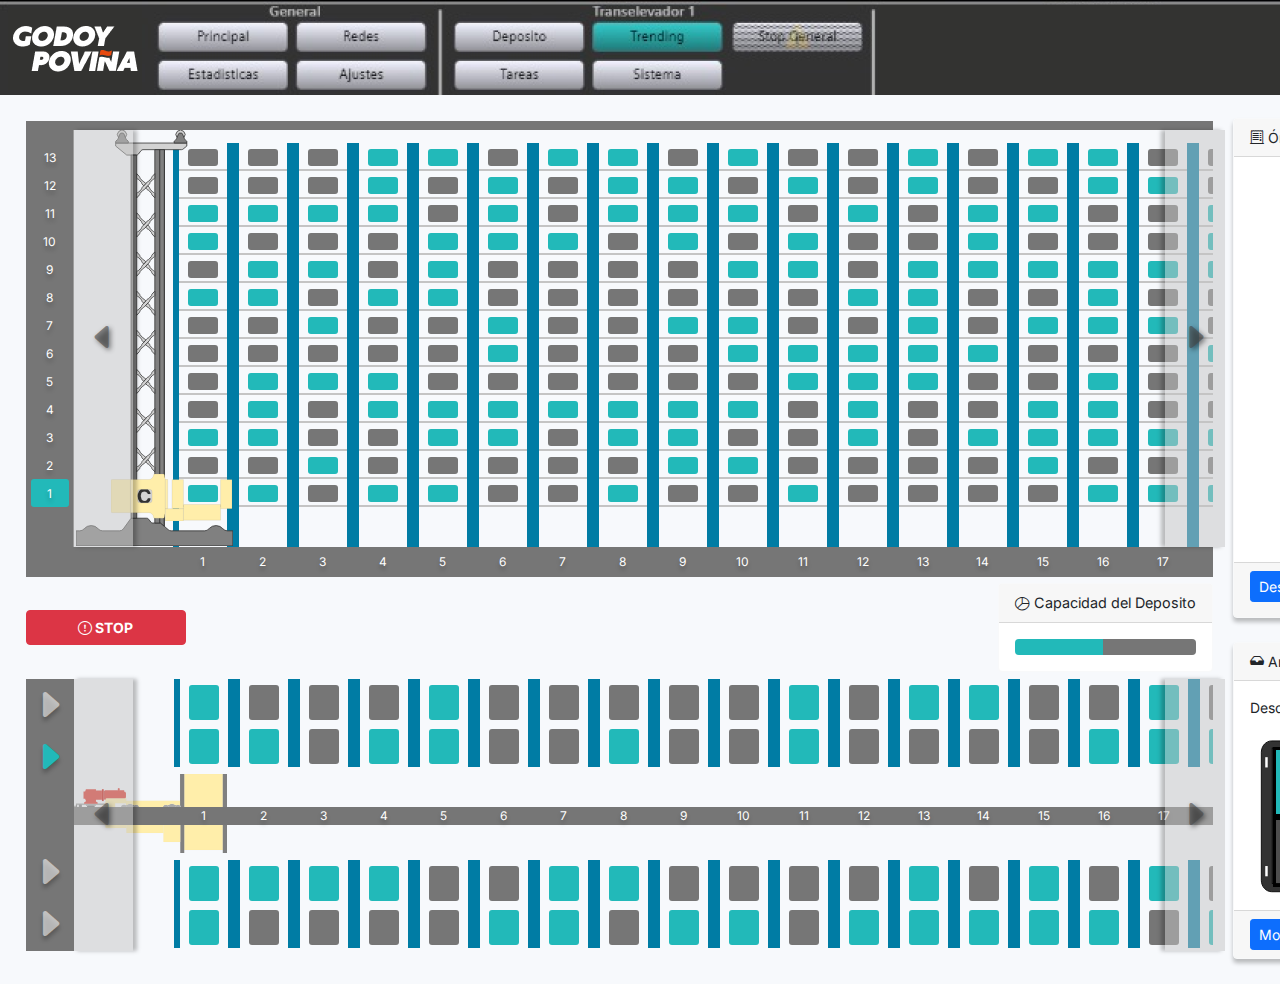
<file: index.html>
<!DOCTYPE html>
<html lang="es">

<head>
    <meta charset="UTF-8">
    <meta http-equiv="X-UA-Compatible" content="IE=edge">
    <meta name="viewport" content="width=device-width, initial-scale=1.0">
    <title>Miniload V 2.0</title>
    <link rel="stylesheet" href="./css/bootstrap-icons.css">
    <link rel="stylesheet" href="./css/bootstrap.css">
    <link rel="stylesheet" href="css/style.css">
    <script src="lib/jquery-3.6.0.min.js"></script>
    <script src="lib/jquery-ui.min.js"></script>
    <!-- Data Tables -->
    <link rel="stylesheet" type="text/css" href="DataTables/DataTables-1.11.3/css/jquery.dataTables.css">
    <script src="DataTables/datatables.min.js"></script>
    <script src="lib/popper.min.js"></script>
    <script src="lib/bootstrap.min.js"></script>
    <script src='./lib/custom-modal.js'></script>
    <script src="./app.js" type="module"></script>
</head>

<body>
    <div class="contenedor" id="contenedor">
        <main class="contenedor__principal">
            <section class="contenedor__vista-a">
                <div id="indicador-nivel-a" class="contenedor__indicador_nivel-a"></div>
                <div class="dibujo__blur-left" id="control-left">
                    <div class="blur__control-left" id="control-left"><i class="bi bi-caret-left-fill"
                            id="control-left"></i></div>
                </div>
                <div class="dibujo__blur-right" id="control-right">
                    <div class="blur__control-right"><i class="bi bi-caret-right-fill" id="control-right"></i>
                    </div>
                </div>
                <div class="add-riel"></div>
                <div id="deposito-anterior" class="contendor__racks-anterior no-scroll">

                </div>
            </section>
            <section class="contenedor__panel">
                <button type="button" class="btn btn-danger"><i class="bi bi-exclamation-circle"></i> STOP</button>
                <div class="card border-light" style="max-width: 18rem;">
                    <div class="card-header" style="font-size: 0.9rem"><i class="bi bi-pie-chart"></i> Capacidad del
                        Deposito</div>
                    <div class="card-body">
                        <div id="progress-bar" class="progress">

                        </div>
                    </div>
                </div>
            </section>
            <section class="contenedor__vista-s">
                <div class="dibujo__columna-lateral" id="columna-lateral-s">
                    <div class="contenedor__controles-s">
                        <div><i class="bi bi-caret-right-fill icons__control-s" id="control-izq-prof-2"></i></div>
                        <div><i class="bi bi-caret-right-fill icons__control-s icon__seleccionado"
                                id="control-izq-prof-1"></i></div>
                    </div>
                    <div class="contenedor__controles-s">
                        <div><i class="bi bi-caret-right-fill icons__control-s" id="control-der-prof-1"></i></div>
                        <div><i class="bi bi-caret-right-fill icons__control-s" id="control-der-prof-2"></i></div>
                    </div>
                </div>
                <div class="dibujo__deposito-sup no-scroll">
                    <div class="dibujo__blur-left control__superior" id="control-left">
                        <div class="blur__control-left" id="control-left"><i class="bi bi-caret-left-fill"
                                id="control-left"></i></div>
                    </div>
                    <div class="dibujo__blur-right control__superior" id="control-right">
                        <div class="blur__control-right" id="control-right"><i class="bi bi-caret-right-fill"
                                id="control-right"></i>
                        </div>
                    </div>
                    <div class="add-riel-sup"></div>
                    <div id="deposito-superior-i" class="dibujo__deposito__sup-izq">
                    </div>
                    <div id="deposito-superior-d" class="dibujo__deposito__sup-der"></div>
                </div>
            </section>
        </main>
        <aside class="contenedor__lateral">
            <nav role="navigation">
                <div id="menuToggle">
                    <input type="checkbox" />
                    <span></span><span></span><span></span>
                    <ul id="menu">
                        <li>
                            <h2><i class="bi bi-box-seam"></i> Operaciones</h2>
                        </li>
                        <li><button type="button" class="btn btn-secondary mdlFire" data-bs-toggle="modal"
                                data-bs-target="#modal-carga">Carga</button></li>
                        <li><button type="button" class="btn btn-secondary mdlFire" data-bs-toggle="modal"
                                data-bs-target="#modal-descarga">Descarga</button></li>
                        <li><button type="button" class="btn btn-secondary" id="btn1">Picking</button></li>
                        <li>
                            <h2><i class="bi bi-gear"></i> Ajustes</h2>
                        </li>
                        <li><button type="button" class="btn btn-secondary">Control Software</button></li>
                        <li><button type="button" class="btn btn-secondary">Anular Posiciones</button></li>
                        <li><button type="button" class="btn btn-secondary">Volver a Origen</button></li>
                        <li><button type="button" class="btn btn-secondary">Reset</button></li>
                        <li>
                            <h2><i class="bi bi-list-task"></i> Registros</h2>
                        </li>
                        <li><button type="button" class="btn btn-secondary">Log de Errores</button></li>
                        <li><button type="button" class="btn btn-secondary">Últimas Operaciones</button></li>
                    </ul>
                </div>
            </nav>
            <div class="cards">
                <div class="card border-light" style="max-width: 600px; height: 500px;">
                    <div class="card-header"><i class="bi bi-receipt-cutoff"></i> Órdenes de Picking</div>
                    <div class="card-body">
                        <table id="procesada" class="display" style="width:100%; font-size: 12px;">
                        </table>
                    </div>
                    <div class="card-footer">
                        <div class="d-flex flex-row justify-content-between">
                            <div>
                                <small class="text-muted"><button type="button" id="descargarOrden"
                                        class="btn btn-primary btn-sm">Descargar</button>
                                    <button type="button" id="cancelarOrden"
                                        class="btn btn-secondary btn-sm">Cancelar</button>
                                </small>
                            </div>
                            <div class="button-panel">
                                <button type="button" id="printButton" class="btn btn-secondary float-end"
                                    data-bs-toggle="tooltip" data-bs-placement="top" title="Imprimir"><i
                                        class="bi bi-printer"></i></button>
                                <button type="button" id="excelExport" class="btn btn-secondary float-end btn-success"
                                    data-bs-toggle="tooltip" data-bs-placement="top" title="Exportar Excel"><i
                                        class="bi bi-file-earmark-spreadsheet"></i></button>
                                <button type="button" id="actualizar" class="btn btn-secondary float-end"
                                    data-bs-toggle="tooltip" data-bs-placement="top" title="Actualizar"><i
                                        class="bi bi-arrow-clockwise"></i></button>
                            </div>

                        </div>
                    </div>
                </div>

                <div class="card border-light mt-4" style="max-width: 600px;">
                    <div class="card-header"><i class="bi bi-inbox-fill"></i> Articulos en Box</div>
                    <div class="card-body">
                        <p class="" style="font-size: 14px;">Descargando:</p>
                        <div class="cajas__superior-contenedor">

                            <div class="caja__superior">

                                <div class="row" style="height: 70px;">
                                    <div class="col" style="background: #22b9b9; color: white;">
                                        1
                                    </div>
                                    <div class="col">
                                        2
                                    </div>
                                </div>
                                <div class="row" style="height: 70px;">
                                    <div class="col">
                                        3
                                    </div>
                                    <div class="col">
                                        4
                                    </div>
                                </div>
                            </div>
                            <div class="caja__superior">

                                <div class="row" style="height: 70px;">
                                    <div class="col">
                                        1
                                    </div>
                                    <div class="col">
                                        2
                                    </div>
                                </div>
                                <div class="row" style="height: 70px;">
                                    <div class="col">
                                        3
                                    </div>
                                    <div class="col">
                                        4
                                    </div>
                                </div>
                            </div>
                        </div>
                    </div>
                    <div class="card-footer">
                        <small class="text-muted"><button type="button" class="btn btn-primary btn-sm">Modificar
                                Cantidad</button></small>
                    </div>
                </div>
            </div>
        </aside>
        <div class="minmaxCon"></div>
    </div>

</body>

</html>
</file>
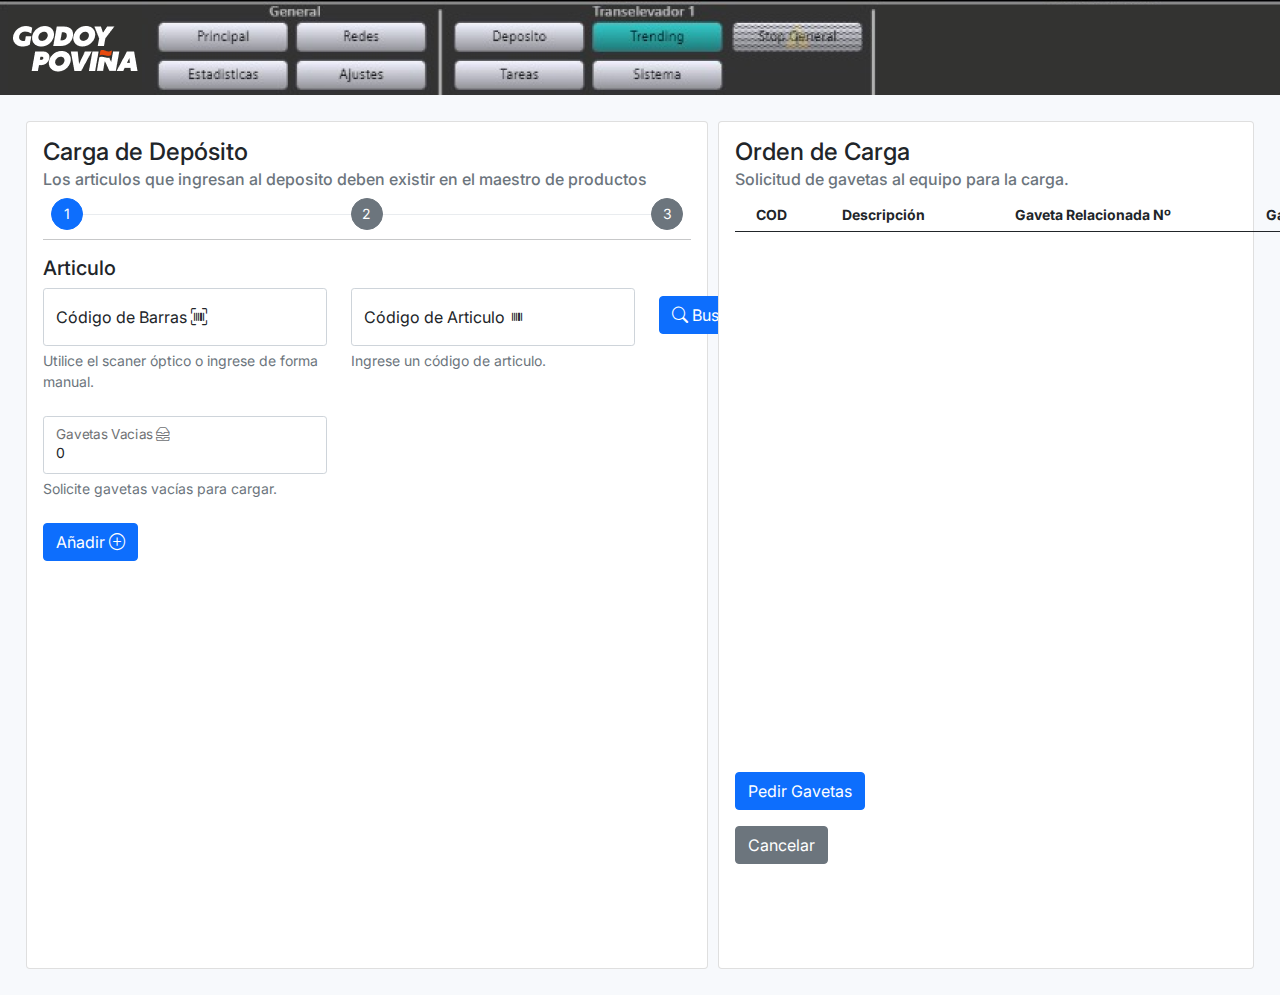
<file: carga.html>
<html lang="es">

<head>
    <meta charset="UTF-8">
    <meta http-equiv="X-UA-Compatible" content="IE=edge">
    <meta name="viewport" content="width=device-width, initial-scale=1.0">
    <title>Operación de Carga</title>
    <link rel="stylesheet" href="css/bootstrap-icons.css">
    <link rel="stylesheet" href="css/bootstrap.css">
    <link rel="stylesheet" href="./css/style.css">
    <script src="lib/jquery-3.6.0.min.js"></script>
    <script src="lib/popper.min.js"></script>
    <script src="lib/bootstrap.min.js"></script>
</head>

<body>
    <div class="contenedor justify-content-center" id="contenedor" style="height:900px; gap: 10px">
        <div class="card">
            <div class="card-body">
                <h4 class="card-title">Carga de Depósito</h4>
                <h6 class="card-subtitle mb-2 text-muted">Los articulos que ingresan al deposito deben existir en el
                    maestro de productos</h6>

                <div class="position-relative m-4">
                    <div class="progress" style="height: 1px;">
                        <div id="progressBar" class="progress-bar" role="progressbar" style="width: 0%;"
                            aria-valuenow="0" aria-valuemin="0" aria-valuemax="100"></div>
                    </div>
                    <button type="button"
                        class="position-absolute top-0 start-0 translate-middle btn btn-sm btn-primary rounded-pill"
                        style="width: 2rem; height:2rem;" id="btn1">1</button>
                    <button type="button"
                        class="position-absolute top-0 start-50 translate-middle btn btn-sm btn-secondary rounded-pill"
                        style="width: 2rem; height:2rem;" id="btn2">2</button>
                    <button type="button"
                        class="position-absolute top-0 start-100 translate-middle btn btn-sm btn-secondary rounded-pill"
                        style="width: 2rem; height:2rem;" id="btn3">3</button>
                </div>
                <hr>
                <!-- SECCION 1  -->
                <div id="section1" class="section_nav">
                    <h5>Articulo</h5>
                    <div class="row">
                        <div class="col-lg-4">
                            <div class="form-floating">
                                <input type="number" class="form-control form-control-sm" id="inputCodigoBarras"
                                    placeholder="" value="" aria-describedby="codigoBarras">
                                <label for="inputCodigoBarras">Código de Barras <i class="bi bi-upc-scan"></i></label>
                            </div>
                            <div id="codigoBarras" class="form-text">
                                Utilice el scaner óptico o ingrese de forma manual.
                            </div>
                        </div>
                        <div class="col-lg-4">
                            <div class="form-floating">
                                <input type="text" class="form-control form-control-sm" id="inputCodigoArticulo"
                                    placeholder="" value="" aria-describedby="codigoArticulo">
                                <label for="inputCodigoArticulo">Código de Articulo <i class="bi bi-upc"></i></label>
                            </div>
                            <div id="codigoArticulo" class="form-text">
                                Ingrese un código de articulo.
                            </div>
                        </div>

                        <div class="col-lg-4 ">
                            <button id="buscarProducto" type="button" class="btn btn-primary mt-2"><i
                                    class="bi bi-search"></i> Buscar</button>
                        </div>
                    </div>

                    <div class="row mt-3 d-flex">
                        <div class="col-lg-10 ">
                            <table class="table" style="display:none">
                                <thead>
                                    <tr>
                                        <th scope="col" style="min-width: 170px;">COD</th>
                                        <th scope="col">Descripción</th>
                                        <th scope="col">Linea</th>
                                        <th scope="col">Stock Actual</th>
                                    </tr>
                                </thead>
                                <tbody id="tablaBusqueda">
                                </tbody>
                            </table>
                        </div>
                    </div>
                    <div class="row mt-2">
                        <div class="col-lg-4">
                            <div class="form-floating">
                                <input type="number" class="form-control form-control-sm" id="inputCantidadCajas"
                                    placeholder="" value="0" aria-describedby="cantdadCajas" min="0">
                                <label for="inputCantidadCajas">Gavetas Vacias <i class="bi bi-inboxes"></i></label>
                                <div id="divisiones" class="form-text">
                                    Solicite gavetas vacías para cargar.
                                </div>
                            </div>
                        </div>

                    </div>
                    <div class="row mt-2">
                        <div class="col-lg-4">
                            <button type="button" class="btn btn-primary mt-3" id="addBoxes">Añadir <i
                                    class="bi bi-plus-circle"></i></button>
                        </div>
                    </div>

                </div>

                <!-- SECCION 2  -->
                <div id="section2" class="section_nav display-none ">
                    <h5 class="mt-3">Carga en Gaveta N°<span id="numeroGaveta"></span> </h5>

                    <div class="row">
                        <div class="col-lg">
                            <h5 class="mt-3">Configuración de la gaveta</h5>
                        </div>
                    </div>
                    <h6 class="card-subtitle mb-2 text-muted">Si el articulo tiene relacionada una gaveta se
                        mantendrá
                        la configuración anterior.</h6>
                    <form id="configuracionBox">
                        <div class="row mt-4">

                            <div class="col-lg-4">
                                <div class="form-floating">
                                    <select class="form-select" id="selectDivisiones"
                                        aria-label="Floating label select example" aria-describedby="divisiones">
                                        <option selected value="1">Sin divisiones</option>
                                        <option value="2">2</option>
                                        <option value="4">4</option>
                                    </select>
                                    <label for="selectDivisiones">Divisiones de gaveta <i
                                            class="bi bi-inbox"></i></label>
                                    <div id="divisiones" class="form-text">
                                        Ingrese la cantidad de divisiones.
                                    </div>
                                </div>
                                <div class="form-floating mt-4">
                                    <input type="number" class="form-control form-control-sm" id="inputCantidadArt"
                                        placeholder="" value="0" min="0" aria-describedby="cantidadArt">
                                    <label for="cantidadArt">Cantidad a Ingresar <i
                                            class="bi bi-box-arrow-in-down"></i></label>
                                </div>
                                <div id="cantidadArt" class="form-text">
                                    Cantidad de articulos en gaveta.
                                </div>
                                <div class="form-floating mt-4">
                                    <select class="form-select" id="selectRotacion"
                                        aria-label="Floating label select example" aria-describedby="rotacion">
                                        <option selected value="alto">Alto</option>
                                        <option value="bajo">Bajo</option>
                                    </select>
                                    <label for="selectRotacion">Indice de Rotación <i class="bi bi-inbox"></i></label>
                                    <div id="rotacion" class="form-text">
                                        Ingrese un indice de rotación.
                                    </div>
                                </div>
                                <div class="d-flex justify-content-start align-items-center mt-4">
                                    <div class="text-muted fw-light d-flex me-3" style="font-size:12px;">Configurar
                                        Gaveta
                                        como
                                        cerrada</div>
                                    <div class="form-check form-switch"><input class="form-check-input" type="checkbox"
                                            role="switch" id="boxClose" value="1" checked></div>
                                </div>
                            </div>
                            <div class="col-lg-4 mx-4">
                                <div class="caja__superior" id="gavetaDraw">
                                </div>
                            </div>

                        </div>
                    </form>
                    <div class="row mt-2">
                        <div class="col-lg-5">
                            <button type="button" class="btn btn-primary mt-3" id="despacharBox">Cargar <i
                                    class="bi bi-upload"></i></button>
                            <button type="button" class="btn btn-secondary mt-3" id="devolverBox">Devolver <i
                                    class="bi bi-arrow-return-left"></i></button>
                        </div>
                    </div>

                </div>
                <!-- SECCION 3  -->
                <div id="section3" class="display-none section_nav">
                    <h4>Orden de Carga Nº </h4>
                    <h6 class="card-subtitle mb-2 text-muted">Listado de artículos almacenados.</h6>
                    <div class="button-panel" style="width: 100px;">
                        <button type="button" id="printButton" class="btn btn-secondary float-end"
                            data-bs-toggle="tooltip" data-bs-placement="top" title="Imprimir"><i
                                class="bi bi-printer"></i></button>
                        <button type="button" id="excelExport" class="btn btn-secondary float-end"
                            data-bs-toggle="tooltip" data-bs-placement="top" title="Exportar Excel"><i
                                class="bi bi-file-earmark-spreadsheet"></i></button>
                    </div>
                    <div class="row mt-3 d-flex">
                        <div class="col-lg-10 ">
                            <table class="table">
                                <thead>
                                    <tr>
                                        <th scope="col">COD</th>
                                        <th scope="col">Descripción</th>
                                        <th scope="col">Gaveta Relacionada Nº</th>
                                        <th scope="col">Gavetas Vacias Nº</th>
                                        <th scope="col">Cantidad</th>
                                    </tr>
                                </thead>
                                <tbody id="">
                                </tbody>
                            </table>
                        </div>
                    </div>
                </div>
                <div class="row mt-2 align-self-end">
                    <div id="boxPedidos" class="d-flex align-items-center mt-4" style="min-height: 90px;"></div>
                </div>
            </div>
        </div>
        <div class="card">
            <div class="card-body">
                <h4>Orden de Carga</h4>
                <h6 class="card-subtitle mb-2 text-muted">Solicitud de gavetas al equipo para la carga.</h6>
                <div style="overflow:auto; height: 550px;min-width: 700px;">
                    <table class="table" id="ordenCarga">
                        <thead>
                            <tr>
                                <th scope="col">COD</th>
                                <th scope="col">Descripción</th>
                                <th scope="col">Gaveta Relacionada Nº</th>
                                <th scope="col">Gavetas Vacias</th>
                                <th scope="col"></th>
                            </tr>
                        </thead>
                        <tbody id="tablaPedidos">
                        </tbody>
                    </table>
                </div>
                <div class="row mt-2">
                    <div class="col-lg-5">
                        <button type="button" class="btn btn-primary mt-3" id="pedirCajas">Pedir Gavetas</button>
                        <button type="button" class="btn btn-secondary  mt-3">Cancelar</button>
                    </div>
                </div>
            </div>
        </div>
    </div>
    <script src="./js/operaciones/form-carga.js" type="module"></script>

</body>

</html>
</file>
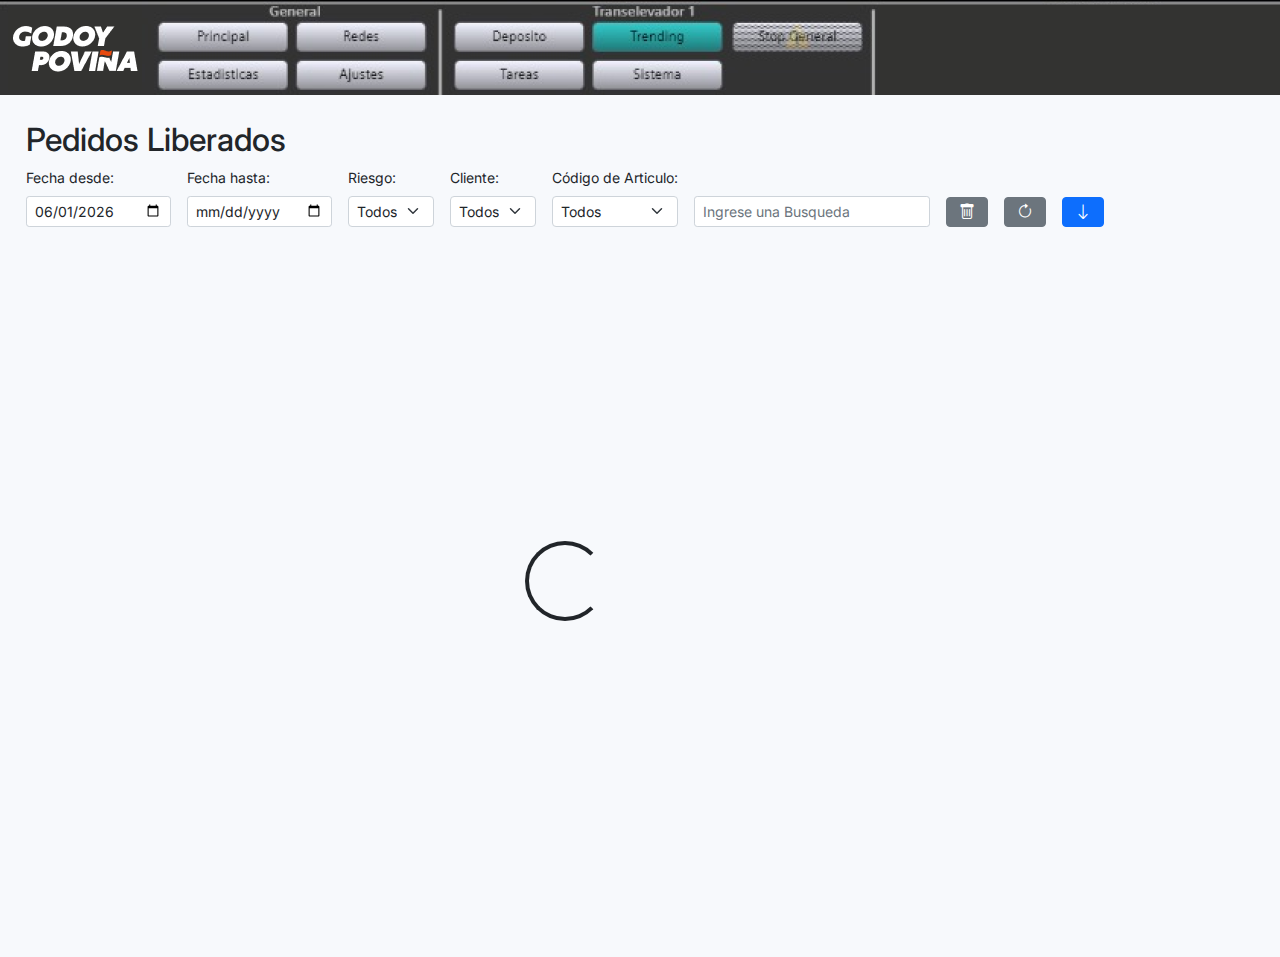
<file: pedidos.html>
<html lang="es">

<head>
    <meta charset="UTF-8">
    <meta http-equiv="X-UA-Compatible" content="IE=edge">
    <meta name="viewport" content="width=device-width, initial-scale=1.0">
    <title>Pedidos Miniload Godoy Poviña</title>

    <link rel="stylesheet" type="text/css" href="DataTables/DataTables-1.11.3/css/jquery.dataTables.css">
    <link rel="stylesheet" type="text/css" href="./DataTables/datatables.css">
    <link rel="stylesheet" href="css/bootstrap-icons.css">
    <link rel="stylesheet" href="css/bootstrap.css">
    <link rel="stylesheet" href="./css/style.css">
    <link type="text/css" href="./DataTables/dataTables.checkboxes.css" rel="stylesheet" />
</head>

<body>

    <div class="contenedor__pedidos" id="contenedor">
        <main class="">
            <h2>Pedidos Liberados</h2>
            <container>
                <form class="row g-3 mb-1 filtros">
                    <div class="col-auto">
                        <label>Fecha desde:</label> <input type="date" id="min" name="minimo"
                            class="form-control form-control-sm" value="">
                    </div>
                    <div class="col-auto">
                        <label>Fecha hasta:</label> <input type="date" id="max" name="maximo"
                            class="form-control form-control-sm">
                    </div>
                    <div class="col-auto">
                        <label>Riesgo:</label>
                        <select id="filter-riesgo" class="form-select form-select-sm">
                            <option value="" selected="selected">Todos</option>
                            <option>A</option>
                            <option>B</option>
                            <option>C</option>
                        </select>
                    </div>
                    <div class="col-auto">
                        <label>Cliente:</label>
                        <select id="filter-cliente" class="form-select form-select-sm">
                            <option value="" selected="selected">Todos</option>
                        </select>
                    </div>
                    <div class="col-auto">
                        <label>Código de Articulo:</label>
                        <select id="filter-codigo" class="form-select form-select-sm">
                            <option value="" selected="selected">Todos</option>
                        </select>
                    </div>

                    <div class="col-auto d-flex align-items-end">
                        <input id="searchField" type="text" class="form-control form-control-sm"
                            placeholder="Ingrese una Busqueda">
                    </div>
                    <div class="col-auto d-flex align-items-end">
                        <button type="button" id="borrar-filtros" class="btn btn-secondary" class="btn btn-primary"
                            data-bs-toggle="tooltip" title="Limpiar Filtros"><i class="bi bi-trash"></i></button>
                    </div>
                    <div class="col-auto d-flex align-items-end">
                        <button type="button" id="actualizar" class="btn btn-secondary float-end"
                            data-bs-toggle="tooltip" data-bs-placement="top" title="Actualizar"><i
                                class="bi bi-arrow-clockwise"></i></button>
                    </div>
                    <div class="col-auto d-flex align-items-end">
                        <span data-bs-toggle="modal" data-bs-target="#staticBackdrop">
                            <button type="button" id="datos" class="btn btn-primary" data-bs-toggle="tooltip"
                                data-bs-placement="top" title="Procesar Pedido">
                                <i class="bi bi-arrow-down"></i>
                            </button>
                        </span>

                    </div>

                </form>
                <div class="container-table">
                    <div class="spinner-border" role="status" style="width: 5rem; height: 5rem;">
                        <span class="visually-hidden">Loading...</span>
                    </div>
                    <table id="ordenes" class="display row-border" style="width:100%">
                    </table>
                </div>
            </container>
        </main>

    </div>

    <!-- Modal -->
    <div class="modal fade" id="staticBackdrop" data-bs-backdrop="static" data-bs-keyboard="false" tabindex="-1"
        aria-labelledby="staticBackdropLabel" aria-hidden="true">
        <div class="modal-dialog modal-xl">
            <div class="modal-content">
                <div class="modal-header">
                    <h5 class="modal-title" id="staticBackdropLabel">Ordenes a Procesar</h5>
                    <button type="button" class="btn-close" data-bs-dismiss="modal" aria-label="Close"></button>
                </div>
                <div class="modal-body">
                    <div class="button-panel" style="width: 100px;">
                        <button type="button" id="printButton" class="btn btn-secondary float-end"
                            data-bs-toggle="tooltip" data-bs-placement="top" title="Imprimir"><i
                                class="bi bi-printer"></i></button>
                        <button type="button" id="excelExport" class="btn btn-secondary float-end btn-success"
                            data-bs-toggle="tooltip" data-bs-placement="top" title="Exportar Excel"><i
                                class="bi bi-file-earmark-spreadsheet"></i></button>

                    </div>

                    <table id="procesada" class="display" style="width:100%">

                    </table>
                </div>
                <div class="modal-footer">
                    <button type="button" class="btn btn-secondary" data-bs-dismiss="modal"
                        id="cancelarProceso">Cancelar</button>
                    <button type="button" class="btn btn-primary" title="Descargar Pedido" id="enviarDatos"><i
                            class="bi bi-arrow-down"></i> Descargar</button>
                </div>
            </div>
        </div>
    </div>
    <script type="text/javascript" src="DataTables/datatables.min.js"></script>
    <script type="text/javascript" src="DataTables/dataTables.checkboxes.min.js"></script>
    <script src="lib/popper.min.js"></script>
    <script src="lib/bootstrap.min.js"></script>
    <script src="js/tablas/tabla-general.js" type="module"></script>
    <script>
        // Habilitar Tooltips en todo el documento 
        var tooltipTriggerList = [].slice.call(document.querySelectorAll('[data-bs-toggle="tooltip"]'))
        var tooltipList = tooltipTriggerList.map(function (tooltipTriggerEl) {
            return new bootstrap.Tooltip(tooltipTriggerEl)
        })
    </script>
</body>

</html>
</file>
<file: css/style.css>
@import url("https://fonts.googleapis.com/css2?family=Inter&display=swap"); /* Inter y Roboto Fonts */
@import url("https://fonts.googleapis.com/css2?family=Roboto&display=swap");

* {
  box-sizing: border-box;
  margin: 0;
  padding: 0;
  font-family: "Inter", "Roboto", sans-serif;
}

body {
  /* overflow: hidden; */
  background: url("../assets/Pantalla\ 1920\ x\ 1082.png");
  padding-top: 95px;
}

.contenedor {
  padding: 2%;
  width: 100%;
  display: flex;
  background: #f7f9fc;
}

main.contenedor__principal {
  width: 1187px;
  display: flex;
  flex-flow: column nowrap;
}

.contenedor__vista-a {
  display: flex;
  height: 447px;
  border-top: solid #767676 9px;
  box-sizing: content-box;
}

.add-riel {
  position: relative;
  background: #767676;
  width: 150px;
  height: 30px;
  top: 417px;
}

.contenedor__panel {
  height: 102px;
  display: flex;
  align-items: center;
  justify-content: space-between;
}

.contenedor__vista-s {
  height: 272px;
  display: flex;
  flex-direction: row;
}

aside.contenedor__lateral {
  width: 100%;
  display: flex;
  flex-direction: column;
  flex-wrap: nowrap;
}

/* Dibujado de Vista Anterior */

.dibujo__columna-lateral {
  position: absolute;
  width: 48px;
  background: #767676;
}

.contenedor__vista-s .dibujo__columna-lateral {
  height: 272px;
  display: flex;
  flex-flow: column nowrap;
  align-items: center;
  justify-content: space-between;
  z-index: 999;
}

.dibujo__riel {
  background: #767676;
  height: 16px;
  width: 100%;
}
.dibujo__deposito-sup {
  width: 100%;
  overflow: overlay;
}
.dibujo__deposito__sup-izq {
  display: flex;
  margin-left: 48px;
  padding-left: 100px;
  margin-top: -18px;
}
.dibujo__deposito__sup-der {
  display: flex;
  margin-top: 35px;
  margin-left: 48px;
  padding-left: 100px;
}
.rack__calle-div {
  z-index: 4;
}

.add-riel-sup {
  position: relative;
  width: 150px;
  height: 18px;
  background: #767676;
  top: 128px;
  z-index: 1;
}

.dibujo__blur-left {
  position: absolute;
  background: rgba(196, 196, 196, 0.5);
  width: 60px;
  height: 417px;
  z-index: 999;
  margin-left: 47px;
  display: flex;
  align-items: center;
  justify-content: center;
  box-shadow: 4px 0px 4px rgb(0 0 0 / 25%);
  cursor: pointer;
}

.dibujo__blur-left:hover {
  color: #fff;
  background: #76767687;
}

.dibujo__blur-left:hover .blur__control-left {
  color: #fff;
}
.blur__control-left {
  color: #4646469c;
  font-size: 30px;

  text-shadow: 2px 2px 5px rgb(0 0 0 / 46%);
}

.dibujo__blur-right {
  position: absolute;
  background: rgba(196, 196, 196, 0.5);
  width: 60px;
  height: 417px;
  z-index: 999;
  left: 1165px;
  display: flex;
  align-items: center;
  justify-content: center;
  box-shadow: -4px 0px 4px 0px rgb(0 0 0 / 25%);
  cursor: pointer;
}

.dibujo__blur-right:hover {
  background: #76767687;
}
.dibujo__blur-right:hover .blur__control-right {
  color: #fff;
}

.blur__control-right {
  color: #4646469c;
  font-size: 30px;
  text-shadow: 2px 2px 5px rgb(0 0 0 / 46%);
}

.dibujo__deposito-anterior {
  display: flex;
  width: 100%;
  height: 406px;
}

/* Miniload */
#cuna {
  position: absolute;
  left: 35px;
  top: 344px;
}

#mini-completo-sup {
  position: absolute;
  left: 3px;
}

.miniload__anterior {
  position: absolute;
  left: 3px;
  z-index: 1;
  transition: opacity 1s;
  pointer-events: none;
}
.miniload__anterior:hover {
  opacity: 0.5;
}

.miniload__superior {
  position: relative;
  left: -4127px;
  z-index: 0;
  top: 95px;
}

/* Miniload RACKS*/
.contendor__racks-anterior {
  width: 1140px;
  position: absolute;
  display: flex;
  overflow: overlay;
  margin-left: 47px;
  padding-left: 100px;
}

.no-scroll::-webkit-scrollbar {
  display: none;
}

.rack__calle-anterior {
  width: 48px;
  margin-top: 13px;
  border-left: solid 6px #007ca4;
  border-right: solid 6px #007ca4;
  box-sizing: content-box;
  padding-bottom: 40px;
}

.rack__box {
  width: 30px;
  height: 17px;
  background: #767676;
  border-radius: 3px;
  cursor: pointer;
}

.rack__cuna-anterior {
  width: 48px;
  border-bottom: solid 2px #c4c4c4;
  display: flex;
  justify-content: center;
  padding: 6px 0 3px 0;
}

.numeros__calle-anterior {
  background: #767676;
  display: flex;
  height: 30px;
  color: #fff;
  justify-content: center;
  align-items: center;
  text-shadow: 0px 4px 4px rgba(0, 0, 0, 0.25);
  font-size: 12px;
}

.indicador__nivel-anterior {
  display: flex;
  justify-content: center;
  padding: 6px 0 3px 0;
  height: 28px;
  font-size: 12px;
  cursor: pointer;
}

.indicador__nivel-anterior:hover {
  background: #22b9b9;
  border-radius: 3px;
}

.indicador__nivel-selecionado {
  background: #22b9b9;
  border-radius: 3px;
}

.contenedor__indicador_nivel-a {
  width: 48px;
  padding: 13px 5px;
  box-sizing: border-box;
  background: #767676;
  color: #fff;
  text-shadow: 0px 4px 4px rgba(0, 0, 0, 0.25);
}

/* RACK VISTA SUPERIOR */

.rack__calle-superior {
  width: 48px;
  border-left: solid 6px #007ca4;
  border-right: solid 6px #007ca4;
  box-sizing: content-box;
}

.rack__box-superior {
  width: 30px;
  height: 35px;
  background: #767676;
  border-radius: 3px;
  cursor: pointer;
}

.rack__cuna-superior {
  width: 48px;
  display: flex;
  justify-content: center;
  padding: 6px 0 3px 0;
}

.numeros__calle-superior {
  background: #767676;
  display: flex;
  color: #fff;
  justify-content: center;
  align-items: center;
  text-shadow: 0px 4px 4px rgba(0, 0, 0, 0.25);
  font-size: 12px;
  margin-top: 40px;
}

.control__superior {
  height: 272px;
  z-index: 50;
}

.box__state-empty {
  background: #767676;
}

.box__state-full {
  background: #22b9b9;
}

.contenedor__controles-s {
  display: flex;
  flex-flow: column;
  font-size: 35px;
  color: rgb(255 255 255 / 57%);
  text-shadow: 0px 4px 4px rgb(0 0 0 / 25%);
  cursor: pointer;
}

.icons__control-s:hover {
  color: #fff;
}

.icon__seleccionado {
  color: #22b9b9;
}

/*SIDEBAR*/
#menuToggle {
  display: block;
  position: relative;
  top: 10px;
  float: right;
  z-index: 1;

  -webkit-user-select: none;
  user-select: none;
}

#menuToggle a {
  text-decoration: none;
  color: #232323;

  transition: color 0.3s ease;
}

#menuToggle a:hover {
  color: tomato;
}

#menuToggle input {
  display: block;
  width: 40px;
  height: 32px;
  position: absolute;
  top: -7px;
  left: -5px;

  cursor: pointer;

  opacity: 0; /* hide this */
  z-index: 2; /* and place it over the hamburger */

  -webkit-touch-callout: none;
}

/*
   * Just a quick hamburger
   */
#menuToggle span {
  display: block;
  width: 33px;
  height: 4px;
  margin-bottom: 5px;
  position: relative;

  background: #767676;
  border-radius: 3px;

  z-index: 1;

  transform-origin: 4px 0px;

  transition: transform 0.5s cubic-bezier(0.77, 0.2, 0.05, 1),
    background 0.5s cubic-bezier(0.77, 0.2, 0.05, 1), opacity 0.55s ease;
}

#menuToggle span:first-child {
  transform-origin: 0% 0%;
}

#menuToggle span:nth-last-child(2) {
  transform-origin: 0% 100%;
}

/* 
   * Transform all the slices of hamburger
   * into a crossmark.
   */
#menuToggle input:checked ~ span {
  opacity: 1;
  transform: rotate(45deg) translate(-2px, -1px);
  background: #232323;
}

/*
   * But let's hide the middle one.
   */
#menuToggle input:checked ~ span:nth-last-child(3) {
  opacity: 0;
  transform: rotate(0deg) scale(0.2, 0.2);
}

/*
   * Ohyeah and the last one should go the other direction
   */
#menuToggle input:checked ~ span:nth-last-child(2) {
  transform: rotate(-45deg) translate(0, -1px);
}

/*
   * Make this absolute positioned
   * at the top left of the screen
   */
#menu {
  position: absolute;
  width: 300px;
  margin: -50px 0 0 -220px;
  text-align: center;
  padding: 50px;
  padding-top: 60px;
  background: #f4f4f4;
  box-shadow: 0px 4px 4px rgba(0, 0, 0, 0.25);
  list-style-type: none;
  -webkit-font-smoothing: antialiased;
  /* to stop flickering of text in safari */
  transform-origin: 0% 0%;
  transform: translate(100%, 0);
  transition: transform 0.5s cubic-bezier(0.77, 0.2, 0.05, 1);
}

#menu li {
  padding: 10px 0;
  font-size: 22px;
}

/*
   * And let's slide it in from the left
   */
#menuToggle input:checked ~ ul {
  transform: none;
}

#menu li button {
  width: 160px;
  font-size: 14px;
  padding: 8px;
  background: #767676;
  border: none;
}

#menu li button:hover {
  background: #22b9b9;
  text-shadow: rgb(0 0 0 / 25%) 2px 2px 3px;
  border: none;
}

#menu h2 {
  font-size: 18px;
  font-weight: 700;
  color: #767676;
}

.cards {
  padding: 0px 0px 0px 20px;
  margin-top: -30px;
}

.cards .card {
  box-shadow: 0px 4px 4px rgba(0, 0, 0, 0.25);
}

.cards .card-header {
  font-size: 14px;
}

.cards .card-text {
  font-size: 12px;
}

.cards .text-muted i {
  float: right;
}

.cards .list-group {
  font-size: 12px;
}

.contenedor__panel button {
  width: 160px;
  font-size: 14px;
  font-weight: 700;
}

.bg-ocupado {
  background-color: #22b9b9;
}

.bg-libre {
  background-color: #767676;
}

.bg-anulado {
  background-color: #d35050;
}

/* MODAL MINIMIZADO*/

.min {
  width: 250px;
  height: 35px;
  overflow: hidden !important;
  padding: 0px !important;
  margin: 0px;
  float: left;
  position: static !important;
}

.min .modal-dialog,
.min .modal-content {
  height: 100%;
  width: 100%;
  margin: 0px !important;
  padding: 0px !important;
}

.min .modal-header {
  height: 100%;
  width: 100%;
  margin: 0px !important;
  padding: 3px 5px !important;
  font-size: 14px;
}

.min .modal-title {
  font-size: 14px;
}

.display-none {
  display: none;
}

button .fa {
  font-size: 16px;
}

.min .fa {
  font-size: 14px;
}

.min .menuTab {
  display: none;
}

button:focus {
  outline: none;
}

.minmaxCon {
  height: 35px;
  bottom: 1px;
  left: 1px;
  position: fixed;
  right: 1px;
  z-index: 9999;
}

.buttons-modal {
  display: flex;
  align-items: center;
}

.modal-header {
  background: #333331;
  color: #fff;
}

.white-color {
  color: #fff;
}

.modal-header button:hover {
  color: rgba(196, 196, 196, 0.5);
}

.modal-header i {
  color: #fff;
}

.buttons-modal i:hover {
  color: rgba(196, 196, 196, 0.5);
}

.contenedor__pedidos {
  padding: 2%;
  width: 100%;
  display: flex;
  background: #f7f9fc;
}

.caja__superior {
  height: 160px;
  width: 280px;
  background: url("../assets/cajonBox.svg");
  background-repeat: no-repeat;
  background-position: center;
  background-size: 290px 170px;
  padding: 13px 35px;
  color: #fff;
}

#gavetaDraw .col{
 cursor: pointer; 
}

#gavetaDraw .col:hover{
  background: #86b7fe;
  transition: background 0.5s;
}

#gavetaDraw .col.selected-cell{
  background: #86b7fe;
}



.cajas__superior-contenedor {
  display: flex;
  justify-content: space-between;
}

.col {
  flex: 1 0 0%;
  border: solid black;
  min-width: auto;
  min-height: 65px;
  display: flex;
  align-items: center;
  justify-content: center;
}

.card-body table.dataTable td {
  font-size: 12px;
}

.dataTable td {
  font-size: 14px;
}

.card-body table.dataTable thead th {
  padding: 0;
  font-size: 12px;
}
thead,
tbody,
tfoot,
tr,
td,
th {
  text-align: center;
}
.dtrg-group td {
  text-align: left;
}

table th {
  font-size: 14px;
}

.dataTables_filter {
  font-size: 14px;
}
.filtros {
  font-size: 14px;
}

.container-table {
  width: 100%;
  height: 700px;
  display: flex;
  align-items: center;
  justify-content: center;
  flex-direction: column;
}

.en-proceso {
  background-color: rgb(0 123 255 / 25%);
  pointer-events: none;
}

.button-panel {
  display: flex;
  justify-content: space-between;
  width: 150px;
  align-items: center;
  float: right;
}

.section_nav {
  width: 900px;
}

#boxInf {
  display: flex;
  gap: 10px;
  min-height: 120px;
}

.gavetas-select-ok {
  border-color: #86b7fe;
  outline: 0;
  box-shadow: 0 0 0 0.25rem rgb(13 110 253 / 25%);
}

.gavetas-select {
  cursor: pointer;
}

.gavetas-select:hover {
  border-color: #86b7fe;
  outline: 0;
  box-shadow: 0 0 0 0.25rem rgb(13 110 253 / 25%);
}

.btn__edit-table {
  cursor: pointer;
}
.btn__edit-table:hover {
  color: #0d6efd;
}
.btn__clear-table {
  cursor: pointer;
}
.btn__clear-table:hover {
  color: #b80e0e;
}


@media print {
  * {
    -webkit-print-color-adjust: exact;
  }

  body {
    background: none;
    padding-top: 0;
  }

  .head {
    width: 100%;
    padding: 10px;
    border: solid 1px;
    display: flex;
    justify-content: space-between;
    align-items: center;
  }

  .dataTable thead th {
    padding: 0;
  }

  thead,
  tbody,
  tfoot,
  tr,
  td,
  th {
    border-color: inherit;
    border-style: solid;
    border-width: 0;
  }

  .dataTables_sizing {
    overflow: visible;
  }

  .footerPage {
    z-index: 1;
    position: fixed;
    left: 0;
    bottom: 0;
    text-align: left;
    left: 0;
    width: 100%;
    display: block;
  }
}
</file>
<file: DataTables/datatables.css>
/*
 * This combined file was created by the DataTables downloader builder:
 *   https://datatables.net/download
 *
 * To rebuild or modify this file with the latest versions of the included
 * software please visit:
 *   https://datatables.net/download/#bs4-4.6.0/jq-3.6.0/pdfmake-0.1.36/dt-1.11.3/b-2.0.1/b-html5-2.0.1/b-print-2.0.1/date-1.1.1/rg-1.1.3/sb-1.2.2/sp-1.4.0/sl-1.3.3
 *
 * Included libraries:
 *   Bootstrap 4 4.6.0, jQuery 3 3.6.0, pdfmake 0.1.36, DataTables 1.11.3, Buttons 2.0.1, HTML5 export 2.0.1, Print view 2.0.1, DateTime 1.1.1, RowGroup 1.1.3, SearchBuilder 1.2.2, SearchPanes 1.4.0, Select 1.3.3
 */

/*!
 * Bootstrap v4.6.0 (https://getbootstrap.com/)
 * Copyright 2011-2021 The Bootstrap Authors
 * Copyright 2011-2021 Twitter, Inc.
 * Licensed under MIT (https://github.com/twbs/bootstrap/blob/main/LICENSE)
 */
:root {
  --blue: #007bff;
  --indigo: #6610f2;
  --purple: #6f42c1;
  --pink: #e83e8c;
  --red: #dc3545;
  --orange: #fd7e14;
  --yellow: #ffc107;
  --green: #28a745;
  --teal: #20c997;
  --cyan: #17a2b8;
  --white: #fff;
  --gray: #6c757d;
  --gray-dark: #343a40;
  --primary: #007bff;
  --secondary: #6c757d;
  --success: #28a745;
  --info: #17a2b8;
  --warning: #ffc107;
  --danger: #dc3545;
  --light: #f8f9fa;
  --dark: #343a40;
  --breakpoint-xs: 0;
  --breakpoint-sm: 576px;
  --breakpoint-md: 768px;
  --breakpoint-lg: 992px;
  --breakpoint-xl: 1200px;
  --font-family-sans-serif: -apple-system, BlinkMacSystemFont, "Segoe UI", Roboto, "Helvetica Neue", Arial, "Noto Sans", "Liberation Sans", sans-serif, "Apple Color Emoji", "Segoe UI Emoji", "Segoe UI Symbol", "Noto Color Emoji";
  --font-family-monospace: SFMono-Regular, Menlo, Monaco, Consolas, "Liberation Mono", "Courier New", monospace;
}

*,
*::before,
*::after {
  box-sizing: border-box;
}

html {
  font-family: sans-serif;
  line-height: 1.15;
  -webkit-text-size-adjust: 100%;
  -webkit-tap-highlight-color: rgba(0, 0, 0, 0);
}

article, aside, figcaption, figure, footer, header, hgroup, main, nav, section {
  display: block;
}

body {
  margin: 0;
  font-family: -apple-system, BlinkMacSystemFont, "Segoe UI", Roboto, "Helvetica Neue", Arial, "Noto Sans", "Liberation Sans", sans-serif, "Apple Color Emoji", "Segoe UI Emoji", "Segoe UI Symbol", "Noto Color Emoji";
  font-size: 1rem;
  font-weight: 400;
  line-height: 1.5;
  color: #212529;
  text-align: left;
  background-color: #fff;
}

[tabindex="-1"]:focus:not(:focus-visible) {
  outline: 0 !important;
}

hr {
  box-sizing: content-box;
  height: 0;
  overflow: visible;
}

h1, h2, h3, h4, h5, h6 {
  margin-top: 0;
  margin-bottom: 0.5rem;
}

p {
  margin-top: 0;
  margin-bottom: 1rem;
}

abbr[title],
abbr[data-original-title] {
  text-decoration: underline;
  -webkit-text-decoration: underline dotted;
  text-decoration: underline dotted;
  cursor: help;
  border-bottom: 0;
  -webkit-text-decoration-skip-ink: none;
  text-decoration-skip-ink: none;
}

address {
  margin-bottom: 1rem;
  font-style: normal;
  line-height: inherit;
}

ol,
ul,
dl {
  margin-top: 0;
  margin-bottom: 1rem;
}

ol ol,
ul ul,
ol ul,
ul ol {
  margin-bottom: 0;
}

dt {
  font-weight: 700;
}

dd {
  margin-bottom: .5rem;
  margin-left: 0;
}

blockquote {
  margin: 0 0 1rem;
}

b,
strong {
  font-weight: bolder;
}

small {
  font-size: 80%;
}

sub,
sup {
  position: relative;
  font-size: 75%;
  line-height: 0;
  vertical-align: baseline;
}

sub {
  bottom: -.25em;
}

sup {
  top: -.5em;
}

a {
  color: #007bff;
  text-decoration: none;
  background-color: transparent;
}

a:hover {
  color: #0056b3;
  text-decoration: underline;
}

a:not([href]):not([class]) {
  color: inherit;
  text-decoration: none;
}

a:not([href]):not([class]):hover {
  color: inherit;
  text-decoration: none;
}

pre,
code,
kbd,
samp {
  font-family: SFMono-Regular, Menlo, Monaco, Consolas, "Liberation Mono", "Courier New", monospace;
  font-size: 1em;
}

pre {
  margin-top: 0;
  margin-bottom: 1rem;
  overflow: auto;
  -ms-overflow-style: scrollbar;
}

figure {
  margin: 0 0 1rem;
}

img {
  vertical-align: middle;
  border-style: none;
}

svg {
  overflow: hidden;
  vertical-align: middle;
}

table {
  border-collapse: collapse;
}

caption {
  padding-top: 0.75rem;
  padding-bottom: 0.75rem;
  color: #6c757d;
  text-align: left;
  caption-side: bottom;
}

th {
  text-align: inherit;
  text-align: -webkit-match-parent;
}

label {
  display: inline-block;
  margin-bottom: 0.5rem;
}

button {
  border-radius: 0;
}

button:focus:not(:focus-visible) {
  outline: 0;
}

input,
button,
select,
optgroup,
textarea {
  margin: 0;
  font-family: inherit;
  font-size: inherit;
  line-height: inherit;
}

button,
input {
  overflow: visible;
}

button,
select {
  text-transform: none;
}

[role="button"] {
  cursor: pointer;
}

select {
  word-wrap: normal;
}

button,
[type="button"],
[type="reset"],
[type="submit"] {
  -webkit-appearance: button;
}

button:not(:disabled),
[type="button"]:not(:disabled),
[type="reset"]:not(:disabled),
[type="submit"]:not(:disabled) {
  cursor: pointer;
}

button::-moz-focus-inner,
[type="button"]::-moz-focus-inner,
[type="reset"]::-moz-focus-inner,
[type="submit"]::-moz-focus-inner {
  padding: 0;
  border-style: none;
}

input[type="radio"],
input[type="checkbox"] {
  box-sizing: border-box;
  padding: 0;
}

textarea {
  overflow: auto;
  resize: vertical;
}

fieldset {
  min-width: 0;
  padding: 0;
  margin: 0;
  border: 0;
}

legend {
  display: block;
  width: 100%;
  max-width: 100%;
  padding: 0;
  margin-bottom: .5rem;
  font-size: 1.5rem;
  line-height: inherit;
  color: inherit;
  white-space: normal;
}

progress {
  vertical-align: baseline;
}

[type="number"]::-webkit-inner-spin-button,
[type="number"]::-webkit-outer-spin-button {
  height: auto;
}

[type="search"] {
  outline-offset: -2px;
  -webkit-appearance: none;
}

[type="search"]::-webkit-search-decoration {
  -webkit-appearance: none;
}

::-webkit-file-upload-button {
  font: inherit;
  -webkit-appearance: button;
}

output {
  display: inline-block;
}

summary {
  display: list-item;
  cursor: pointer;
}

template {
  display: none;
}

[hidden] {
  display: none !important;
}

h1, h2, h3, h4, h5, h6,
.h1, .h2, .h3, .h4, .h5, .h6 {
  margin-bottom: 0.5rem;
  font-weight: 500;
  line-height: 1.2;
}

h1, .h1 {
  font-size: 2.5rem;
}

h2, .h2 {
  font-size: 2rem;
}

h3, .h3 {
  font-size: 1.75rem;
}

h4, .h4 {
  font-size: 1.5rem;
}

h5, .h5 {
  font-size: 1.25rem;
}

h6, .h6 {
  font-size: 1rem;
}

.lead {
  font-size: 1.25rem;
  font-weight: 300;
}

.display-1 {
  font-size: 6rem;
  font-weight: 300;
  line-height: 1.2;
}

.display-2 {
  font-size: 5.5rem;
  font-weight: 300;
  line-height: 1.2;
}

.display-3 {
  font-size: 4.5rem;
  font-weight: 300;
  line-height: 1.2;
}

.display-4 {
  font-size: 3.5rem;
  font-weight: 300;
  line-height: 1.2;
}

hr {
  margin-top: 1rem;
  margin-bottom: 1rem;
  border: 0;
  border-top: 1px solid rgba(0, 0, 0, 0.1);
}

small,
.small {
  font-size: 80%;
  font-weight: 400;
}

mark,
.mark {
  padding: 0.2em;
  background-color: #fcf8e3;
}

.list-unstyled {
  padding-left: 0;
  list-style: none;
}

.list-inline {
  padding-left: 0;
  list-style: none;
}

.list-inline-item {
  display: inline-block;
}

.list-inline-item:not(:last-child) {
  margin-right: 0.5rem;
}

.initialism {
  font-size: 90%;
  text-transform: uppercase;
}

.blockquote {
  margin-bottom: 1rem;
  font-size: 1.25rem;
}

.blockquote-footer {
  display: block;
  font-size: 80%;
  color: #6c757d;
}

.blockquote-footer::before {
  content: "\2014\00A0";
}

.img-fluid {
  max-width: 100%;
  height: auto;
}

.img-thumbnail {
  padding: 0.25rem;
  background-color: #fff;
  border: 1px solid #dee2e6;
  border-radius: 0.25rem;
  max-width: 100%;
  height: auto;
}

.figure {
  display: inline-block;
}

.figure-img {
  margin-bottom: 0.5rem;
  line-height: 1;
}

.figure-caption {
  font-size: 90%;
  color: #6c757d;
}

code {
  font-size: 87.5%;
  color: #e83e8c;
  word-wrap: break-word;
}

a > code {
  color: inherit;
}

kbd {
  padding: 0.2rem 0.4rem;
  font-size: 87.5%;
  color: #fff;
  background-color: #212529;
  border-radius: 0.2rem;
}

kbd kbd {
  padding: 0;
  font-size: 100%;
  font-weight: 700;
}

pre {
  display: block;
  font-size: 87.5%;
  color: #212529;
}

pre code {
  font-size: inherit;
  color: inherit;
  word-break: normal;
}

.pre-scrollable {
  max-height: 340px;
  overflow-y: scroll;
}

.container,
.container-fluid,
.container-sm,
.container-md,
.container-lg,
.container-xl {
  width: 100%;
  padding-right: 15px;
  padding-left: 15px;
  margin-right: auto;
  margin-left: auto;
}

@media (min-width: 576px) {
  .container, .container-sm {
    max-width: 540px;
  }
}

@media (min-width: 768px) {
  .container, .container-sm, .container-md {
    max-width: 720px;
  }
}

@media (min-width: 992px) {
  .container, .container-sm, .container-md, .container-lg {
    max-width: 960px;
  }
}

@media (min-width: 1200px) {
  .container, .container-sm, .container-md, .container-lg, .container-xl {
    max-width: 1140px;
  }
}

.row {
  display: -ms-flexbox;
  display: flex;
  -ms-flex-wrap: wrap;
  flex-wrap: wrap;
  margin-right: -15px;
  margin-left: -15px;
}

.no-gutters {
  margin-right: 0;
  margin-left: 0;
}

.no-gutters > .col,
.no-gutters > [class*="col-"] {
  padding-right: 0;
  padding-left: 0;
}

.col-1, .col-2, .col-3, .col-4, .col-5, .col-6, .col-7, .col-8, .col-9, .col-10, .col-11, .col-12, .col,
.col-auto, .col-sm-1, .col-sm-2, .col-sm-3, .col-sm-4, .col-sm-5, .col-sm-6, .col-sm-7, .col-sm-8, .col-sm-9, .col-sm-10, .col-sm-11, .col-sm-12, .col-sm,
.col-sm-auto, .col-md-1, .col-md-2, .col-md-3, .col-md-4, .col-md-5, .col-md-6, .col-md-7, .col-md-8, .col-md-9, .col-md-10, .col-md-11, .col-md-12, .col-md,
.col-md-auto, .col-lg-1, .col-lg-2, .col-lg-3, .col-lg-4, .col-lg-5, .col-lg-6, .col-lg-7, .col-lg-8, .col-lg-9, .col-lg-10, .col-lg-11, .col-lg-12, .col-lg,
.col-lg-auto, .col-xl-1, .col-xl-2, .col-xl-3, .col-xl-4, .col-xl-5, .col-xl-6, .col-xl-7, .col-xl-8, .col-xl-9, .col-xl-10, .col-xl-11, .col-xl-12, .col-xl,
.col-xl-auto {
  position: relative;
  width: 100%;
  padding-right: 15px;
  padding-left: 15px;
}

.col {
  -ms-flex-preferred-size: 0;
  flex-basis: 0;
  -ms-flex-positive: 1;
  flex-grow: 1;
  max-width: 100%;
}

.row-cols-1 > * {
  -ms-flex: 0 0 100%;
  flex: 0 0 100%;
  max-width: 100%;
}

.row-cols-2 > * {
  -ms-flex: 0 0 50%;
  flex: 0 0 50%;
  max-width: 50%;
}

.row-cols-3 > * {
  -ms-flex: 0 0 33.333333%;
  flex: 0 0 33.333333%;
  max-width: 33.333333%;
}

.row-cols-4 > * {
  -ms-flex: 0 0 25%;
  flex: 0 0 25%;
  max-width: 25%;
}

.row-cols-5 > * {
  -ms-flex: 0 0 20%;
  flex: 0 0 20%;
  max-width: 20%;
}

.row-cols-6 > * {
  -ms-flex: 0 0 16.666667%;
  flex: 0 0 16.666667%;
  max-width: 16.666667%;
}

.col-auto {
  -ms-flex: 0 0 auto;
  flex: 0 0 auto;
  width: auto;
  max-width: 100%;
}

.col-1 {
  -ms-flex: 0 0 8.333333%;
  flex: 0 0 8.333333%;
  max-width: 8.333333%;
}

.col-2 {
  -ms-flex: 0 0 16.666667%;
  flex: 0 0 16.666667%;
  max-width: 16.666667%;
}

.col-3 {
  -ms-flex: 0 0 25%;
  flex: 0 0 25%;
  max-width: 25%;
}

.col-4 {
  -ms-flex: 0 0 33.333333%;
  flex: 0 0 33.333333%;
  max-width: 33.333333%;
}

.col-5 {
  -ms-flex: 0 0 41.666667%;
  flex: 0 0 41.666667%;
  max-width: 41.666667%;
}

.col-6 {
  -ms-flex: 0 0 50%;
  flex: 0 0 50%;
  max-width: 50%;
}

.col-7 {
  -ms-flex: 0 0 58.333333%;
  flex: 0 0 58.333333%;
  max-width: 58.333333%;
}

.col-8 {
  -ms-flex: 0 0 66.666667%;
  flex: 0 0 66.666667%;
  max-width: 66.666667%;
}

.col-9 {
  -ms-flex: 0 0 75%;
  flex: 0 0 75%;
  max-width: 75%;
}

.col-10 {
  -ms-flex: 0 0 83.333333%;
  flex: 0 0 83.333333%;
  max-width: 83.333333%;
}

.col-11 {
  -ms-flex: 0 0 91.666667%;
  flex: 0 0 91.666667%;
  max-width: 91.666667%;
}

.col-12 {
  -ms-flex: 0 0 100%;
  flex: 0 0 100%;
  max-width: 100%;
}

.order-first {
  -ms-flex-order: -1;
  order: -1;
}

.order-last {
  -ms-flex-order: 13;
  order: 13;
}

.order-0 {
  -ms-flex-order: 0;
  order: 0;
}

.order-1 {
  -ms-flex-order: 1;
  order: 1;
}

.order-2 {
  -ms-flex-order: 2;
  order: 2;
}

.order-3 {
  -ms-flex-order: 3;
  order: 3;
}

.order-4 {
  -ms-flex-order: 4;
  order: 4;
}

.order-5 {
  -ms-flex-order: 5;
  order: 5;
}

.order-6 {
  -ms-flex-order: 6;
  order: 6;
}

.order-7 {
  -ms-flex-order: 7;
  order: 7;
}

.order-8 {
  -ms-flex-order: 8;
  order: 8;
}

.order-9 {
  -ms-flex-order: 9;
  order: 9;
}

.order-10 {
  -ms-flex-order: 10;
  order: 10;
}

.order-11 {
  -ms-flex-order: 11;
  order: 11;
}

.order-12 {
  -ms-flex-order: 12;
  order: 12;
}

.offset-1 {
  margin-left: 8.333333%;
}

.offset-2 {
  margin-left: 16.666667%;
}

.offset-3 {
  margin-left: 25%;
}

.offset-4 {
  margin-left: 33.333333%;
}

.offset-5 {
  margin-left: 41.666667%;
}

.offset-6 {
  margin-left: 50%;
}

.offset-7 {
  margin-left: 58.333333%;
}

.offset-8 {
  margin-left: 66.666667%;
}

.offset-9 {
  margin-left: 75%;
}

.offset-10 {
  margin-left: 83.333333%;
}

.offset-11 {
  margin-left: 91.666667%;
}

@media (min-width: 576px) {
  .col-sm {
    -ms-flex-preferred-size: 0;
    flex-basis: 0;
    -ms-flex-positive: 1;
    flex-grow: 1;
    max-width: 100%;
  }
  .row-cols-sm-1 > * {
    -ms-flex: 0 0 100%;
    flex: 0 0 100%;
    max-width: 100%;
  }
  .row-cols-sm-2 > * {
    -ms-flex: 0 0 50%;
    flex: 0 0 50%;
    max-width: 50%;
  }
  .row-cols-sm-3 > * {
    -ms-flex: 0 0 33.333333%;
    flex: 0 0 33.333333%;
    max-width: 33.333333%;
  }
  .row-cols-sm-4 > * {
    -ms-flex: 0 0 25%;
    flex: 0 0 25%;
    max-width: 25%;
  }
  .row-cols-sm-5 > * {
    -ms-flex: 0 0 20%;
    flex: 0 0 20%;
    max-width: 20%;
  }
  .row-cols-sm-6 > * {
    -ms-flex: 0 0 16.666667%;
    flex: 0 0 16.666667%;
    max-width: 16.666667%;
  }
  .col-sm-auto {
    -ms-flex: 0 0 auto;
    flex: 0 0 auto;
    width: auto;
    max-width: 100%;
  }
  .col-sm-1 {
    -ms-flex: 0 0 8.333333%;
    flex: 0 0 8.333333%;
    max-width: 8.333333%;
  }
  .col-sm-2 {
    -ms-flex: 0 0 16.666667%;
    flex: 0 0 16.666667%;
    max-width: 16.666667%;
  }
  .col-sm-3 {
    -ms-flex: 0 0 25%;
    flex: 0 0 25%;
    max-width: 25%;
  }
  .col-sm-4 {
    -ms-flex: 0 0 33.333333%;
    flex: 0 0 33.333333%;
    max-width: 33.333333%;
  }
  .col-sm-5 {
    -ms-flex: 0 0 41.666667%;
    flex: 0 0 41.666667%;
    max-width: 41.666667%;
  }
  .col-sm-6 {
    -ms-flex: 0 0 50%;
    flex: 0 0 50%;
    max-width: 50%;
  }
  .col-sm-7 {
    -ms-flex: 0 0 58.333333%;
    flex: 0 0 58.333333%;
    max-width: 58.333333%;
  }
  .col-sm-8 {
    -ms-flex: 0 0 66.666667%;
    flex: 0 0 66.666667%;
    max-width: 66.666667%;
  }
  .col-sm-9 {
    -ms-flex: 0 0 75%;
    flex: 0 0 75%;
    max-width: 75%;
  }
  .col-sm-10 {
    -ms-flex: 0 0 83.333333%;
    flex: 0 0 83.333333%;
    max-width: 83.333333%;
  }
  .col-sm-11 {
    -ms-flex: 0 0 91.666667%;
    flex: 0 0 91.666667%;
    max-width: 91.666667%;
  }
  .col-sm-12 {
    -ms-flex: 0 0 100%;
    flex: 0 0 100%;
    max-width: 100%;
  }
  .order-sm-first {
    -ms-flex-order: -1;
    order: -1;
  }
  .order-sm-last {
    -ms-flex-order: 13;
    order: 13;
  }
  .order-sm-0 {
    -ms-flex-order: 0;
    order: 0;
  }
  .order-sm-1 {
    -ms-flex-order: 1;
    order: 1;
  }
  .order-sm-2 {
    -ms-flex-order: 2;
    order: 2;
  }
  .order-sm-3 {
    -ms-flex-order: 3;
    order: 3;
  }
  .order-sm-4 {
    -ms-flex-order: 4;
    order: 4;
  }
  .order-sm-5 {
    -ms-flex-order: 5;
    order: 5;
  }
  .order-sm-6 {
    -ms-flex-order: 6;
    order: 6;
  }
  .order-sm-7 {
    -ms-flex-order: 7;
    order: 7;
  }
  .order-sm-8 {
    -ms-flex-order: 8;
    order: 8;
  }
  .order-sm-9 {
    -ms-flex-order: 9;
    order: 9;
  }
  .order-sm-10 {
    -ms-flex-order: 10;
    order: 10;
  }
  .order-sm-11 {
    -ms-flex-order: 11;
    order: 11;
  }
  .order-sm-12 {
    -ms-flex-order: 12;
    order: 12;
  }
  .offset-sm-0 {
    margin-left: 0;
  }
  .offset-sm-1 {
    margin-left: 8.333333%;
  }
  .offset-sm-2 {
    margin-left: 16.666667%;
  }
  .offset-sm-3 {
    margin-left: 25%;
  }
  .offset-sm-4 {
    margin-left: 33.333333%;
  }
  .offset-sm-5 {
    margin-left: 41.666667%;
  }
  .offset-sm-6 {
    margin-left: 50%;
  }
  .offset-sm-7 {
    margin-left: 58.333333%;
  }
  .offset-sm-8 {
    margin-left: 66.666667%;
  }
  .offset-sm-9 {
    margin-left: 75%;
  }
  .offset-sm-10 {
    margin-left: 83.333333%;
  }
  .offset-sm-11 {
    margin-left: 91.666667%;
  }
}

@media (min-width: 768px) {
  .col-md {
    -ms-flex-preferred-size: 0;
    flex-basis: 0;
    -ms-flex-positive: 1;
    flex-grow: 1;
    max-width: 100%;
  }
  .row-cols-md-1 > * {
    -ms-flex: 0 0 100%;
    flex: 0 0 100%;
    max-width: 100%;
  }
  .row-cols-md-2 > * {
    -ms-flex: 0 0 50%;
    flex: 0 0 50%;
    max-width: 50%;
  }
  .row-cols-md-3 > * {
    -ms-flex: 0 0 33.333333%;
    flex: 0 0 33.333333%;
    max-width: 33.333333%;
  }
  .row-cols-md-4 > * {
    -ms-flex: 0 0 25%;
    flex: 0 0 25%;
    max-width: 25%;
  }
  .row-cols-md-5 > * {
    -ms-flex: 0 0 20%;
    flex: 0 0 20%;
    max-width: 20%;
  }
  .row-cols-md-6 > * {
    -ms-flex: 0 0 16.666667%;
    flex: 0 0 16.666667%;
    max-width: 16.666667%;
  }
  .col-md-auto {
    -ms-flex: 0 0 auto;
    flex: 0 0 auto;
    width: auto;
    max-width: 100%;
  }
  .col-md-1 {
    -ms-flex: 0 0 8.333333%;
    flex: 0 0 8.333333%;
    max-width: 8.333333%;
  }
  .col-md-2 {
    -ms-flex: 0 0 16.666667%;
    flex: 0 0 16.666667%;
    max-width: 16.666667%;
  }
  .col-md-3 {
    -ms-flex: 0 0 25%;
    flex: 0 0 25%;
    max-width: 25%;
  }
  .col-md-4 {
    -ms-flex: 0 0 33.333333%;
    flex: 0 0 33.333333%;
    max-width: 33.333333%;
  }
  .col-md-5 {
    -ms-flex: 0 0 41.666667%;
    flex: 0 0 41.666667%;
    max-width: 41.666667%;
  }
  .col-md-6 {
    -ms-flex: 0 0 50%;
    flex: 0 0 50%;
    max-width: 50%;
  }
  .col-md-7 {
    -ms-flex: 0 0 58.333333%;
    flex: 0 0 58.333333%;
    max-width: 58.333333%;
  }
  .col-md-8 {
    -ms-flex: 0 0 66.666667%;
    flex: 0 0 66.666667%;
    max-width: 66.666667%;
  }
  .col-md-9 {
    -ms-flex: 0 0 75%;
    flex: 0 0 75%;
    max-width: 75%;
  }
  .col-md-10 {
    -ms-flex: 0 0 83.333333%;
    flex: 0 0 83.333333%;
    max-width: 83.333333%;
  }
  .col-md-11 {
    -ms-flex: 0 0 91.666667%;
    flex: 0 0 91.666667%;
    max-width: 91.666667%;
  }
  .col-md-12 {
    -ms-flex: 0 0 100%;
    flex: 0 0 100%;
    max-width: 100%;
  }
  .order-md-first {
    -ms-flex-order: -1;
    order: -1;
  }
  .order-md-last {
    -ms-flex-order: 13;
    order: 13;
  }
  .order-md-0 {
    -ms-flex-order: 0;
    order: 0;
  }
  .order-md-1 {
    -ms-flex-order: 1;
    order: 1;
  }
  .order-md-2 {
    -ms-flex-order: 2;
    order: 2;
  }
  .order-md-3 {
    -ms-flex-order: 3;
    order: 3;
  }
  .order-md-4 {
    -ms-flex-order: 4;
    order: 4;
  }
  .order-md-5 {
    -ms-flex-order: 5;
    order: 5;
  }
  .order-md-6 {
    -ms-flex-order: 6;
    order: 6;
  }
  .order-md-7 {
    -ms-flex-order: 7;
    order: 7;
  }
  .order-md-8 {
    -ms-flex-order: 8;
    order: 8;
  }
  .order-md-9 {
    -ms-flex-order: 9;
    order: 9;
  }
  .order-md-10 {
    -ms-flex-order: 10;
    order: 10;
  }
  .order-md-11 {
    -ms-flex-order: 11;
    order: 11;
  }
  .order-md-12 {
    -ms-flex-order: 12;
    order: 12;
  }
  .offset-md-0 {
    margin-left: 0;
  }
  .offset-md-1 {
    margin-left: 8.333333%;
  }
  .offset-md-2 {
    margin-left: 16.666667%;
  }
  .offset-md-3 {
    margin-left: 25%;
  }
  .offset-md-4 {
    margin-left: 33.333333%;
  }
  .offset-md-5 {
    margin-left: 41.666667%;
  }
  .offset-md-6 {
    margin-left: 50%;
  }
  .offset-md-7 {
    margin-left: 58.333333%;
  }
  .offset-md-8 {
    margin-left: 66.666667%;
  }
  .offset-md-9 {
    margin-left: 75%;
  }
  .offset-md-10 {
    margin-left: 83.333333%;
  }
  .offset-md-11 {
    margin-left: 91.666667%;
  }
}

@media (min-width: 992px) {
  .col-lg {
    -ms-flex-preferred-size: 0;
    flex-basis: 0;
    -ms-flex-positive: 1;
    flex-grow: 1;
    max-width: 100%;
  }
  .row-cols-lg-1 > * {
    -ms-flex: 0 0 100%;
    flex: 0 0 100%;
    max-width: 100%;
  }
  .row-cols-lg-2 > * {
    -ms-flex: 0 0 50%;
    flex: 0 0 50%;
    max-width: 50%;
  }
  .row-cols-lg-3 > * {
    -ms-flex: 0 0 33.333333%;
    flex: 0 0 33.333333%;
    max-width: 33.333333%;
  }
  .row-cols-lg-4 > * {
    -ms-flex: 0 0 25%;
    flex: 0 0 25%;
    max-width: 25%;
  }
  .row-cols-lg-5 > * {
    -ms-flex: 0 0 20%;
    flex: 0 0 20%;
    max-width: 20%;
  }
  .row-cols-lg-6 > * {
    -ms-flex: 0 0 16.666667%;
    flex: 0 0 16.666667%;
    max-width: 16.666667%;
  }
  .col-lg-auto {
    -ms-flex: 0 0 auto;
    flex: 0 0 auto;
    width: auto;
    max-width: 100%;
  }
  .col-lg-1 {
    -ms-flex: 0 0 8.333333%;
    flex: 0 0 8.333333%;
    max-width: 8.333333%;
  }
  .col-lg-2 {
    -ms-flex: 0 0 16.666667%;
    flex: 0 0 16.666667%;
    max-width: 16.666667%;
  }
  .col-lg-3 {
    -ms-flex: 0 0 25%;
    flex: 0 0 25%;
    max-width: 25%;
  }
  .col-lg-4 {
    -ms-flex: 0 0 33.333333%;
    flex: 0 0 33.333333%;
    max-width: 33.333333%;
  }
  .col-lg-5 {
    -ms-flex: 0 0 41.666667%;
    flex: 0 0 41.666667%;
    max-width: 41.666667%;
  }
  .col-lg-6 {
    -ms-flex: 0 0 50%;
    flex: 0 0 50%;
    max-width: 50%;
  }
  .col-lg-7 {
    -ms-flex: 0 0 58.333333%;
    flex: 0 0 58.333333%;
    max-width: 58.333333%;
  }
  .col-lg-8 {
    -ms-flex: 0 0 66.666667%;
    flex: 0 0 66.666667%;
    max-width: 66.666667%;
  }
  .col-lg-9 {
    -ms-flex: 0 0 75%;
    flex: 0 0 75%;
    max-width: 75%;
  }
  .col-lg-10 {
    -ms-flex: 0 0 83.333333%;
    flex: 0 0 83.333333%;
    max-width: 83.333333%;
  }
  .col-lg-11 {
    -ms-flex: 0 0 91.666667%;
    flex: 0 0 91.666667%;
    max-width: 91.666667%;
  }
  .col-lg-12 {
    -ms-flex: 0 0 100%;
    flex: 0 0 100%;
    max-width: 100%;
  }
  .order-lg-first {
    -ms-flex-order: -1;
    order: -1;
  }
  .order-lg-last {
    -ms-flex-order: 13;
    order: 13;
  }
  .order-lg-0 {
    -ms-flex-order: 0;
    order: 0;
  }
  .order-lg-1 {
    -ms-flex-order: 1;
    order: 1;
  }
  .order-lg-2 {
    -ms-flex-order: 2;
    order: 2;
  }
  .order-lg-3 {
    -ms-flex-order: 3;
    order: 3;
  }
  .order-lg-4 {
    -ms-flex-order: 4;
    order: 4;
  }
  .order-lg-5 {
    -ms-flex-order: 5;
    order: 5;
  }
  .order-lg-6 {
    -ms-flex-order: 6;
    order: 6;
  }
  .order-lg-7 {
    -ms-flex-order: 7;
    order: 7;
  }
  .order-lg-8 {
    -ms-flex-order: 8;
    order: 8;
  }
  .order-lg-9 {
    -ms-flex-order: 9;
    order: 9;
  }
  .order-lg-10 {
    -ms-flex-order: 10;
    order: 10;
  }
  .order-lg-11 {
    -ms-flex-order: 11;
    order: 11;
  }
  .order-lg-12 {
    -ms-flex-order: 12;
    order: 12;
  }
  .offset-lg-0 {
    margin-left: 0;
  }
  .offset-lg-1 {
    margin-left: 8.333333%;
  }
  .offset-lg-2 {
    margin-left: 16.666667%;
  }
  .offset-lg-3 {
    margin-left: 25%;
  }
  .offset-lg-4 {
    margin-left: 33.333333%;
  }
  .offset-lg-5 {
    margin-left: 41.666667%;
  }
  .offset-lg-6 {
    margin-left: 50%;
  }
  .offset-lg-7 {
    margin-left: 58.333333%;
  }
  .offset-lg-8 {
    margin-left: 66.666667%;
  }
  .offset-lg-9 {
    margin-left: 75%;
  }
  .offset-lg-10 {
    margin-left: 83.333333%;
  }
  .offset-lg-11 {
    margin-left: 91.666667%;
  }
}

@media (min-width: 1200px) {
  .col-xl {
    -ms-flex-preferred-size: 0;
    flex-basis: 0;
    -ms-flex-positive: 1;
    flex-grow: 1;
    max-width: 100%;
  }
  .row-cols-xl-1 > * {
    -ms-flex: 0 0 100%;
    flex: 0 0 100%;
    max-width: 100%;
  }
  .row-cols-xl-2 > * {
    -ms-flex: 0 0 50%;
    flex: 0 0 50%;
    max-width: 50%;
  }
  .row-cols-xl-3 > * {
    -ms-flex: 0 0 33.333333%;
    flex: 0 0 33.333333%;
    max-width: 33.333333%;
  }
  .row-cols-xl-4 > * {
    -ms-flex: 0 0 25%;
    flex: 0 0 25%;
    max-width: 25%;
  }
  .row-cols-xl-5 > * {
    -ms-flex: 0 0 20%;
    flex: 0 0 20%;
    max-width: 20%;
  }
  .row-cols-xl-6 > * {
    -ms-flex: 0 0 16.666667%;
    flex: 0 0 16.666667%;
    max-width: 16.666667%;
  }
  .col-xl-auto {
    -ms-flex: 0 0 auto;
    flex: 0 0 auto;
    width: auto;
    max-width: 100%;
  }
  .col-xl-1 {
    -ms-flex: 0 0 8.333333%;
    flex: 0 0 8.333333%;
    max-width: 8.333333%;
  }
  .col-xl-2 {
    -ms-flex: 0 0 16.666667%;
    flex: 0 0 16.666667%;
    max-width: 16.666667%;
  }
  .col-xl-3 {
    -ms-flex: 0 0 25%;
    flex: 0 0 25%;
    max-width: 25%;
  }
  .col-xl-4 {
    -ms-flex: 0 0 33.333333%;
    flex: 0 0 33.333333%;
    max-width: 33.333333%;
  }
  .col-xl-5 {
    -ms-flex: 0 0 41.666667%;
    flex: 0 0 41.666667%;
    max-width: 41.666667%;
  }
  .col-xl-6 {
    -ms-flex: 0 0 50%;
    flex: 0 0 50%;
    max-width: 50%;
  }
  .col-xl-7 {
    -ms-flex: 0 0 58.333333%;
    flex: 0 0 58.333333%;
    max-width: 58.333333%;
  }
  .col-xl-8 {
    -ms-flex: 0 0 66.666667%;
    flex: 0 0 66.666667%;
    max-width: 66.666667%;
  }
  .col-xl-9 {
    -ms-flex: 0 0 75%;
    flex: 0 0 75%;
    max-width: 75%;
  }
  .col-xl-10 {
    -ms-flex: 0 0 83.333333%;
    flex: 0 0 83.333333%;
    max-width: 83.333333%;
  }
  .col-xl-11 {
    -ms-flex: 0 0 91.666667%;
    flex: 0 0 91.666667%;
    max-width: 91.666667%;
  }
  .col-xl-12 {
    -ms-flex: 0 0 100%;
    flex: 0 0 100%;
    max-width: 100%;
  }
  .order-xl-first {
    -ms-flex-order: -1;
    order: -1;
  }
  .order-xl-last {
    -ms-flex-order: 13;
    order: 13;
  }
  .order-xl-0 {
    -ms-flex-order: 0;
    order: 0;
  }
  .order-xl-1 {
    -ms-flex-order: 1;
    order: 1;
  }
  .order-xl-2 {
    -ms-flex-order: 2;
    order: 2;
  }
  .order-xl-3 {
    -ms-flex-order: 3;
    order: 3;
  }
  .order-xl-4 {
    -ms-flex-order: 4;
    order: 4;
  }
  .order-xl-5 {
    -ms-flex-order: 5;
    order: 5;
  }
  .order-xl-6 {
    -ms-flex-order: 6;
    order: 6;
  }
  .order-xl-7 {
    -ms-flex-order: 7;
    order: 7;
  }
  .order-xl-8 {
    -ms-flex-order: 8;
    order: 8;
  }
  .order-xl-9 {
    -ms-flex-order: 9;
    order: 9;
  }
  .order-xl-10 {
    -ms-flex-order: 10;
    order: 10;
  }
  .order-xl-11 {
    -ms-flex-order: 11;
    order: 11;
  }
  .order-xl-12 {
    -ms-flex-order: 12;
    order: 12;
  }
  .offset-xl-0 {
    margin-left: 0;
  }
  .offset-xl-1 {
    margin-left: 8.333333%;
  }
  .offset-xl-2 {
    margin-left: 16.666667%;
  }
  .offset-xl-3 {
    margin-left: 25%;
  }
  .offset-xl-4 {
    margin-left: 33.333333%;
  }
  .offset-xl-5 {
    margin-left: 41.666667%;
  }
  .offset-xl-6 {
    margin-left: 50%;
  }
  .offset-xl-7 {
    margin-left: 58.333333%;
  }
  .offset-xl-8 {
    margin-left: 66.666667%;
  }
  .offset-xl-9 {
    margin-left: 75%;
  }
  .offset-xl-10 {
    margin-left: 83.333333%;
  }
  .offset-xl-11 {
    margin-left: 91.666667%;
  }
}

.table {
  width: 100%;
  margin-bottom: 1rem;
  color: #212529;
}

.table th,
.table td {
  padding: 0.75rem;
  vertical-align: top;
  border-top: 1px solid #dee2e6;
}

.table thead th {
  vertical-align: bottom;
  border-bottom: 2px solid #dee2e6;
}

.table tbody + tbody {
  border-top: 2px solid #dee2e6;
}

.table-sm th,
.table-sm td {
  padding: 0.3rem;
}

.table-bordered {
  border: 1px solid #dee2e6;
}

.table-bordered th,
.table-bordered td {
  border: 1px solid #dee2e6;
}

.table-bordered thead th,
.table-bordered thead td {
  border-bottom-width: 2px;
}

.table-borderless th,
.table-borderless td,
.table-borderless thead th,
.table-borderless tbody + tbody {
  border: 0;
}

.table-striped tbody tr:nth-of-type(odd) {
  background-color: rgba(0, 0, 0, 0.05);
}

.table-hover tbody tr:hover {
  color: #212529;
  background-color: rgba(0, 0, 0, 0.075);
}

.table-primary,
.table-primary > th,
.table-primary > td {
  background-color: #b8daff;
}

.table-primary th,
.table-primary td,
.table-primary thead th,
.table-primary tbody + tbody {
  border-color: #7abaff;
}

.table-hover .table-primary:hover {
  background-color: #9fcdff;
}

.table-hover .table-primary:hover > td,
.table-hover .table-primary:hover > th {
  background-color: #9fcdff;
}

.table-secondary,
.table-secondary > th,
.table-secondary > td {
  background-color: #d6d8db;
}

.table-secondary th,
.table-secondary td,
.table-secondary thead th,
.table-secondary tbody + tbody {
  border-color: #b3b7bb;
}

.table-hover .table-secondary:hover {
  background-color: #c8cbcf;
}

.table-hover .table-secondary:hover > td,
.table-hover .table-secondary:hover > th {
  background-color: #c8cbcf;
}

.table-success,
.table-success > th,
.table-success > td {
  background-color: #c3e6cb;
}

.table-success th,
.table-success td,
.table-success thead th,
.table-success tbody + tbody {
  border-color: #8fd19e;
}

.table-hover .table-success:hover {
  background-color: #b1dfbb;
}

.table-hover .table-success:hover > td,
.table-hover .table-success:hover > th {
  background-color: #b1dfbb;
}

.table-info,
.table-info > th,
.table-info > td {
  background-color: #bee5eb;
}

.table-info th,
.table-info td,
.table-info thead th,
.table-info tbody + tbody {
  border-color: #86cfda;
}

.table-hover .table-info:hover {
  background-color: #abdde5;
}

.table-hover .table-info:hover > td,
.table-hover .table-info:hover > th {
  background-color: #abdde5;
}

.table-warning,
.table-warning > th,
.table-warning > td {
  background-color: #ffeeba;
}

.table-warning th,
.table-warning td,
.table-warning thead th,
.table-warning tbody + tbody {
  border-color: #ffdf7e;
}

.table-hover .table-warning:hover {
  background-color: #ffe8a1;
}

.table-hover .table-warning:hover > td,
.table-hover .table-warning:hover > th {
  background-color: #ffe8a1;
}

.table-danger,
.table-danger > th,
.table-danger > td {
  background-color: #f5c6cb;
}

.table-danger th,
.table-danger td,
.table-danger thead th,
.table-danger tbody + tbody {
  border-color: #ed969e;
}

.table-hover .table-danger:hover {
  background-color: #f1b0b7;
}

.table-hover .table-danger:hover > td,
.table-hover .table-danger:hover > th {
  background-color: #f1b0b7;
}

.table-light,
.table-light > th,
.table-light > td {
  background-color: #fdfdfe;
}

.table-light th,
.table-light td,
.table-light thead th,
.table-light tbody + tbody {
  border-color: #fbfcfc;
}

.table-hover .table-light:hover {
  background-color: #ececf6;
}

.table-hover .table-light:hover > td,
.table-hover .table-light:hover > th {
  background-color: #ececf6;
}

.table-dark,
.table-dark > th,
.table-dark > td {
  background-color: #c6c8ca;
}

.table-dark th,
.table-dark td,
.table-dark thead th,
.table-dark tbody + tbody {
  border-color: #95999c;
}

.table-hover .table-dark:hover {
  background-color: #b9bbbe;
}

.table-hover .table-dark:hover > td,
.table-hover .table-dark:hover > th {
  background-color: #b9bbbe;
}

.table-active,
.table-active > th,
.table-active > td {
  background-color: rgba(0, 0, 0, 0.075);
}

.table-hover .table-active:hover {
  background-color: rgba(0, 0, 0, 0.075);
}

.table-hover .table-active:hover > td,
.table-hover .table-active:hover > th {
  background-color: rgba(0, 0, 0, 0.075);
}

.table .thead-dark th {
  color: #fff;
  background-color: #343a40;
  border-color: #454d55;
}

.table .thead-light th {
  color: #495057;
  background-color: #e9ecef;
  border-color: #dee2e6;
}

.table-dark {
  color: #fff;
  background-color: #343a40;
}

.table-dark th,
.table-dark td,
.table-dark thead th {
  border-color: #454d55;
}

.table-dark.table-bordered {
  border: 0;
}

.table-dark.table-striped tbody tr:nth-of-type(odd) {
  background-color: rgba(255, 255, 255, 0.05);
}

.table-dark.table-hover tbody tr:hover {
  color: #fff;
  background-color: rgba(255, 255, 255, 0.075);
}

@media (max-width: 575.98px) {
  .table-responsive-sm {
    display: block;
    width: 100%;
    overflow-x: auto;
    -webkit-overflow-scrolling: touch;
  }
  .table-responsive-sm > .table-bordered {
    border: 0;
  }
}

@media (max-width: 767.98px) {
  .table-responsive-md {
    display: block;
    width: 100%;
    overflow-x: auto;
    -webkit-overflow-scrolling: touch;
  }
  .table-responsive-md > .table-bordered {
    border: 0;
  }
}

@media (max-width: 991.98px) {
  .table-responsive-lg {
    display: block;
    width: 100%;
    overflow-x: auto;
    -webkit-overflow-scrolling: touch;
  }
  .table-responsive-lg > .table-bordered {
    border: 0;
  }
}

@media (max-width: 1199.98px) {
  .table-responsive-xl {
    display: block;
    width: 100%;
    overflow-x: auto;
    -webkit-overflow-scrolling: touch;
  }
  .table-responsive-xl > .table-bordered {
    border: 0;
  }
}

.table-responsive {
  display: block;
  width: 100%;
  overflow-x: auto;
  -webkit-overflow-scrolling: touch;
}

.table-responsive > .table-bordered {
  border: 0;
}

.form-control {
  display: block;
  width: 100%;
  height: calc(1.5em + 0.75rem + 2px);
  padding: 0.375rem 0.75rem;
  font-size: 1rem;
  font-weight: 400;
  line-height: 1.5;
  color: #495057;
  background-color: #fff;
  background-clip: padding-box;
  border: 1px solid #ced4da;
  border-radius: 0.25rem;
  transition: border-color 0.15s ease-in-out, box-shadow 0.15s ease-in-out;
}

@media (prefers-reduced-motion: reduce) {
  .form-control {
    transition: none;
  }
}

.form-control::-ms-expand {
  background-color: transparent;
  border: 0;
}

.form-control:-moz-focusring {
  color: transparent;
  text-shadow: 0 0 0 #495057;
}

.form-control:focus {
  color: #495057;
  background-color: #fff;
  border-color: #80bdff;
  outline: 0;
  box-shadow: 0 0 0 0.2rem rgba(0, 123, 255, 0.25);
}

.form-control::-webkit-input-placeholder {
  color: #6c757d;
  opacity: 1;
}

.form-control::-moz-placeholder {
  color: #6c757d;
  opacity: 1;
}

.form-control:-ms-input-placeholder {
  color: #6c757d;
  opacity: 1;
}

.form-control::-ms-input-placeholder {
  color: #6c757d;
  opacity: 1;
}

.form-control::placeholder {
  color: #6c757d;
  opacity: 1;
}

.form-control:disabled, .form-control[readonly] {
  background-color: #e9ecef;
  opacity: 1;
}

input[type="date"].form-control,
input[type="time"].form-control,
input[type="datetime-local"].form-control,
input[type="month"].form-control {
  -webkit-appearance: none;
  -moz-appearance: none;
  appearance: none;
}

select.form-control:focus::-ms-value {
  color: #495057;
  background-color: #fff;
}

.form-control-file,
.form-control-range {
  display: block;
  width: 100%;
}

.col-form-label {
  padding-top: calc(0.375rem + 1px);
  padding-bottom: calc(0.375rem + 1px);
  margin-bottom: 0;
  font-size: inherit;
  line-height: 1.5;
}

.col-form-label-lg {
  padding-top: calc(0.5rem + 1px);
  padding-bottom: calc(0.5rem + 1px);
  font-size: 1.25rem;
  line-height: 1.5;
}

.col-form-label-sm {
  padding-top: calc(0.25rem + 1px);
  padding-bottom: calc(0.25rem + 1px);
  font-size: 0.875rem;
  line-height: 1.5;
}

.form-control-plaintext {
  display: block;
  width: 100%;
  padding: 0.375rem 0;
  margin-bottom: 0;
  font-size: 1rem;
  line-height: 1.5;
  color: #212529;
  background-color: transparent;
  border: solid transparent;
  border-width: 1px 0;
}

.form-control-plaintext.form-control-sm, .form-control-plaintext.form-control-lg {
  padding-right: 0;
  padding-left: 0;
}

.form-control-sm {
  height: calc(1.5em + 0.5rem + 2px);
  padding: 0.25rem 0.5rem;
  font-size: 0.875rem;
  line-height: 1.5;
  border-radius: 0.2rem;
}

.form-control-lg {
  height: calc(1.5em + 1rem + 2px);
  padding: 0.5rem 1rem;
  font-size: 1.25rem;
  line-height: 1.5;
  border-radius: 0.3rem;
}

select.form-control[size], select.form-control[multiple] {
  height: auto;
}

textarea.form-control {
  height: auto;
}

.form-group {
  margin-bottom: 1rem;
}

.form-text {
  display: block;
  margin-top: 0.25rem;
}

.form-row {
  display: -ms-flexbox;
  display: flex;
  -ms-flex-wrap: wrap;
  flex-wrap: wrap;
  margin-right: -5px;
  margin-left: -5px;
}

.form-row > .col,
.form-row > [class*="col-"] {
  padding-right: 5px;
  padding-left: 5px;
}

.form-check {
  position: relative;
  display: block;
  padding-left: 1.25rem;
}

.form-check-input {
  position: absolute;
  margin-top: 0.3rem;
  margin-left: -1.25rem;
}

.form-check-input[disabled] ~ .form-check-label,
.form-check-input:disabled ~ .form-check-label {
  color: #6c757d;
}

.form-check-label {
  margin-bottom: 0;
}

.form-check-inline {
  display: -ms-inline-flexbox;
  display: inline-flex;
  -ms-flex-align: center;
  align-items: center;
  padding-left: 0;
  margin-right: 0.75rem;
}

.form-check-inline .form-check-input {
  position: static;
  margin-top: 0;
  margin-right: 0.3125rem;
  margin-left: 0;
}

.valid-feedback {
  display: none;
  width: 100%;
  margin-top: 0.25rem;
  font-size: 80%;
  color: #28a745;
}

.valid-tooltip {
  position: absolute;
  top: 100%;
  left: 0;
  z-index: 5;
  display: none;
  max-width: 100%;
  padding: 0.25rem 0.5rem;
  margin-top: .1rem;
  font-size: 0.875rem;
  line-height: 1.5;
  color: #fff;
  background-color: rgba(40, 167, 69, 0.9);
  border-radius: 0.25rem;
}

.form-row > .col > .valid-tooltip,
.form-row > [class*="col-"] > .valid-tooltip {
  left: 5px;
}

.was-validated :valid ~ .valid-feedback,
.was-validated :valid ~ .valid-tooltip,
.is-valid ~ .valid-feedback,
.is-valid ~ .valid-tooltip {
  display: block;
}

.was-validated .form-control:valid, .form-control.is-valid {
  border-color: #28a745;
  padding-right: calc(1.5em + 0.75rem);
  background-image: url("data:image/svg+xml,%3csvg xmlns='http://www.w3.org/2000/svg' width='8' height='8' viewBox='0 0 8 8'%3e%3cpath fill='%2328a745' d='M2.3 6.73L.6 4.53c-.4-1.04.46-1.4 1.1-.8l1.1 1.4 3.4-3.8c.6-.63 1.6-.27 1.2.7l-4 4.6c-.43.5-.8.4-1.1.1z'/%3e%3c/svg%3e");
  background-repeat: no-repeat;
  background-position: right calc(0.375em + 0.1875rem) center;
  background-size: calc(0.75em + 0.375rem) calc(0.75em + 0.375rem);
}

.was-validated .form-control:valid:focus, .form-control.is-valid:focus {
  border-color: #28a745;
  box-shadow: 0 0 0 0.2rem rgba(40, 167, 69, 0.25);
}

.was-validated textarea.form-control:valid, textarea.form-control.is-valid {
  padding-right: calc(1.5em + 0.75rem);
  background-position: top calc(0.375em + 0.1875rem) right calc(0.375em + 0.1875rem);
}

.was-validated .custom-select:valid, .custom-select.is-valid {
  border-color: #28a745;
  padding-right: calc(0.75em + 2.3125rem);
  background: url("data:image/svg+xml,%3csvg xmlns='http://www.w3.org/2000/svg' width='4' height='5' viewBox='0 0 4 5'%3e%3cpath fill='%23343a40' d='M2 0L0 2h4zm0 5L0 3h4z'/%3e%3c/svg%3e") right 0.75rem center/8px 10px no-repeat, #fff url("data:image/svg+xml,%3csvg xmlns='http://www.w3.org/2000/svg' width='8' height='8' viewBox='0 0 8 8'%3e%3cpath fill='%2328a745' d='M2.3 6.73L.6 4.53c-.4-1.04.46-1.4 1.1-.8l1.1 1.4 3.4-3.8c.6-.63 1.6-.27 1.2.7l-4 4.6c-.43.5-.8.4-1.1.1z'/%3e%3c/svg%3e") center right 1.75rem/calc(0.75em + 0.375rem) calc(0.75em + 0.375rem) no-repeat;
}

.was-validated .custom-select:valid:focus, .custom-select.is-valid:focus {
  border-color: #28a745;
  box-shadow: 0 0 0 0.2rem rgba(40, 167, 69, 0.25);
}

.was-validated .form-check-input:valid ~ .form-check-label, .form-check-input.is-valid ~ .form-check-label {
  color: #28a745;
}

.was-validated .form-check-input:valid ~ .valid-feedback,
.was-validated .form-check-input:valid ~ .valid-tooltip, .form-check-input.is-valid ~ .valid-feedback,
.form-check-input.is-valid ~ .valid-tooltip {
  display: block;
}

.was-validated .custom-control-input:valid ~ .custom-control-label, .custom-control-input.is-valid ~ .custom-control-label {
  color: #28a745;
}

.was-validated .custom-control-input:valid ~ .custom-control-label::before, .custom-control-input.is-valid ~ .custom-control-label::before {
  border-color: #28a745;
}

.was-validated .custom-control-input:valid:checked ~ .custom-control-label::before, .custom-control-input.is-valid:checked ~ .custom-control-label::before {
  border-color: #34ce57;
  background-color: #34ce57;
}

.was-validated .custom-control-input:valid:focus ~ .custom-control-label::before, .custom-control-input.is-valid:focus ~ .custom-control-label::before {
  box-shadow: 0 0 0 0.2rem rgba(40, 167, 69, 0.25);
}

.was-validated .custom-control-input:valid:focus:not(:checked) ~ .custom-control-label::before, .custom-control-input.is-valid:focus:not(:checked) ~ .custom-control-label::before {
  border-color: #28a745;
}

.was-validated .custom-file-input:valid ~ .custom-file-label, .custom-file-input.is-valid ~ .custom-file-label {
  border-color: #28a745;
}

.was-validated .custom-file-input:valid:focus ~ .custom-file-label, .custom-file-input.is-valid:focus ~ .custom-file-label {
  border-color: #28a745;
  box-shadow: 0 0 0 0.2rem rgba(40, 167, 69, 0.25);
}

.invalid-feedback {
  display: none;
  width: 100%;
  margin-top: 0.25rem;
  font-size: 80%;
  color: #dc3545;
}

.invalid-tooltip {
  position: absolute;
  top: 100%;
  left: 0;
  z-index: 5;
  display: none;
  max-width: 100%;
  padding: 0.25rem 0.5rem;
  margin-top: .1rem;
  font-size: 0.875rem;
  line-height: 1.5;
  color: #fff;
  background-color: rgba(220, 53, 69, 0.9);
  border-radius: 0.25rem;
}

.form-row > .col > .invalid-tooltip,
.form-row > [class*="col-"] > .invalid-tooltip {
  left: 5px;
}

.was-validated :invalid ~ .invalid-feedback,
.was-validated :invalid ~ .invalid-tooltip,
.is-invalid ~ .invalid-feedback,
.is-invalid ~ .invalid-tooltip {
  display: block;
}

.was-validated .form-control:invalid, .form-control.is-invalid {
  border-color: #dc3545;
  padding-right: calc(1.5em + 0.75rem);
  background-image: url("data:image/svg+xml,%3csvg xmlns='http://www.w3.org/2000/svg' width='12' height='12' fill='none' stroke='%23dc3545' viewBox='0 0 12 12'%3e%3ccircle cx='6' cy='6' r='4.5'/%3e%3cpath stroke-linejoin='round' d='M5.8 3.6h.4L6 6.5z'/%3e%3ccircle cx='6' cy='8.2' r='.6' fill='%23dc3545' stroke='none'/%3e%3c/svg%3e");
  background-repeat: no-repeat;
  background-position: right calc(0.375em + 0.1875rem) center;
  background-size: calc(0.75em + 0.375rem) calc(0.75em + 0.375rem);
}

.was-validated .form-control:invalid:focus, .form-control.is-invalid:focus {
  border-color: #dc3545;
  box-shadow: 0 0 0 0.2rem rgba(220, 53, 69, 0.25);
}

.was-validated textarea.form-control:invalid, textarea.form-control.is-invalid {
  padding-right: calc(1.5em + 0.75rem);
  background-position: top calc(0.375em + 0.1875rem) right calc(0.375em + 0.1875rem);
}

.was-validated .custom-select:invalid, .custom-select.is-invalid {
  border-color: #dc3545;
  padding-right: calc(0.75em + 2.3125rem);
  background: url("data:image/svg+xml,%3csvg xmlns='http://www.w3.org/2000/svg' width='4' height='5' viewBox='0 0 4 5'%3e%3cpath fill='%23343a40' d='M2 0L0 2h4zm0 5L0 3h4z'/%3e%3c/svg%3e") right 0.75rem center/8px 10px no-repeat, #fff url("data:image/svg+xml,%3csvg xmlns='http://www.w3.org/2000/svg' width='12' height='12' fill='none' stroke='%23dc3545' viewBox='0 0 12 12'%3e%3ccircle cx='6' cy='6' r='4.5'/%3e%3cpath stroke-linejoin='round' d='M5.8 3.6h.4L6 6.5z'/%3e%3ccircle cx='6' cy='8.2' r='.6' fill='%23dc3545' stroke='none'/%3e%3c/svg%3e") center right 1.75rem/calc(0.75em + 0.375rem) calc(0.75em + 0.375rem) no-repeat;
}

.was-validated .custom-select:invalid:focus, .custom-select.is-invalid:focus {
  border-color: #dc3545;
  box-shadow: 0 0 0 0.2rem rgba(220, 53, 69, 0.25);
}

.was-validated .form-check-input:invalid ~ .form-check-label, .form-check-input.is-invalid ~ .form-check-label {
  color: #dc3545;
}

.was-validated .form-check-input:invalid ~ .invalid-feedback,
.was-validated .form-check-input:invalid ~ .invalid-tooltip, .form-check-input.is-invalid ~ .invalid-feedback,
.form-check-input.is-invalid ~ .invalid-tooltip {
  display: block;
}

.was-validated .custom-control-input:invalid ~ .custom-control-label, .custom-control-input.is-invalid ~ .custom-control-label {
  color: #dc3545;
}

.was-validated .custom-control-input:invalid ~ .custom-control-label::before, .custom-control-input.is-invalid ~ .custom-control-label::before {
  border-color: #dc3545;
}

.was-validated .custom-control-input:invalid:checked ~ .custom-control-label::before, .custom-control-input.is-invalid:checked ~ .custom-control-label::before {
  border-color: #e4606d;
  background-color: #e4606d;
}

.was-validated .custom-control-input:invalid:focus ~ .custom-control-label::before, .custom-control-input.is-invalid:focus ~ .custom-control-label::before {
  box-shadow: 0 0 0 0.2rem rgba(220, 53, 69, 0.25);
}

.was-validated .custom-control-input:invalid:focus:not(:checked) ~ .custom-control-label::before, .custom-control-input.is-invalid:focus:not(:checked) ~ .custom-control-label::before {
  border-color: #dc3545;
}

.was-validated .custom-file-input:invalid ~ .custom-file-label, .custom-file-input.is-invalid ~ .custom-file-label {
  border-color: #dc3545;
}

.was-validated .custom-file-input:invalid:focus ~ .custom-file-label, .custom-file-input.is-invalid:focus ~ .custom-file-label {
  border-color: #dc3545;
  box-shadow: 0 0 0 0.2rem rgba(220, 53, 69, 0.25);
}

.form-inline {
  display: -ms-flexbox;
  display: flex;
  -ms-flex-flow: row wrap;
  flex-flow: row wrap;
  -ms-flex-align: center;
  align-items: center;
}

.form-inline .form-check {
  width: 100%;
}

@media (min-width: 576px) {
  .form-inline label {
    display: -ms-flexbox;
    display: flex;
    -ms-flex-align: center;
    align-items: center;
    -ms-flex-pack: center;
    justify-content: center;
    margin-bottom: 0;
  }
  .form-inline .form-group {
    display: -ms-flexbox;
    display: flex;
    -ms-flex: 0 0 auto;
    flex: 0 0 auto;
    -ms-flex-flow: row wrap;
    flex-flow: row wrap;
    -ms-flex-align: center;
    align-items: center;
    margin-bottom: 0;
  }
  .form-inline .form-control {
    display: inline-block;
    width: auto;
    vertical-align: middle;
  }
  .form-inline .form-control-plaintext {
    display: inline-block;
  }
  .form-inline .input-group,
  .form-inline .custom-select {
    width: auto;
  }
  .form-inline .form-check {
    display: -ms-flexbox;
    display: flex;
    -ms-flex-align: center;
    align-items: center;
    -ms-flex-pack: center;
    justify-content: center;
    width: auto;
    padding-left: 0;
  }
  .form-inline .form-check-input {
    position: relative;
    -ms-flex-negative: 0;
    flex-shrink: 0;
    margin-top: 0;
    margin-right: 0.25rem;
    margin-left: 0;
  }
  .form-inline .custom-control {
    -ms-flex-align: center;
    align-items: center;
    -ms-flex-pack: center;
    justify-content: center;
  }
  .form-inline .custom-control-label {
    margin-bottom: 0;
  }
}

.btn {
  display: inline-block;
  font-weight: 400;
  color: #212529;
  text-align: center;
  vertical-align: middle;
  -webkit-user-select: none;
  -moz-user-select: none;
  -ms-user-select: none;
  user-select: none;
  background-color: transparent;
  border: 1px solid transparent;
  padding: 0.375rem 0.75rem;
  font-size: 1rem;
  line-height: 1.5;
  border-radius: 0.25rem;
  transition: color 0.15s ease-in-out, background-color 0.15s ease-in-out, border-color 0.15s ease-in-out, box-shadow 0.15s ease-in-out;
}

@media (prefers-reduced-motion: reduce) {
  .btn {
    transition: none;
  }
}

.btn:hover {
  color: #212529;
  text-decoration: none;
}

.btn:focus, .btn.focus {
  outline: 0;
  box-shadow: 0 0 0 0.2rem rgba(0, 123, 255, 0.25);
}

.btn.disabled, .btn:disabled {
  opacity: 0.65;
}

.btn:not(:disabled):not(.disabled) {
  cursor: pointer;
}

a.btn.disabled,
fieldset:disabled a.btn {
  pointer-events: none;
}

.btn-primary {
  color: #fff;
  background-color: #007bff;
  border-color: #007bff;
}

.btn-primary:hover {
  color: #fff;
  background-color: #0069d9;
  border-color: #0062cc;
}

.btn-primary:focus, .btn-primary.focus {
  color: #fff;
  background-color: #0069d9;
  border-color: #0062cc;
  box-shadow: 0 0 0 0.2rem rgba(38, 143, 255, 0.5);
}

.btn-primary.disabled, .btn-primary:disabled {
  color: #fff;
  background-color: #007bff;
  border-color: #007bff;
}

.btn-primary:not(:disabled):not(.disabled):active, .btn-primary:not(:disabled):not(.disabled).active,
.show > .btn-primary.dropdown-toggle {
  color: #fff;
  background-color: #0062cc;
  border-color: #005cbf;
}

.btn-primary:not(:disabled):not(.disabled):active:focus, .btn-primary:not(:disabled):not(.disabled).active:focus,
.show > .btn-primary.dropdown-toggle:focus {
  box-shadow: 0 0 0 0.2rem rgba(38, 143, 255, 0.5);
}

.btn-secondary {
  color: #fff;
  background-color: #6c757d;
  border-color: #6c757d;
}

.btn-secondary:hover {
  color: #fff;
  background-color: #5a6268;
  border-color: #545b62;
}

.btn-secondary:focus, .btn-secondary.focus {
  color: #fff;
  background-color: #5a6268;
  border-color: #545b62;
  box-shadow: 0 0 0 0.2rem rgba(130, 138, 145, 0.5);
}

.btn-secondary.disabled, .btn-secondary:disabled {
  color: #fff;
  background-color: #6c757d;
  border-color: #6c757d;
}

.btn-secondary:not(:disabled):not(.disabled):active, .btn-secondary:not(:disabled):not(.disabled).active,
.show > .btn-secondary.dropdown-toggle {
  color: #fff;
  background-color: #545b62;
  border-color: #4e555b;
}

.btn-secondary:not(:disabled):not(.disabled):active:focus, .btn-secondary:not(:disabled):not(.disabled).active:focus,
.show > .btn-secondary.dropdown-toggle:focus {
  box-shadow: 0 0 0 0.2rem rgba(130, 138, 145, 0.5);
}

.btn-success {
  color: #fff;
  background-color: #28a745;
  border-color: #28a745;
}

.btn-success:hover {
  color: #fff;
  background-color: #218838;
  border-color: #1e7e34;
}

.btn-success:focus, .btn-success.focus {
  color: #fff;
  background-color: #218838;
  border-color: #1e7e34;
  box-shadow: 0 0 0 0.2rem rgba(72, 180, 97, 0.5);
}

.btn-success.disabled, .btn-success:disabled {
  color: #fff;
  background-color: #28a745;
  border-color: #28a745;
}

.btn-success:not(:disabled):not(.disabled):active, .btn-success:not(:disabled):not(.disabled).active,
.show > .btn-success.dropdown-toggle {
  color: #fff;
  background-color: #1e7e34;
  border-color: #1c7430;
}

.btn-success:not(:disabled):not(.disabled):active:focus, .btn-success:not(:disabled):not(.disabled).active:focus,
.show > .btn-success.dropdown-toggle:focus {
  box-shadow: 0 0 0 0.2rem rgba(72, 180, 97, 0.5);
}

.btn-info {
  color: #fff;
  background-color: #17a2b8;
  border-color: #17a2b8;
}

.btn-info:hover {
  color: #fff;
  background-color: #138496;
  border-color: #117a8b;
}

.btn-info:focus, .btn-info.focus {
  color: #fff;
  background-color: #138496;
  border-color: #117a8b;
  box-shadow: 0 0 0 0.2rem rgba(58, 176, 195, 0.5);
}

.btn-info.disabled, .btn-info:disabled {
  color: #fff;
  background-color: #17a2b8;
  border-color: #17a2b8;
}

.btn-info:not(:disabled):not(.disabled):active, .btn-info:not(:disabled):not(.disabled).active,
.show > .btn-info.dropdown-toggle {
  color: #fff;
  background-color: #117a8b;
  border-color: #10707f;
}

.btn-info:not(:disabled):not(.disabled):active:focus, .btn-info:not(:disabled):not(.disabled).active:focus,
.show > .btn-info.dropdown-toggle:focus {
  box-shadow: 0 0 0 0.2rem rgba(58, 176, 195, 0.5);
}

.btn-warning {
  color: #212529;
  background-color: #ffc107;
  border-color: #ffc107;
}

.btn-warning:hover {
  color: #212529;
  background-color: #e0a800;
  border-color: #d39e00;
}

.btn-warning:focus, .btn-warning.focus {
  color: #212529;
  background-color: #e0a800;
  border-color: #d39e00;
  box-shadow: 0 0 0 0.2rem rgba(222, 170, 12, 0.5);
}

.btn-warning.disabled, .btn-warning:disabled {
  color: #212529;
  background-color: #ffc107;
  border-color: #ffc107;
}

.btn-warning:not(:disabled):not(.disabled):active, .btn-warning:not(:disabled):not(.disabled).active,
.show > .btn-warning.dropdown-toggle {
  color: #212529;
  background-color: #d39e00;
  border-color: #c69500;
}

.btn-warning:not(:disabled):not(.disabled):active:focus, .btn-warning:not(:disabled):not(.disabled).active:focus,
.show > .btn-warning.dropdown-toggle:focus {
  box-shadow: 0 0 0 0.2rem rgba(222, 170, 12, 0.5);
}

.btn-danger {
  color: #fff;
  background-color: #dc3545;
  border-color: #dc3545;
}

.btn-danger:hover {
  color: #fff;
  background-color: #c82333;
  border-color: #bd2130;
}

.btn-danger:focus, .btn-danger.focus {
  color: #fff;
  background-color: #c82333;
  border-color: #bd2130;
  box-shadow: 0 0 0 0.2rem rgba(225, 83, 97, 0.5);
}

.btn-danger.disabled, .btn-danger:disabled {
  color: #fff;
  background-color: #dc3545;
  border-color: #dc3545;
}

.btn-danger:not(:disabled):not(.disabled):active, .btn-danger:not(:disabled):not(.disabled).active,
.show > .btn-danger.dropdown-toggle {
  color: #fff;
  background-color: #bd2130;
  border-color: #b21f2d;
}

.btn-danger:not(:disabled):not(.disabled):active:focus, .btn-danger:not(:disabled):not(.disabled).active:focus,
.show > .btn-danger.dropdown-toggle:focus {
  box-shadow: 0 0 0 0.2rem rgba(225, 83, 97, 0.5);
}

.btn-light {
  color: #212529;
  background-color: #f8f9fa;
  border-color: #f8f9fa;
}

.btn-light:hover {
  color: #212529;
  background-color: #e2e6ea;
  border-color: #dae0e5;
}

.btn-light:focus, .btn-light.focus {
  color: #212529;
  background-color: #e2e6ea;
  border-color: #dae0e5;
  box-shadow: 0 0 0 0.2rem rgba(216, 217, 219, 0.5);
}

.btn-light.disabled, .btn-light:disabled {
  color: #212529;
  background-color: #f8f9fa;
  border-color: #f8f9fa;
}

.btn-light:not(:disabled):not(.disabled):active, .btn-light:not(:disabled):not(.disabled).active,
.show > .btn-light.dropdown-toggle {
  color: #212529;
  background-color: #dae0e5;
  border-color: #d3d9df;
}

.btn-light:not(:disabled):not(.disabled):active:focus, .btn-light:not(:disabled):not(.disabled).active:focus,
.show > .btn-light.dropdown-toggle:focus {
  box-shadow: 0 0 0 0.2rem rgba(216, 217, 219, 0.5);
}

.btn-dark {
  color: #fff;
  background-color: #343a40;
  border-color: #343a40;
}

.btn-dark:hover {
  color: #fff;
  background-color: #23272b;
  border-color: #1d2124;
}

.btn-dark:focus, .btn-dark.focus {
  color: #fff;
  background-color: #23272b;
  border-color: #1d2124;
  box-shadow: 0 0 0 0.2rem rgba(82, 88, 93, 0.5);
}

.btn-dark.disabled, .btn-dark:disabled {
  color: #fff;
  background-color: #343a40;
  border-color: #343a40;
}

.btn-dark:not(:disabled):not(.disabled):active, .btn-dark:not(:disabled):not(.disabled).active,
.show > .btn-dark.dropdown-toggle {
  color: #fff;
  background-color: #1d2124;
  border-color: #171a1d;
}

.btn-dark:not(:disabled):not(.disabled):active:focus, .btn-dark:not(:disabled):not(.disabled).active:focus,
.show > .btn-dark.dropdown-toggle:focus {
  box-shadow: 0 0 0 0.2rem rgba(82, 88, 93, 0.5);
}

.btn-outline-primary {
  color: #007bff;
  border-color: #007bff;
}

.btn-outline-primary:hover {
  color: #fff;
  background-color: #007bff;
  border-color: #007bff;
}

.btn-outline-primary:focus, .btn-outline-primary.focus {
  box-shadow: 0 0 0 0.2rem rgba(0, 123, 255, 0.5);
}

.btn-outline-primary.disabled, .btn-outline-primary:disabled {
  color: #007bff;
  background-color: transparent;
}

.btn-outline-primary:not(:disabled):not(.disabled):active, .btn-outline-primary:not(:disabled):not(.disabled).active,
.show > .btn-outline-primary.dropdown-toggle {
  color: #fff;
  background-color: #007bff;
  border-color: #007bff;
}

.btn-outline-primary:not(:disabled):not(.disabled):active:focus, .btn-outline-primary:not(:disabled):not(.disabled).active:focus,
.show > .btn-outline-primary.dropdown-toggle:focus {
  box-shadow: 0 0 0 0.2rem rgba(0, 123, 255, 0.5);
}

.btn-outline-secondary {
  color: #6c757d;
  border-color: #6c757d;
}

.btn-outline-secondary:hover {
  color: #fff;
  background-color: #6c757d;
  border-color: #6c757d;
}

.btn-outline-secondary:focus, .btn-outline-secondary.focus {
  box-shadow: 0 0 0 0.2rem rgba(108, 117, 125, 0.5);
}

.btn-outline-secondary.disabled, .btn-outline-secondary:disabled {
  color: #6c757d;
  background-color: transparent;
}

.btn-outline-secondary:not(:disabled):not(.disabled):active, .btn-outline-secondary:not(:disabled):not(.disabled).active,
.show > .btn-outline-secondary.dropdown-toggle {
  color: #fff;
  background-color: #6c757d;
  border-color: #6c757d;
}

.btn-outline-secondary:not(:disabled):not(.disabled):active:focus, .btn-outline-secondary:not(:disabled):not(.disabled).active:focus,
.show > .btn-outline-secondary.dropdown-toggle:focus {
  box-shadow: 0 0 0 0.2rem rgba(108, 117, 125, 0.5);
}

.btn-outline-success {
  color: #28a745;
  border-color: #28a745;
}

.btn-outline-success:hover {
  color: #fff;
  background-color: #28a745;
  border-color: #28a745;
}

.btn-outline-success:focus, .btn-outline-success.focus {
  box-shadow: 0 0 0 0.2rem rgba(40, 167, 69, 0.5);
}

.btn-outline-success.disabled, .btn-outline-success:disabled {
  color: #28a745;
  background-color: transparent;
}

.btn-outline-success:not(:disabled):not(.disabled):active, .btn-outline-success:not(:disabled):not(.disabled).active,
.show > .btn-outline-success.dropdown-toggle {
  color: #fff;
  background-color: #28a745;
  border-color: #28a745;
}

.btn-outline-success:not(:disabled):not(.disabled):active:focus, .btn-outline-success:not(:disabled):not(.disabled).active:focus,
.show > .btn-outline-success.dropdown-toggle:focus {
  box-shadow: 0 0 0 0.2rem rgba(40, 167, 69, 0.5);
}

.btn-outline-info {
  color: #17a2b8;
  border-color: #17a2b8;
}

.btn-outline-info:hover {
  color: #fff;
  background-color: #17a2b8;
  border-color: #17a2b8;
}

.btn-outline-info:focus, .btn-outline-info.focus {
  box-shadow: 0 0 0 0.2rem rgba(23, 162, 184, 0.5);
}

.btn-outline-info.disabled, .btn-outline-info:disabled {
  color: #17a2b8;
  background-color: transparent;
}

.btn-outline-info:not(:disabled):not(.disabled):active, .btn-outline-info:not(:disabled):not(.disabled).active,
.show > .btn-outline-info.dropdown-toggle {
  color: #fff;
  background-color: #17a2b8;
  border-color: #17a2b8;
}

.btn-outline-info:not(:disabled):not(.disabled):active:focus, .btn-outline-info:not(:disabled):not(.disabled).active:focus,
.show > .btn-outline-info.dropdown-toggle:focus {
  box-shadow: 0 0 0 0.2rem rgba(23, 162, 184, 0.5);
}

.btn-outline-warning {
  color: #ffc107;
  border-color: #ffc107;
}

.btn-outline-warning:hover {
  color: #212529;
  background-color: #ffc107;
  border-color: #ffc107;
}

.btn-outline-warning:focus, .btn-outline-warning.focus {
  box-shadow: 0 0 0 0.2rem rgba(255, 193, 7, 0.5);
}

.btn-outline-warning.disabled, .btn-outline-warning:disabled {
  color: #ffc107;
  background-color: transparent;
}

.btn-outline-warning:not(:disabled):not(.disabled):active, .btn-outline-warning:not(:disabled):not(.disabled).active,
.show > .btn-outline-warning.dropdown-toggle {
  color: #212529;
  background-color: #ffc107;
  border-color: #ffc107;
}

.btn-outline-warning:not(:disabled):not(.disabled):active:focus, .btn-outline-warning:not(:disabled):not(.disabled).active:focus,
.show > .btn-outline-warning.dropdown-toggle:focus {
  box-shadow: 0 0 0 0.2rem rgba(255, 193, 7, 0.5);
}

.btn-outline-danger {
  color: #dc3545;
  border-color: #dc3545;
}

.btn-outline-danger:hover {
  color: #fff;
  background-color: #dc3545;
  border-color: #dc3545;
}

.btn-outline-danger:focus, .btn-outline-danger.focus {
  box-shadow: 0 0 0 0.2rem rgba(220, 53, 69, 0.5);
}

.btn-outline-danger.disabled, .btn-outline-danger:disabled {
  color: #dc3545;
  background-color: transparent;
}

.btn-outline-danger:not(:disabled):not(.disabled):active, .btn-outline-danger:not(:disabled):not(.disabled).active,
.show > .btn-outline-danger.dropdown-toggle {
  color: #fff;
  background-color: #dc3545;
  border-color: #dc3545;
}

.btn-outline-danger:not(:disabled):not(.disabled):active:focus, .btn-outline-danger:not(:disabled):not(.disabled).active:focus,
.show > .btn-outline-danger.dropdown-toggle:focus {
  box-shadow: 0 0 0 0.2rem rgba(220, 53, 69, 0.5);
}

.btn-outline-light {
  color: #f8f9fa;
  border-color: #f8f9fa;
}

.btn-outline-light:hover {
  color: #212529;
  background-color: #f8f9fa;
  border-color: #f8f9fa;
}

.btn-outline-light:focus, .btn-outline-light.focus {
  box-shadow: 0 0 0 0.2rem rgba(248, 249, 250, 0.5);
}

.btn-outline-light.disabled, .btn-outline-light:disabled {
  color: #f8f9fa;
  background-color: transparent;
}

.btn-outline-light:not(:disabled):not(.disabled):active, .btn-outline-light:not(:disabled):not(.disabled).active,
.show > .btn-outline-light.dropdown-toggle {
  color: #212529;
  background-color: #f8f9fa;
  border-color: #f8f9fa;
}

.btn-outline-light:not(:disabled):not(.disabled):active:focus, .btn-outline-light:not(:disabled):not(.disabled).active:focus,
.show > .btn-outline-light.dropdown-toggle:focus {
  box-shadow: 0 0 0 0.2rem rgba(248, 249, 250, 0.5);
}

.btn-outline-dark {
  color: #343a40;
  border-color: #343a40;
}

.btn-outline-dark:hover {
  color: #fff;
  background-color: #343a40;
  border-color: #343a40;
}

.btn-outline-dark:focus, .btn-outline-dark.focus {
  box-shadow: 0 0 0 0.2rem rgba(52, 58, 64, 0.5);
}

.btn-outline-dark.disabled, .btn-outline-dark:disabled {
  color: #343a40;
  background-color: transparent;
}

.btn-outline-dark:not(:disabled):not(.disabled):active, .btn-outline-dark:not(:disabled):not(.disabled).active,
.show > .btn-outline-dark.dropdown-toggle {
  color: #fff;
  background-color: #343a40;
  border-color: #343a40;
}

.btn-outline-dark:not(:disabled):not(.disabled):active:focus, .btn-outline-dark:not(:disabled):not(.disabled).active:focus,
.show > .btn-outline-dark.dropdown-toggle:focus {
  box-shadow: 0 0 0 0.2rem rgba(52, 58, 64, 0.5);
}

.btn-link {
  font-weight: 400;
  color: #007bff;
  text-decoration: none;
}

.btn-link:hover {
  color: #0056b3;
  text-decoration: underline;
}

.btn-link:focus, .btn-link.focus {
  text-decoration: underline;
}

.btn-link:disabled, .btn-link.disabled {
  color: #6c757d;
  pointer-events: none;
}

.btn-lg, .btn-group-lg > .btn {
  padding: 0.5rem 1rem;
  font-size: 1.25rem;
  line-height: 1.5;
  border-radius: 0.3rem;
}

.btn-sm, .btn-group-sm > .btn {
  padding: 0.25rem 0.5rem;
  font-size: 0.875rem;
  line-height: 1.5;
  border-radius: 0.2rem;
}

.btn-block {
  display: block;
  width: 100%;
}

.btn-block + .btn-block {
  margin-top: 0.5rem;
}

input[type="submit"].btn-block,
input[type="reset"].btn-block,
input[type="button"].btn-block {
  width: 100%;
}

.fade {
  transition: opacity 0.15s linear;
}

@media (prefers-reduced-motion: reduce) {
  .fade {
    transition: none;
  }
}

.fade:not(.show) {
  opacity: 0;
}

.collapse:not(.show) {
  display: none;
}

.collapsing {
  position: relative;
  height: 0;
  overflow: hidden;
  transition: height 0.35s ease;
}

@media (prefers-reduced-motion: reduce) {
  .collapsing {
    transition: none;
  }
}

.dropup,
.dropright,
.dropdown,
.dropleft {
  position: relative;
}

.dropdown-toggle {
  white-space: nowrap;
}

.dropdown-toggle::after {
  display: inline-block;
  margin-left: 0.255em;
  vertical-align: 0.255em;
  content: "";
  border-top: 0.3em solid;
  border-right: 0.3em solid transparent;
  border-bottom: 0;
  border-left: 0.3em solid transparent;
}

.dropdown-toggle:empty::after {
  margin-left: 0;
}

.dropdown-menu {
  position: absolute;
  top: 100%;
  left: 0;
  z-index: 1000;
  display: none;
  float: left;
  min-width: 10rem;
  padding: 0.5rem 0;
  margin: 0.125rem 0 0;
  font-size: 1rem;
  color: #212529;
  text-align: left;
  list-style: none;
  background-color: #fff;
  background-clip: padding-box;
  border: 1px solid rgba(0, 0, 0, 0.15);
  border-radius: 0.25rem;
}

.dropdown-menu-left {
  right: auto;
  left: 0;
}

.dropdown-menu-right {
  right: 0;
  left: auto;
}

@media (min-width: 576px) {
  .dropdown-menu-sm-left {
    right: auto;
    left: 0;
  }
  .dropdown-menu-sm-right {
    right: 0;
    left: auto;
  }
}

@media (min-width: 768px) {
  .dropdown-menu-md-left {
    right: auto;
    left: 0;
  }
  .dropdown-menu-md-right {
    right: 0;
    left: auto;
  }
}

@media (min-width: 992px) {
  .dropdown-menu-lg-left {
    right: auto;
    left: 0;
  }
  .dropdown-menu-lg-right {
    right: 0;
    left: auto;
  }
}

@media (min-width: 1200px) {
  .dropdown-menu-xl-left {
    right: auto;
    left: 0;
  }
  .dropdown-menu-xl-right {
    right: 0;
    left: auto;
  }
}

.dropup .dropdown-menu {
  top: auto;
  bottom: 100%;
  margin-top: 0;
  margin-bottom: 0.125rem;
}

.dropup .dropdown-toggle::after {
  display: inline-block;
  margin-left: 0.255em;
  vertical-align: 0.255em;
  content: "";
  border-top: 0;
  border-right: 0.3em solid transparent;
  border-bottom: 0.3em solid;
  border-left: 0.3em solid transparent;
}

.dropup .dropdown-toggle:empty::after {
  margin-left: 0;
}

.dropright .dropdown-menu {
  top: 0;
  right: auto;
  left: 100%;
  margin-top: 0;
  margin-left: 0.125rem;
}

.dropright .dropdown-toggle::after {
  display: inline-block;
  margin-left: 0.255em;
  vertical-align: 0.255em;
  content: "";
  border-top: 0.3em solid transparent;
  border-right: 0;
  border-bottom: 0.3em solid transparent;
  border-left: 0.3em solid;
}

.dropright .dropdown-toggle:empty::after {
  margin-left: 0;
}

.dropright .dropdown-toggle::after {
  vertical-align: 0;
}

.dropleft .dropdown-menu {
  top: 0;
  right: 100%;
  left: auto;
  margin-top: 0;
  margin-right: 0.125rem;
}

.dropleft .dropdown-toggle::after {
  display: inline-block;
  margin-left: 0.255em;
  vertical-align: 0.255em;
  content: "";
}

.dropleft .dropdown-toggle::after {
  display: none;
}

.dropleft .dropdown-toggle::before {
  display: inline-block;
  margin-right: 0.255em;
  vertical-align: 0.255em;
  content: "";
  border-top: 0.3em solid transparent;
  border-right: 0.3em solid;
  border-bottom: 0.3em solid transparent;
}

.dropleft .dropdown-toggle:empty::after {
  margin-left: 0;
}

.dropleft .dropdown-toggle::before {
  vertical-align: 0;
}

.dropdown-menu[x-placement^="top"], .dropdown-menu[x-placement^="right"], .dropdown-menu[x-placement^="bottom"], .dropdown-menu[x-placement^="left"] {
  right: auto;
  bottom: auto;
}

.dropdown-divider {
  height: 0;
  margin: 0.5rem 0;
  overflow: hidden;
  border-top: 1px solid #e9ecef;
}

.dropdown-item {
  display: block;
  width: 100%;
  padding: 0.25rem 1.5rem;
  clear: both;
  font-weight: 400;
  color: #212529;
  text-align: inherit;
  white-space: nowrap;
  background-color: transparent;
  border: 0;
}

.dropdown-item:hover, .dropdown-item:focus {
  color: #16181b;
  text-decoration: none;
  background-color: #e9ecef;
}

.dropdown-item.active, .dropdown-item:active {
  color: #fff;
  text-decoration: none;
  background-color: #007bff;
}

.dropdown-item.disabled, .dropdown-item:disabled {
  color: #adb5bd;
  pointer-events: none;
  background-color: transparent;
}

.dropdown-menu.show {
  display: block;
}

.dropdown-header {
  display: block;
  padding: 0.5rem 1.5rem;
  margin-bottom: 0;
  font-size: 0.875rem;
  color: #6c757d;
  white-space: nowrap;
}

.dropdown-item-text {
  display: block;
  padding: 0.25rem 1.5rem;
  color: #212529;
}

.btn-group,
.btn-group-vertical {
  position: relative;
  display: -ms-inline-flexbox;
  display: inline-flex;
  vertical-align: middle;
}

.btn-group > .btn,
.btn-group-vertical > .btn {
  position: relative;
  -ms-flex: 1 1 auto;
  flex: 1 1 auto;
}

.btn-group > .btn:hover,
.btn-group-vertical > .btn:hover {
  z-index: 1;
}

.btn-group > .btn:focus, .btn-group > .btn:active, .btn-group > .btn.active,
.btn-group-vertical > .btn:focus,
.btn-group-vertical > .btn:active,
.btn-group-vertical > .btn.active {
  z-index: 1;
}

.btn-toolbar {
  display: -ms-flexbox;
  display: flex;
  -ms-flex-wrap: wrap;
  flex-wrap: wrap;
  -ms-flex-pack: start;
  justify-content: flex-start;
}

.btn-toolbar .input-group {
  width: auto;
}

.btn-group > .btn:not(:first-child),
.btn-group > .btn-group:not(:first-child) {
  margin-left: -1px;
}

.btn-group > .btn:not(:last-child):not(.dropdown-toggle),
.btn-group > .btn-group:not(:last-child) > .btn {
  border-top-right-radius: 0;
  border-bottom-right-radius: 0;
}

.btn-group > .btn:not(:first-child),
.btn-group > .btn-group:not(:first-child) > .btn {
  border-top-left-radius: 0;
  border-bottom-left-radius: 0;
}

.dropdown-toggle-split {
  padding-right: 0.5625rem;
  padding-left: 0.5625rem;
}

.dropdown-toggle-split::after,
.dropup .dropdown-toggle-split::after,
.dropright .dropdown-toggle-split::after {
  margin-left: 0;
}

.dropleft .dropdown-toggle-split::before {
  margin-right: 0;
}

.btn-sm + .dropdown-toggle-split, .btn-group-sm > .btn + .dropdown-toggle-split {
  padding-right: 0.375rem;
  padding-left: 0.375rem;
}

.btn-lg + .dropdown-toggle-split, .btn-group-lg > .btn + .dropdown-toggle-split {
  padding-right: 0.75rem;
  padding-left: 0.75rem;
}

.btn-group-vertical {
  -ms-flex-direction: column;
  flex-direction: column;
  -ms-flex-align: start;
  align-items: flex-start;
  -ms-flex-pack: center;
  justify-content: center;
}

.btn-group-vertical > .btn,
.btn-group-vertical > .btn-group {
  width: 100%;
}

.btn-group-vertical > .btn:not(:first-child),
.btn-group-vertical > .btn-group:not(:first-child) {
  margin-top: -1px;
}

.btn-group-vertical > .btn:not(:last-child):not(.dropdown-toggle),
.btn-group-vertical > .btn-group:not(:last-child) > .btn {
  border-bottom-right-radius: 0;
  border-bottom-left-radius: 0;
}

.btn-group-vertical > .btn:not(:first-child),
.btn-group-vertical > .btn-group:not(:first-child) > .btn {
  border-top-left-radius: 0;
  border-top-right-radius: 0;
}

.btn-group-toggle > .btn,
.btn-group-toggle > .btn-group > .btn {
  margin-bottom: 0;
}

.btn-group-toggle > .btn input[type="radio"],
.btn-group-toggle > .btn input[type="checkbox"],
.btn-group-toggle > .btn-group > .btn input[type="radio"],
.btn-group-toggle > .btn-group > .btn input[type="checkbox"] {
  position: absolute;
  clip: rect(0, 0, 0, 0);
  pointer-events: none;
}

.input-group {
  position: relative;
  display: -ms-flexbox;
  display: flex;
  -ms-flex-wrap: wrap;
  flex-wrap: wrap;
  -ms-flex-align: stretch;
  align-items: stretch;
  width: 100%;
}

.input-group > .form-control,
.input-group > .form-control-plaintext,
.input-group > .custom-select,
.input-group > .custom-file {
  position: relative;
  -ms-flex: 1 1 auto;
  flex: 1 1 auto;
  width: 1%;
  min-width: 0;
  margin-bottom: 0;
}

.input-group > .form-control + .form-control,
.input-group > .form-control + .custom-select,
.input-group > .form-control + .custom-file,
.input-group > .form-control-plaintext + .form-control,
.input-group > .form-control-plaintext + .custom-select,
.input-group > .form-control-plaintext + .custom-file,
.input-group > .custom-select + .form-control,
.input-group > .custom-select + .custom-select,
.input-group > .custom-select + .custom-file,
.input-group > .custom-file + .form-control,
.input-group > .custom-file + .custom-select,
.input-group > .custom-file + .custom-file {
  margin-left: -1px;
}

.input-group > .form-control:focus,
.input-group > .custom-select:focus,
.input-group > .custom-file .custom-file-input:focus ~ .custom-file-label {
  z-index: 3;
}

.input-group > .custom-file .custom-file-input:focus {
  z-index: 4;
}

.input-group > .form-control:not(:first-child),
.input-group > .custom-select:not(:first-child) {
  border-top-left-radius: 0;
  border-bottom-left-radius: 0;
}

.input-group > .custom-file {
  display: -ms-flexbox;
  display: flex;
  -ms-flex-align: center;
  align-items: center;
}

.input-group > .custom-file:not(:last-child) .custom-file-label,
.input-group > .custom-file:not(:first-child) .custom-file-label {
  border-top-left-radius: 0;
  border-bottom-left-radius: 0;
}

.input-group:not(.has-validation) > .form-control:not(:last-child),
.input-group:not(.has-validation) > .custom-select:not(:last-child),
.input-group:not(.has-validation) > .custom-file:not(:last-child) .custom-file-label::after {
  border-top-right-radius: 0;
  border-bottom-right-radius: 0;
}

.input-group.has-validation > .form-control:nth-last-child(n + 3),
.input-group.has-validation > .custom-select:nth-last-child(n + 3),
.input-group.has-validation > .custom-file:nth-last-child(n + 3) .custom-file-label::after {
  border-top-right-radius: 0;
  border-bottom-right-radius: 0;
}

.input-group-prepend,
.input-group-append {
  display: -ms-flexbox;
  display: flex;
}

.input-group-prepend .btn,
.input-group-append .btn {
  position: relative;
  z-index: 2;
}

.input-group-prepend .btn:focus,
.input-group-append .btn:focus {
  z-index: 3;
}

.input-group-prepend .btn + .btn,
.input-group-prepend .btn + .input-group-text,
.input-group-prepend .input-group-text + .input-group-text,
.input-group-prepend .input-group-text + .btn,
.input-group-append .btn + .btn,
.input-group-append .btn + .input-group-text,
.input-group-append .input-group-text + .input-group-text,
.input-group-append .input-group-text + .btn {
  margin-left: -1px;
}

.input-group-prepend {
  margin-right: -1px;
}

.input-group-append {
  margin-left: -1px;
}

.input-group-text {
  display: -ms-flexbox;
  display: flex;
  -ms-flex-align: center;
  align-items: center;
  padding: 0.375rem 0.75rem;
  margin-bottom: 0;
  font-size: 1rem;
  font-weight: 400;
  line-height: 1.5;
  color: #495057;
  text-align: center;
  white-space: nowrap;
  background-color: #e9ecef;
  border: 1px solid #ced4da;
  border-radius: 0.25rem;
}

.input-group-text input[type="radio"],
.input-group-text input[type="checkbox"] {
  margin-top: 0;
}

.input-group-lg > .form-control:not(textarea),
.input-group-lg > .custom-select {
  height: calc(1.5em + 1rem + 2px);
}

.input-group-lg > .form-control,
.input-group-lg > .custom-select,
.input-group-lg > .input-group-prepend > .input-group-text,
.input-group-lg > .input-group-append > .input-group-text,
.input-group-lg > .input-group-prepend > .btn,
.input-group-lg > .input-group-append > .btn {
  padding: 0.5rem 1rem;
  font-size: 1.25rem;
  line-height: 1.5;
  border-radius: 0.3rem;
}

.input-group-sm > .form-control:not(textarea),
.input-group-sm > .custom-select {
  height: calc(1.5em + 0.5rem + 2px);
}

.input-group-sm > .form-control,
.input-group-sm > .custom-select,
.input-group-sm > .input-group-prepend > .input-group-text,
.input-group-sm > .input-group-append > .input-group-text,
.input-group-sm > .input-group-prepend > .btn,
.input-group-sm > .input-group-append > .btn {
  padding: 0.25rem 0.5rem;
  font-size: 0.875rem;
  line-height: 1.5;
  border-radius: 0.2rem;
}

.input-group-lg > .custom-select,
.input-group-sm > .custom-select {
  padding-right: 1.75rem;
}

.input-group > .input-group-prepend > .btn,
.input-group > .input-group-prepend > .input-group-text,
.input-group:not(.has-validation) > .input-group-append:not(:last-child) > .btn,
.input-group:not(.has-validation) > .input-group-append:not(:last-child) > .input-group-text,
.input-group.has-validation > .input-group-append:nth-last-child(n + 3) > .btn,
.input-group.has-validation > .input-group-append:nth-last-child(n + 3) > .input-group-text,
.input-group > .input-group-append:last-child > .btn:not(:last-child):not(.dropdown-toggle),
.input-group > .input-group-append:last-child > .input-group-text:not(:last-child) {
  border-top-right-radius: 0;
  border-bottom-right-radius: 0;
}

.input-group > .input-group-append > .btn,
.input-group > .input-group-append > .input-group-text,
.input-group > .input-group-prepend:not(:first-child) > .btn,
.input-group > .input-group-prepend:not(:first-child) > .input-group-text,
.input-group > .input-group-prepend:first-child > .btn:not(:first-child),
.input-group > .input-group-prepend:first-child > .input-group-text:not(:first-child) {
  border-top-left-radius: 0;
  border-bottom-left-radius: 0;
}

.custom-control {
  position: relative;
  z-index: 1;
  display: block;
  min-height: 1.5rem;
  padding-left: 1.5rem;
  -webkit-print-color-adjust: exact;
  color-adjust: exact;
}

.custom-control-inline {
  display: -ms-inline-flexbox;
  display: inline-flex;
  margin-right: 1rem;
}

.custom-control-input {
  position: absolute;
  left: 0;
  z-index: -1;
  width: 1rem;
  height: 1.25rem;
  opacity: 0;
}

.custom-control-input:checked ~ .custom-control-label::before {
  color: #fff;
  border-color: #007bff;
  background-color: #007bff;
}

.custom-control-input:focus ~ .custom-control-label::before {
  box-shadow: 0 0 0 0.2rem rgba(0, 123, 255, 0.25);
}

.custom-control-input:focus:not(:checked) ~ .custom-control-label::before {
  border-color: #80bdff;
}

.custom-control-input:not(:disabled):active ~ .custom-control-label::before {
  color: #fff;
  background-color: #b3d7ff;
  border-color: #b3d7ff;
}

.custom-control-input[disabled] ~ .custom-control-label, .custom-control-input:disabled ~ .custom-control-label {
  color: #6c757d;
}

.custom-control-input[disabled] ~ .custom-control-label::before, .custom-control-input:disabled ~ .custom-control-label::before {
  background-color: #e9ecef;
}

.custom-control-label {
  position: relative;
  margin-bottom: 0;
  vertical-align: top;
}

.custom-control-label::before {
  position: absolute;
  top: 0.25rem;
  left: -1.5rem;
  display: block;
  width: 1rem;
  height: 1rem;
  pointer-events: none;
  content: "";
  background-color: #fff;
  border: #adb5bd solid 1px;
}

.custom-control-label::after {
  position: absolute;
  top: 0.25rem;
  left: -1.5rem;
  display: block;
  width: 1rem;
  height: 1rem;
  content: "";
  background: 50% / 50% 50% no-repeat;
}

.custom-checkbox .custom-control-label::before {
  border-radius: 0.25rem;
}

.custom-checkbox .custom-control-input:checked ~ .custom-control-label::after {
  background-image: url("data:image/svg+xml,%3csvg xmlns='http://www.w3.org/2000/svg' width='8' height='8' viewBox='0 0 8 8'%3e%3cpath fill='%23fff' d='M6.564.75l-3.59 3.612-1.538-1.55L0 4.26l2.974 2.99L8 2.193z'/%3e%3c/svg%3e");
}

.custom-checkbox .custom-control-input:indeterminate ~ .custom-control-label::before {
  border-color: #007bff;
  background-color: #007bff;
}

.custom-checkbox .custom-control-input:indeterminate ~ .custom-control-label::after {
  background-image: url("data:image/svg+xml,%3csvg xmlns='http://www.w3.org/2000/svg' width='4' height='4' viewBox='0 0 4 4'%3e%3cpath stroke='%23fff' d='M0 2h4'/%3e%3c/svg%3e");
}

.custom-checkbox .custom-control-input:disabled:checked ~ .custom-control-label::before {
  background-color: rgba(0, 123, 255, 0.5);
}

.custom-checkbox .custom-control-input:disabled:indeterminate ~ .custom-control-label::before {
  background-color: rgba(0, 123, 255, 0.5);
}

.custom-radio .custom-control-label::before {
  border-radius: 50%;
}

.custom-radio .custom-control-input:checked ~ .custom-control-label::after {
  background-image: url("data:image/svg+xml,%3csvg xmlns='http://www.w3.org/2000/svg' width='12' height='12' viewBox='-4 -4 8 8'%3e%3ccircle r='3' fill='%23fff'/%3e%3c/svg%3e");
}

.custom-radio .custom-control-input:disabled:checked ~ .custom-control-label::before {
  background-color: rgba(0, 123, 255, 0.5);
}

.custom-switch {
  padding-left: 2.25rem;
}

.custom-switch .custom-control-label::before {
  left: -2.25rem;
  width: 1.75rem;
  pointer-events: all;
  border-radius: 0.5rem;
}

.custom-switch .custom-control-label::after {
  top: calc(0.25rem + 2px);
  left: calc(-2.25rem + 2px);
  width: calc(1rem - 4px);
  height: calc(1rem - 4px);
  background-color: #adb5bd;
  border-radius: 0.5rem;
  transition: background-color 0.15s ease-in-out, border-color 0.15s ease-in-out, box-shadow 0.15s ease-in-out, -webkit-transform 0.15s ease-in-out;
  transition: transform 0.15s ease-in-out, background-color 0.15s ease-in-out, border-color 0.15s ease-in-out, box-shadow 0.15s ease-in-out;
  transition: transform 0.15s ease-in-out, background-color 0.15s ease-in-out, border-color 0.15s ease-in-out, box-shadow 0.15s ease-in-out, -webkit-transform 0.15s ease-in-out;
}

@media (prefers-reduced-motion: reduce) {
  .custom-switch .custom-control-label::after {
    transition: none;
  }
}

.custom-switch .custom-control-input:checked ~ .custom-control-label::after {
  background-color: #fff;
  -webkit-transform: translateX(0.75rem);
  transform: translateX(0.75rem);
}

.custom-switch .custom-control-input:disabled:checked ~ .custom-control-label::before {
  background-color: rgba(0, 123, 255, 0.5);
}

.custom-select {
  display: inline-block;
  width: 100%;
  height: calc(1.5em + 0.75rem + 2px);
  padding: 0.375rem 1.75rem 0.375rem 0.75rem;
  font-size: 1rem;
  font-weight: 400;
  line-height: 1.5;
  color: #495057;
  vertical-align: middle;
  background: #fff url("data:image/svg+xml,%3csvg xmlns='http://www.w3.org/2000/svg' width='4' height='5' viewBox='0 0 4 5'%3e%3cpath fill='%23343a40' d='M2 0L0 2h4zm0 5L0 3h4z'/%3e%3c/svg%3e") right 0.75rem center/8px 10px no-repeat;
  border: 1px solid #ced4da;
  border-radius: 0.25rem;
  -webkit-appearance: none;
  -moz-appearance: none;
  appearance: none;
}

.custom-select:focus {
  border-color: #80bdff;
  outline: 0;
  box-shadow: 0 0 0 0.2rem rgba(0, 123, 255, 0.25);
}

.custom-select:focus::-ms-value {
  color: #495057;
  background-color: #fff;
}

.custom-select[multiple], .custom-select[size]:not([size="1"]) {
  height: auto;
  padding-right: 0.75rem;
  background-image: none;
}

.custom-select:disabled {
  color: #6c757d;
  background-color: #e9ecef;
}

.custom-select::-ms-expand {
  display: none;
}

.custom-select:-moz-focusring {
  color: transparent;
  text-shadow: 0 0 0 #495057;
}

.custom-select-sm {
  height: calc(1.5em + 0.5rem + 2px);
  padding-top: 0.25rem;
  padding-bottom: 0.25rem;
  padding-left: 0.5rem;
  font-size: 0.875rem;
}

.custom-select-lg {
  height: calc(1.5em + 1rem + 2px);
  padding-top: 0.5rem;
  padding-bottom: 0.5rem;
  padding-left: 1rem;
  font-size: 1.25rem;
}

.custom-file {
  position: relative;
  display: inline-block;
  width: 100%;
  height: calc(1.5em + 0.75rem + 2px);
  margin-bottom: 0;
}

.custom-file-input {
  position: relative;
  z-index: 2;
  width: 100%;
  height: calc(1.5em + 0.75rem + 2px);
  margin: 0;
  overflow: hidden;
  opacity: 0;
}

.custom-file-input:focus ~ .custom-file-label {
  border-color: #80bdff;
  box-shadow: 0 0 0 0.2rem rgba(0, 123, 255, 0.25);
}

.custom-file-input[disabled] ~ .custom-file-label,
.custom-file-input:disabled ~ .custom-file-label {
  background-color: #e9ecef;
}

.custom-file-input:lang(en) ~ .custom-file-label::after {
  content: "Browse";
}

.custom-file-input ~ .custom-file-label[data-browse]::after {
  content: attr(data-browse);
}

.custom-file-label {
  position: absolute;
  top: 0;
  right: 0;
  left: 0;
  z-index: 1;
  height: calc(1.5em + 0.75rem + 2px);
  padding: 0.375rem 0.75rem;
  overflow: hidden;
  font-weight: 400;
  line-height: 1.5;
  color: #495057;
  background-color: #fff;
  border: 1px solid #ced4da;
  border-radius: 0.25rem;
}

.custom-file-label::after {
  position: absolute;
  top: 0;
  right: 0;
  bottom: 0;
  z-index: 3;
  display: block;
  height: calc(1.5em + 0.75rem);
  padding: 0.375rem 0.75rem;
  line-height: 1.5;
  color: #495057;
  content: "Browse";
  background-color: #e9ecef;
  border-left: inherit;
  border-radius: 0 0.25rem 0.25rem 0;
}

.custom-range {
  width: 100%;
  height: 1.4rem;
  padding: 0;
  background-color: transparent;
  -webkit-appearance: none;
  -moz-appearance: none;
  appearance: none;
}

.custom-range:focus {
  outline: 0;
}

.custom-range:focus::-webkit-slider-thumb {
  box-shadow: 0 0 0 1px #fff, 0 0 0 0.2rem rgba(0, 123, 255, 0.25);
}

.custom-range:focus::-moz-range-thumb {
  box-shadow: 0 0 0 1px #fff, 0 0 0 0.2rem rgba(0, 123, 255, 0.25);
}

.custom-range:focus::-ms-thumb {
  box-shadow: 0 0 0 1px #fff, 0 0 0 0.2rem rgba(0, 123, 255, 0.25);
}

.custom-range::-moz-focus-outer {
  border: 0;
}

.custom-range::-webkit-slider-thumb {
  width: 1rem;
  height: 1rem;
  margin-top: -0.25rem;
  background-color: #007bff;
  border: 0;
  border-radius: 1rem;
  -webkit-transition: background-color 0.15s ease-in-out, border-color 0.15s ease-in-out, box-shadow 0.15s ease-in-out;
  transition: background-color 0.15s ease-in-out, border-color 0.15s ease-in-out, box-shadow 0.15s ease-in-out;
  -webkit-appearance: none;
  appearance: none;
}

@media (prefers-reduced-motion: reduce) {
  .custom-range::-webkit-slider-thumb {
    -webkit-transition: none;
    transition: none;
  }
}

.custom-range::-webkit-slider-thumb:active {
  background-color: #b3d7ff;
}

.custom-range::-webkit-slider-runnable-track {
  width: 100%;
  height: 0.5rem;
  color: transparent;
  cursor: pointer;
  background-color: #dee2e6;
  border-color: transparent;
  border-radius: 1rem;
}

.custom-range::-moz-range-thumb {
  width: 1rem;
  height: 1rem;
  background-color: #007bff;
  border: 0;
  border-radius: 1rem;
  -moz-transition: background-color 0.15s ease-in-out, border-color 0.15s ease-in-out, box-shadow 0.15s ease-in-out;
  transition: background-color 0.15s ease-in-out, border-color 0.15s ease-in-out, box-shadow 0.15s ease-in-out;
  -moz-appearance: none;
  appearance: none;
}

@media (prefers-reduced-motion: reduce) {
  .custom-range::-moz-range-thumb {
    -moz-transition: none;
    transition: none;
  }
}

.custom-range::-moz-range-thumb:active {
  background-color: #b3d7ff;
}

.custom-range::-moz-range-track {
  width: 100%;
  height: 0.5rem;
  color: transparent;
  cursor: pointer;
  background-color: #dee2e6;
  border-color: transparent;
  border-radius: 1rem;
}

.custom-range::-ms-thumb {
  width: 1rem;
  height: 1rem;
  margin-top: 0;
  margin-right: 0.2rem;
  margin-left: 0.2rem;
  background-color: #007bff;
  border: 0;
  border-radius: 1rem;
  -ms-transition: background-color 0.15s ease-in-out, border-color 0.15s ease-in-out, box-shadow 0.15s ease-in-out;
  transition: background-color 0.15s ease-in-out, border-color 0.15s ease-in-out, box-shadow 0.15s ease-in-out;
  appearance: none;
}

@media (prefers-reduced-motion: reduce) {
  .custom-range::-ms-thumb {
    -ms-transition: none;
    transition: none;
  }
}

.custom-range::-ms-thumb:active {
  background-color: #b3d7ff;
}

.custom-range::-ms-track {
  width: 100%;
  height: 0.5rem;
  color: transparent;
  cursor: pointer;
  background-color: transparent;
  border-color: transparent;
  border-width: 0.5rem;
}

.custom-range::-ms-fill-lower {
  background-color: #dee2e6;
  border-radius: 1rem;
}

.custom-range::-ms-fill-upper {
  margin-right: 15px;
  background-color: #dee2e6;
  border-radius: 1rem;
}

.custom-range:disabled::-webkit-slider-thumb {
  background-color: #adb5bd;
}

.custom-range:disabled::-webkit-slider-runnable-track {
  cursor: default;
}

.custom-range:disabled::-moz-range-thumb {
  background-color: #adb5bd;
}

.custom-range:disabled::-moz-range-track {
  cursor: default;
}

.custom-range:disabled::-ms-thumb {
  background-color: #adb5bd;
}

.custom-control-label::before,
.custom-file-label,
.custom-select {
  transition: background-color 0.15s ease-in-out, border-color 0.15s ease-in-out, box-shadow 0.15s ease-in-out;
}

@media (prefers-reduced-motion: reduce) {
  .custom-control-label::before,
  .custom-file-label,
  .custom-select {
    transition: none;
  }
}

.nav {
  display: -ms-flexbox;
  display: flex;
  -ms-flex-wrap: wrap;
  flex-wrap: wrap;
  padding-left: 0;
  margin-bottom: 0;
  list-style: none;
}

.nav-link {
  display: block;
  padding: 0.5rem 1rem;
}

.nav-link:hover, .nav-link:focus {
  text-decoration: none;
}

.nav-link.disabled {
  color: #6c757d;
  pointer-events: none;
  cursor: default;
}

.nav-tabs {
  border-bottom: 1px solid #dee2e6;
}

.nav-tabs .nav-link {
  margin-bottom: -1px;
  border: 1px solid transparent;
  border-top-left-radius: 0.25rem;
  border-top-right-radius: 0.25rem;
}

.nav-tabs .nav-link:hover, .nav-tabs .nav-link:focus {
  border-color: #e9ecef #e9ecef #dee2e6;
}

.nav-tabs .nav-link.disabled {
  color: #6c757d;
  background-color: transparent;
  border-color: transparent;
}

.nav-tabs .nav-link.active,
.nav-tabs .nav-item.show .nav-link {
  color: #495057;
  background-color: #fff;
  border-color: #dee2e6 #dee2e6 #fff;
}

.nav-tabs .dropdown-menu {
  margin-top: -1px;
  border-top-left-radius: 0;
  border-top-right-radius: 0;
}

.nav-pills .nav-link {
  border-radius: 0.25rem;
}

.nav-pills .nav-link.active,
.nav-pills .show > .nav-link {
  color: #fff;
  background-color: #007bff;
}

.nav-fill > .nav-link,
.nav-fill .nav-item {
  -ms-flex: 1 1 auto;
  flex: 1 1 auto;
  text-align: center;
}

.nav-justified > .nav-link,
.nav-justified .nav-item {
  -ms-flex-preferred-size: 0;
  flex-basis: 0;
  -ms-flex-positive: 1;
  flex-grow: 1;
  text-align: center;
}

.tab-content > .tab-pane {
  display: none;
}

.tab-content > .active {
  display: block;
}

.navbar {
  position: relative;
  display: -ms-flexbox;
  display: flex;
  -ms-flex-wrap: wrap;
  flex-wrap: wrap;
  -ms-flex-align: center;
  align-items: center;
  -ms-flex-pack: justify;
  justify-content: space-between;
  padding: 0.5rem 1rem;
}

.navbar .container,
.navbar .container-fluid, .navbar .container-sm, .navbar .container-md, .navbar .container-lg, .navbar .container-xl {
  display: -ms-flexbox;
  display: flex;
  -ms-flex-wrap: wrap;
  flex-wrap: wrap;
  -ms-flex-align: center;
  align-items: center;
  -ms-flex-pack: justify;
  justify-content: space-between;
}

.navbar-brand {
  display: inline-block;
  padding-top: 0.3125rem;
  padding-bottom: 0.3125rem;
  margin-right: 1rem;
  font-size: 1.25rem;
  line-height: inherit;
  white-space: nowrap;
}

.navbar-brand:hover, .navbar-brand:focus {
  text-decoration: none;
}

.navbar-nav {
  display: -ms-flexbox;
  display: flex;
  -ms-flex-direction: column;
  flex-direction: column;
  padding-left: 0;
  margin-bottom: 0;
  list-style: none;
}

.navbar-nav .nav-link {
  padding-right: 0;
  padding-left: 0;
}

.navbar-nav .dropdown-menu {
  position: static;
  float: none;
}

.navbar-text {
  display: inline-block;
  padding-top: 0.5rem;
  padding-bottom: 0.5rem;
}

.navbar-collapse {
  -ms-flex-preferred-size: 100%;
  flex-basis: 100%;
  -ms-flex-positive: 1;
  flex-grow: 1;
  -ms-flex-align: center;
  align-items: center;
}

.navbar-toggler {
  padding: 0.25rem 0.75rem;
  font-size: 1.25rem;
  line-height: 1;
  background-color: transparent;
  border: 1px solid transparent;
  border-radius: 0.25rem;
}

.navbar-toggler:hover, .navbar-toggler:focus {
  text-decoration: none;
}

.navbar-toggler-icon {
  display: inline-block;
  width: 1.5em;
  height: 1.5em;
  vertical-align: middle;
  content: "";
  background: 50% / 100% 100% no-repeat;
}

.navbar-nav-scroll {
  max-height: 75vh;
  overflow-y: auto;
}

@media (max-width: 575.98px) {
  .navbar-expand-sm > .container,
  .navbar-expand-sm > .container-fluid, .navbar-expand-sm > .container-sm, .navbar-expand-sm > .container-md, .navbar-expand-sm > .container-lg, .navbar-expand-sm > .container-xl {
    padding-right: 0;
    padding-left: 0;
  }
}

@media (min-width: 576px) {
  .navbar-expand-sm {
    -ms-flex-flow: row nowrap;
    flex-flow: row nowrap;
    -ms-flex-pack: start;
    justify-content: flex-start;
  }
  .navbar-expand-sm .navbar-nav {
    -ms-flex-direction: row;
    flex-direction: row;
  }
  .navbar-expand-sm .navbar-nav .dropdown-menu {
    position: absolute;
  }
  .navbar-expand-sm .navbar-nav .nav-link {
    padding-right: 0.5rem;
    padding-left: 0.5rem;
  }
  .navbar-expand-sm > .container,
  .navbar-expand-sm > .container-fluid, .navbar-expand-sm > .container-sm, .navbar-expand-sm > .container-md, .navbar-expand-sm > .container-lg, .navbar-expand-sm > .container-xl {
    -ms-flex-wrap: nowrap;
    flex-wrap: nowrap;
  }
  .navbar-expand-sm .navbar-nav-scroll {
    overflow: visible;
  }
  .navbar-expand-sm .navbar-collapse {
    display: -ms-flexbox !important;
    display: flex !important;
    -ms-flex-preferred-size: auto;
    flex-basis: auto;
  }
  .navbar-expand-sm .navbar-toggler {
    display: none;
  }
}

@media (max-width: 767.98px) {
  .navbar-expand-md > .container,
  .navbar-expand-md > .container-fluid, .navbar-expand-md > .container-sm, .navbar-expand-md > .container-md, .navbar-expand-md > .container-lg, .navbar-expand-md > .container-xl {
    padding-right: 0;
    padding-left: 0;
  }
}

@media (min-width: 768px) {
  .navbar-expand-md {
    -ms-flex-flow: row nowrap;
    flex-flow: row nowrap;
    -ms-flex-pack: start;
    justify-content: flex-start;
  }
  .navbar-expand-md .navbar-nav {
    -ms-flex-direction: row;
    flex-direction: row;
  }
  .navbar-expand-md .navbar-nav .dropdown-menu {
    position: absolute;
  }
  .navbar-expand-md .navbar-nav .nav-link {
    padding-right: 0.5rem;
    padding-left: 0.5rem;
  }
  .navbar-expand-md > .container,
  .navbar-expand-md > .container-fluid, .navbar-expand-md > .container-sm, .navbar-expand-md > .container-md, .navbar-expand-md > .container-lg, .navbar-expand-md > .container-xl {
    -ms-flex-wrap: nowrap;
    flex-wrap: nowrap;
  }
  .navbar-expand-md .navbar-nav-scroll {
    overflow: visible;
  }
  .navbar-expand-md .navbar-collapse {
    display: -ms-flexbox !important;
    display: flex !important;
    -ms-flex-preferred-size: auto;
    flex-basis: auto;
  }
  .navbar-expand-md .navbar-toggler {
    display: none;
  }
}

@media (max-width: 991.98px) {
  .navbar-expand-lg > .container,
  .navbar-expand-lg > .container-fluid, .navbar-expand-lg > .container-sm, .navbar-expand-lg > .container-md, .navbar-expand-lg > .container-lg, .navbar-expand-lg > .container-xl {
    padding-right: 0;
    padding-left: 0;
  }
}

@media (min-width: 992px) {
  .navbar-expand-lg {
    -ms-flex-flow: row nowrap;
    flex-flow: row nowrap;
    -ms-flex-pack: start;
    justify-content: flex-start;
  }
  .navbar-expand-lg .navbar-nav {
    -ms-flex-direction: row;
    flex-direction: row;
  }
  .navbar-expand-lg .navbar-nav .dropdown-menu {
    position: absolute;
  }
  .navbar-expand-lg .navbar-nav .nav-link {
    padding-right: 0.5rem;
    padding-left: 0.5rem;
  }
  .navbar-expand-lg > .container,
  .navbar-expand-lg > .container-fluid, .navbar-expand-lg > .container-sm, .navbar-expand-lg > .container-md, .navbar-expand-lg > .container-lg, .navbar-expand-lg > .container-xl {
    -ms-flex-wrap: nowrap;
    flex-wrap: nowrap;
  }
  .navbar-expand-lg .navbar-nav-scroll {
    overflow: visible;
  }
  .navbar-expand-lg .navbar-collapse {
    display: -ms-flexbox !important;
    display: flex !important;
    -ms-flex-preferred-size: auto;
    flex-basis: auto;
  }
  .navbar-expand-lg .navbar-toggler {
    display: none;
  }
}

@media (max-width: 1199.98px) {
  .navbar-expand-xl > .container,
  .navbar-expand-xl > .container-fluid, .navbar-expand-xl > .container-sm, .navbar-expand-xl > .container-md, .navbar-expand-xl > .container-lg, .navbar-expand-xl > .container-xl {
    padding-right: 0;
    padding-left: 0;
  }
}

@media (min-width: 1200px) {
  .navbar-expand-xl {
    -ms-flex-flow: row nowrap;
    flex-flow: row nowrap;
    -ms-flex-pack: start;
    justify-content: flex-start;
  }
  .navbar-expand-xl .navbar-nav {
    -ms-flex-direction: row;
    flex-direction: row;
  }
  .navbar-expand-xl .navbar-nav .dropdown-menu {
    position: absolute;
  }
  .navbar-expand-xl .navbar-nav .nav-link {
    padding-right: 0.5rem;
    padding-left: 0.5rem;
  }
  .navbar-expand-xl > .container,
  .navbar-expand-xl > .container-fluid, .navbar-expand-xl > .container-sm, .navbar-expand-xl > .container-md, .navbar-expand-xl > .container-lg, .navbar-expand-xl > .container-xl {
    -ms-flex-wrap: nowrap;
    flex-wrap: nowrap;
  }
  .navbar-expand-xl .navbar-nav-scroll {
    overflow: visible;
  }
  .navbar-expand-xl .navbar-collapse {
    display: -ms-flexbox !important;
    display: flex !important;
    -ms-flex-preferred-size: auto;
    flex-basis: auto;
  }
  .navbar-expand-xl .navbar-toggler {
    display: none;
  }
}

.navbar-expand {
  -ms-flex-flow: row nowrap;
  flex-flow: row nowrap;
  -ms-flex-pack: start;
  justify-content: flex-start;
}

.navbar-expand > .container,
.navbar-expand > .container-fluid, .navbar-expand > .container-sm, .navbar-expand > .container-md, .navbar-expand > .container-lg, .navbar-expand > .container-xl {
  padding-right: 0;
  padding-left: 0;
}

.navbar-expand .navbar-nav {
  -ms-flex-direction: row;
  flex-direction: row;
}

.navbar-expand .navbar-nav .dropdown-menu {
  position: absolute;
}

.navbar-expand .navbar-nav .nav-link {
  padding-right: 0.5rem;
  padding-left: 0.5rem;
}

.navbar-expand > .container,
.navbar-expand > .container-fluid, .navbar-expand > .container-sm, .navbar-expand > .container-md, .navbar-expand > .container-lg, .navbar-expand > .container-xl {
  -ms-flex-wrap: nowrap;
  flex-wrap: nowrap;
}

.navbar-expand .navbar-nav-scroll {
  overflow: visible;
}

.navbar-expand .navbar-collapse {
  display: -ms-flexbox !important;
  display: flex !important;
  -ms-flex-preferred-size: auto;
  flex-basis: auto;
}

.navbar-expand .navbar-toggler {
  display: none;
}

.navbar-light .navbar-brand {
  color: rgba(0, 0, 0, 0.9);
}

.navbar-light .navbar-brand:hover, .navbar-light .navbar-brand:focus {
  color: rgba(0, 0, 0, 0.9);
}

.navbar-light .navbar-nav .nav-link {
  color: rgba(0, 0, 0, 0.5);
}

.navbar-light .navbar-nav .nav-link:hover, .navbar-light .navbar-nav .nav-link:focus {
  color: rgba(0, 0, 0, 0.7);
}

.navbar-light .navbar-nav .nav-link.disabled {
  color: rgba(0, 0, 0, 0.3);
}

.navbar-light .navbar-nav .show > .nav-link,
.navbar-light .navbar-nav .active > .nav-link,
.navbar-light .navbar-nav .nav-link.show,
.navbar-light .navbar-nav .nav-link.active {
  color: rgba(0, 0, 0, 0.9);
}

.navbar-light .navbar-toggler {
  color: rgba(0, 0, 0, 0.5);
  border-color: rgba(0, 0, 0, 0.1);
}

.navbar-light .navbar-toggler-icon {
  background-image: url("data:image/svg+xml,%3csvg xmlns='http://www.w3.org/2000/svg' width='30' height='30' viewBox='0 0 30 30'%3e%3cpath stroke='rgba%280, 0, 0, 0.5%29' stroke-linecap='round' stroke-miterlimit='10' stroke-width='2' d='M4 7h22M4 15h22M4 23h22'/%3e%3c/svg%3e");
}

.navbar-light .navbar-text {
  color: rgba(0, 0, 0, 0.5);
}

.navbar-light .navbar-text a {
  color: rgba(0, 0, 0, 0.9);
}

.navbar-light .navbar-text a:hover, .navbar-light .navbar-text a:focus {
  color: rgba(0, 0, 0, 0.9);
}

.navbar-dark .navbar-brand {
  color: #fff;
}

.navbar-dark .navbar-brand:hover, .navbar-dark .navbar-brand:focus {
  color: #fff;
}

.navbar-dark .navbar-nav .nav-link {
  color: rgba(255, 255, 255, 0.5);
}

.navbar-dark .navbar-nav .nav-link:hover, .navbar-dark .navbar-nav .nav-link:focus {
  color: rgba(255, 255, 255, 0.75);
}

.navbar-dark .navbar-nav .nav-link.disabled {
  color: rgba(255, 255, 255, 0.25);
}

.navbar-dark .navbar-nav .show > .nav-link,
.navbar-dark .navbar-nav .active > .nav-link,
.navbar-dark .navbar-nav .nav-link.show,
.navbar-dark .navbar-nav .nav-link.active {
  color: #fff;
}

.navbar-dark .navbar-toggler {
  color: rgba(255, 255, 255, 0.5);
  border-color: rgba(255, 255, 255, 0.1);
}

.navbar-dark .navbar-toggler-icon {
  background-image: url("data:image/svg+xml,%3csvg xmlns='http://www.w3.org/2000/svg' width='30' height='30' viewBox='0 0 30 30'%3e%3cpath stroke='rgba%28255, 255, 255, 0.5%29' stroke-linecap='round' stroke-miterlimit='10' stroke-width='2' d='M4 7h22M4 15h22M4 23h22'/%3e%3c/svg%3e");
}

.navbar-dark .navbar-text {
  color: rgba(255, 255, 255, 0.5);
}

.navbar-dark .navbar-text a {
  color: #fff;
}

.navbar-dark .navbar-text a:hover, .navbar-dark .navbar-text a:focus {
  color: #fff;
}

.card {
  position: relative;
  display: -ms-flexbox;
  display: flex;
  -ms-flex-direction: column;
  flex-direction: column;
  min-width: 0;
  word-wrap: break-word;
  background-color: #fff;
  background-clip: border-box;
  border: 1px solid rgba(0, 0, 0, 0.125);
  border-radius: 0.25rem;
}

.card > hr {
  margin-right: 0;
  margin-left: 0;
}

.card > .list-group {
  border-top: inherit;
  border-bottom: inherit;
}

.card > .list-group:first-child {
  border-top-width: 0;
  border-top-left-radius: calc(0.25rem - 1px);
  border-top-right-radius: calc(0.25rem - 1px);
}

.card > .list-group:last-child {
  border-bottom-width: 0;
  border-bottom-right-radius: calc(0.25rem - 1px);
  border-bottom-left-radius: calc(0.25rem - 1px);
}

.card > .card-header + .list-group,
.card > .list-group + .card-footer {
  border-top: 0;
}

.card-body {
  -ms-flex: 1 1 auto;
  flex: 1 1 auto;
  min-height: 1px;
  padding: 1.25rem;
}

.card-title {
  margin-bottom: 0.75rem;
}

.card-subtitle {
  margin-top: -0.375rem;
  margin-bottom: 0;
}

.card-text:last-child {
  margin-bottom: 0;
}

.card-link:hover {
  text-decoration: none;
}

.card-link + .card-link {
  margin-left: 1.25rem;
}

.card-header {
  padding: 0.75rem 1.25rem;
  margin-bottom: 0;
  background-color: rgba(0, 0, 0, 0.03);
  border-bottom: 1px solid rgba(0, 0, 0, 0.125);
}

.card-header:first-child {
  border-radius: calc(0.25rem - 1px) calc(0.25rem - 1px) 0 0;
}

.card-footer {
  padding: 0.75rem 1.25rem;
  background-color: rgba(0, 0, 0, 0.03);
  border-top: 1px solid rgba(0, 0, 0, 0.125);
}

.card-footer:last-child {
  border-radius: 0 0 calc(0.25rem - 1px) calc(0.25rem - 1px);
}

.card-header-tabs {
  margin-right: -0.625rem;
  margin-bottom: -0.75rem;
  margin-left: -0.625rem;
  border-bottom: 0;
}

.card-header-pills {
  margin-right: -0.625rem;
  margin-left: -0.625rem;
}

.card-img-overlay {
  position: absolute;
  top: 0;
  right: 0;
  bottom: 0;
  left: 0;
  padding: 1.25rem;
  border-radius: calc(0.25rem - 1px);
}

.card-img,
.card-img-top,
.card-img-bottom {
  -ms-flex-negative: 0;
  flex-shrink: 0;
  width: 100%;
}

.card-img,
.card-img-top {
  border-top-left-radius: calc(0.25rem - 1px);
  border-top-right-radius: calc(0.25rem - 1px);
}

.card-img,
.card-img-bottom {
  border-bottom-right-radius: calc(0.25rem - 1px);
  border-bottom-left-radius: calc(0.25rem - 1px);
}

.card-deck .card {
  margin-bottom: 15px;
}

@media (min-width: 576px) {
  .card-deck {
    display: -ms-flexbox;
    display: flex;
    -ms-flex-flow: row wrap;
    flex-flow: row wrap;
    margin-right: -15px;
    margin-left: -15px;
  }
  .card-deck .card {
    -ms-flex: 1 0 0%;
    flex: 1 0 0%;
    margin-right: 15px;
    margin-bottom: 0;
    margin-left: 15px;
  }
}

.card-group > .card {
  margin-bottom: 15px;
}

@media (min-width: 576px) {
  .card-group {
    display: -ms-flexbox;
    display: flex;
    -ms-flex-flow: row wrap;
    flex-flow: row wrap;
  }
  .card-group > .card {
    -ms-flex: 1 0 0%;
    flex: 1 0 0%;
    margin-bottom: 0;
  }
  .card-group > .card + .card {
    margin-left: 0;
    border-left: 0;
  }
  .card-group > .card:not(:last-child) {
    border-top-right-radius: 0;
    border-bottom-right-radius: 0;
  }
  .card-group > .card:not(:last-child) .card-img-top,
  .card-group > .card:not(:last-child) .card-header {
    border-top-right-radius: 0;
  }
  .card-group > .card:not(:last-child) .card-img-bottom,
  .card-group > .card:not(:last-child) .card-footer {
    border-bottom-right-radius: 0;
  }
  .card-group > .card:not(:first-child) {
    border-top-left-radius: 0;
    border-bottom-left-radius: 0;
  }
  .card-group > .card:not(:first-child) .card-img-top,
  .card-group > .card:not(:first-child) .card-header {
    border-top-left-radius: 0;
  }
  .card-group > .card:not(:first-child) .card-img-bottom,
  .card-group > .card:not(:first-child) .card-footer {
    border-bottom-left-radius: 0;
  }
}

.card-columns .card {
  margin-bottom: 0.75rem;
}

@media (min-width: 576px) {
  .card-columns {
    -webkit-column-count: 3;
    -moz-column-count: 3;
    column-count: 3;
    -webkit-column-gap: 1.25rem;
    -moz-column-gap: 1.25rem;
    column-gap: 1.25rem;
    orphans: 1;
    widows: 1;
  }
  .card-columns .card {
    display: inline-block;
    width: 100%;
  }
}

.accordion {
  overflow-anchor: none;
}

.accordion > .card {
  overflow: hidden;
}

.accordion > .card:not(:last-of-type) {
  border-bottom: 0;
  border-bottom-right-radius: 0;
  border-bottom-left-radius: 0;
}

.accordion > .card:not(:first-of-type) {
  border-top-left-radius: 0;
  border-top-right-radius: 0;
}

.accordion > .card > .card-header {
  border-radius: 0;
  margin-bottom: -1px;
}

.breadcrumb {
  display: -ms-flexbox;
  display: flex;
  -ms-flex-wrap: wrap;
  flex-wrap: wrap;
  padding: 0.75rem 1rem;
  margin-bottom: 1rem;
  list-style: none;
  background-color: #e9ecef;
  border-radius: 0.25rem;
}

.breadcrumb-item + .breadcrumb-item {
  padding-left: 0.5rem;
}

.breadcrumb-item + .breadcrumb-item::before {
  float: left;
  padding-right: 0.5rem;
  color: #6c757d;
  content: "/";
}

.breadcrumb-item + .breadcrumb-item:hover::before {
  text-decoration: underline;
}

.breadcrumb-item + .breadcrumb-item:hover::before {
  text-decoration: none;
}

.breadcrumb-item.active {
  color: #6c757d;
}

.pagination {
  display: -ms-flexbox;
  display: flex;
  padding-left: 0;
  list-style: none;
  border-radius: 0.25rem;
}

.page-link {
  position: relative;
  display: block;
  padding: 0.5rem 0.75rem;
  margin-left: -1px;
  line-height: 1.25;
  color: #007bff;
  background-color: #fff;
  border: 1px solid #dee2e6;
}

.page-link:hover {
  z-index: 2;
  color: #0056b3;
  text-decoration: none;
  background-color: #e9ecef;
  border-color: #dee2e6;
}

.page-link:focus {
  z-index: 3;
  outline: 0;
  box-shadow: 0 0 0 0.2rem rgba(0, 123, 255, 0.25);
}

.page-item:first-child .page-link {
  margin-left: 0;
  border-top-left-radius: 0.25rem;
  border-bottom-left-radius: 0.25rem;
}

.page-item:last-child .page-link {
  border-top-right-radius: 0.25rem;
  border-bottom-right-radius: 0.25rem;
}

.page-item.active .page-link {
  z-index: 3;
  color: #fff;
  background-color: #007bff;
  border-color: #007bff;
}

.page-item.disabled .page-link {
  color: #6c757d;
  pointer-events: none;
  cursor: auto;
  background-color: #fff;
  border-color: #dee2e6;
}

.pagination-lg .page-link {
  padding: 0.75rem 1.5rem;
  font-size: 1.25rem;
  line-height: 1.5;
}

.pagination-lg .page-item:first-child .page-link {
  border-top-left-radius: 0.3rem;
  border-bottom-left-radius: 0.3rem;
}

.pagination-lg .page-item:last-child .page-link {
  border-top-right-radius: 0.3rem;
  border-bottom-right-radius: 0.3rem;
}

.pagination-sm .page-link {
  padding: 0.25rem 0.5rem;
  font-size: 0.875rem;
  line-height: 1.5;
}

.pagination-sm .page-item:first-child .page-link {
  border-top-left-radius: 0.2rem;
  border-bottom-left-radius: 0.2rem;
}

.pagination-sm .page-item:last-child .page-link {
  border-top-right-radius: 0.2rem;
  border-bottom-right-radius: 0.2rem;
}

.badge {
  display: inline-block;
  padding: 0.25em 0.4em;
  font-size: 75%;
  font-weight: 700;
  line-height: 1;
  text-align: center;
  white-space: nowrap;
  vertical-align: baseline;
  border-radius: 0.25rem;
  transition: color 0.15s ease-in-out, background-color 0.15s ease-in-out, border-color 0.15s ease-in-out, box-shadow 0.15s ease-in-out;
}

@media (prefers-reduced-motion: reduce) {
  .badge {
    transition: none;
  }
}

a.badge:hover, a.badge:focus {
  text-decoration: none;
}

.badge:empty {
  display: none;
}

.btn .badge {
  position: relative;
  top: -1px;
}

.badge-pill {
  padding-right: 0.6em;
  padding-left: 0.6em;
  border-radius: 10rem;
}

.badge-primary {
  color: #fff;
  background-color: #007bff;
}

a.badge-primary:hover, a.badge-primary:focus {
  color: #fff;
  background-color: #0062cc;
}

a.badge-primary:focus, a.badge-primary.focus {
  outline: 0;
  box-shadow: 0 0 0 0.2rem rgba(0, 123, 255, 0.5);
}

.badge-secondary {
  color: #fff;
  background-color: #6c757d;
}

a.badge-secondary:hover, a.badge-secondary:focus {
  color: #fff;
  background-color: #545b62;
}

a.badge-secondary:focus, a.badge-secondary.focus {
  outline: 0;
  box-shadow: 0 0 0 0.2rem rgba(108, 117, 125, 0.5);
}

.badge-success {
  color: #fff;
  background-color: #28a745;
}

a.badge-success:hover, a.badge-success:focus {
  color: #fff;
  background-color: #1e7e34;
}

a.badge-success:focus, a.badge-success.focus {
  outline: 0;
  box-shadow: 0 0 0 0.2rem rgba(40, 167, 69, 0.5);
}

.badge-info {
  color: #fff;
  background-color: #17a2b8;
}

a.badge-info:hover, a.badge-info:focus {
  color: #fff;
  background-color: #117a8b;
}

a.badge-info:focus, a.badge-info.focus {
  outline: 0;
  box-shadow: 0 0 0 0.2rem rgba(23, 162, 184, 0.5);
}

.badge-warning {
  color: #212529;
  background-color: #ffc107;
}

a.badge-warning:hover, a.badge-warning:focus {
  color: #212529;
  background-color: #d39e00;
}

a.badge-warning:focus, a.badge-warning.focus {
  outline: 0;
  box-shadow: 0 0 0 0.2rem rgba(255, 193, 7, 0.5);
}

.badge-danger {
  color: #fff;
  background-color: #dc3545;
}

a.badge-danger:hover, a.badge-danger:focus {
  color: #fff;
  background-color: #bd2130;
}

a.badge-danger:focus, a.badge-danger.focus {
  outline: 0;
  box-shadow: 0 0 0 0.2rem rgba(220, 53, 69, 0.5);
}

.badge-light {
  color: #212529;
  background-color: #f8f9fa;
}

a.badge-light:hover, a.badge-light:focus {
  color: #212529;
  background-color: #dae0e5;
}

a.badge-light:focus, a.badge-light.focus {
  outline: 0;
  box-shadow: 0 0 0 0.2rem rgba(248, 249, 250, 0.5);
}

.badge-dark {
  color: #fff;
  background-color: #343a40;
}

a.badge-dark:hover, a.badge-dark:focus {
  color: #fff;
  background-color: #1d2124;
}

a.badge-dark:focus, a.badge-dark.focus {
  outline: 0;
  box-shadow: 0 0 0 0.2rem rgba(52, 58, 64, 0.5);
}

.jumbotron {
  padding: 2rem 1rem;
  margin-bottom: 2rem;
  background-color: #e9ecef;
  border-radius: 0.3rem;
}

@media (min-width: 576px) {
  .jumbotron {
    padding: 4rem 2rem;
  }
}

.jumbotron-fluid {
  padding-right: 0;
  padding-left: 0;
  border-radius: 0;
}

.alert {
  position: relative;
  padding: 0.75rem 1.25rem;
  margin-bottom: 1rem;
  border: 1px solid transparent;
  border-radius: 0.25rem;
}

.alert-heading {
  color: inherit;
}

.alert-link {
  font-weight: 700;
}

.alert-dismissible {
  padding-right: 4rem;
}

.alert-dismissible .close {
  position: absolute;
  top: 0;
  right: 0;
  z-index: 2;
  padding: 0.75rem 1.25rem;
  color: inherit;
}

.alert-primary {
  color: #004085;
  background-color: #cce5ff;
  border-color: #b8daff;
}

.alert-primary hr {
  border-top-color: #9fcdff;
}

.alert-primary .alert-link {
  color: #002752;
}

.alert-secondary {
  color: #383d41;
  background-color: #e2e3e5;
  border-color: #d6d8db;
}

.alert-secondary hr {
  border-top-color: #c8cbcf;
}

.alert-secondary .alert-link {
  color: #202326;
}

.alert-success {
  color: #155724;
  background-color: #d4edda;
  border-color: #c3e6cb;
}

.alert-success hr {
  border-top-color: #b1dfbb;
}

.alert-success .alert-link {
  color: #0b2e13;
}

.alert-info {
  color: #0c5460;
  background-color: #d1ecf1;
  border-color: #bee5eb;
}

.alert-info hr {
  border-top-color: #abdde5;
}

.alert-info .alert-link {
  color: #062c33;
}

.alert-warning {
  color: #856404;
  background-color: #fff3cd;
  border-color: #ffeeba;
}

.alert-warning hr {
  border-top-color: #ffe8a1;
}

.alert-warning .alert-link {
  color: #533f03;
}

.alert-danger {
  color: #721c24;
  background-color: #f8d7da;
  border-color: #f5c6cb;
}

.alert-danger hr {
  border-top-color: #f1b0b7;
}

.alert-danger .alert-link {
  color: #491217;
}

.alert-light {
  color: #818182;
  background-color: #fefefe;
  border-color: #fdfdfe;
}

.alert-light hr {
  border-top-color: #ececf6;
}

.alert-light .alert-link {
  color: #686868;
}

.alert-dark {
  color: #1b1e21;
  background-color: #d6d8d9;
  border-color: #c6c8ca;
}

.alert-dark hr {
  border-top-color: #b9bbbe;
}

.alert-dark .alert-link {
  color: #040505;
}

@-webkit-keyframes progress-bar-stripes {
  from {
    background-position: 1rem 0;
  }
  to {
    background-position: 0 0;
  }
}

@keyframes progress-bar-stripes {
  from {
    background-position: 1rem 0;
  }
  to {
    background-position: 0 0;
  }
}

.progress {
  display: -ms-flexbox;
  display: flex;
  height: 1rem;
  overflow: hidden;
  line-height: 0;
  font-size: 0.75rem;
  background-color: #e9ecef;
  border-radius: 0.25rem;
}

.progress-bar {
  display: -ms-flexbox;
  display: flex;
  -ms-flex-direction: column;
  flex-direction: column;
  -ms-flex-pack: center;
  justify-content: center;
  overflow: hidden;
  color: #fff;
  text-align: center;
  white-space: nowrap;
  background-color: #007bff;
  transition: width 0.6s ease;
}

@media (prefers-reduced-motion: reduce) {
  .progress-bar {
    transition: none;
  }
}

.progress-bar-striped {
  background-image: linear-gradient(45deg, rgba(255, 255, 255, 0.15) 25%, transparent 25%, transparent 50%, rgba(255, 255, 255, 0.15) 50%, rgba(255, 255, 255, 0.15) 75%, transparent 75%, transparent);
  background-size: 1rem 1rem;
}

.progress-bar-animated {
  -webkit-animation: 1s linear infinite progress-bar-stripes;
  animation: 1s linear infinite progress-bar-stripes;
}

@media (prefers-reduced-motion: reduce) {
  .progress-bar-animated {
    -webkit-animation: none;
    animation: none;
  }
}

.media {
  display: -ms-flexbox;
  display: flex;
  -ms-flex-align: start;
  align-items: flex-start;
}

.media-body {
  -ms-flex: 1;
  flex: 1;
}

.list-group {
  display: -ms-flexbox;
  display: flex;
  -ms-flex-direction: column;
  flex-direction: column;
  padding-left: 0;
  margin-bottom: 0;
  border-radius: 0.25rem;
}

.list-group-item-action {
  width: 100%;
  color: #495057;
  text-align: inherit;
}

.list-group-item-action:hover, .list-group-item-action:focus {
  z-index: 1;
  color: #495057;
  text-decoration: none;
  background-color: #f8f9fa;
}

.list-group-item-action:active {
  color: #212529;
  background-color: #e9ecef;
}

.list-group-item {
  position: relative;
  display: block;
  padding: 0.75rem 1.25rem;
  background-color: #fff;
  border: 1px solid rgba(0, 0, 0, 0.125);
}

.list-group-item:first-child {
  border-top-left-radius: inherit;
  border-top-right-radius: inherit;
}

.list-group-item:last-child {
  border-bottom-right-radius: inherit;
  border-bottom-left-radius: inherit;
}

.list-group-item.disabled, .list-group-item:disabled {
  color: #6c757d;
  pointer-events: none;
  background-color: #fff;
}

.list-group-item.active {
  z-index: 2;
  color: #fff;
  background-color: #007bff;
  border-color: #007bff;
}

.list-group-item + .list-group-item {
  border-top-width: 0;
}

.list-group-item + .list-group-item.active {
  margin-top: -1px;
  border-top-width: 1px;
}

.list-group-horizontal {
  -ms-flex-direction: row;
  flex-direction: row;
}

.list-group-horizontal > .list-group-item:first-child {
  border-bottom-left-radius: 0.25rem;
  border-top-right-radius: 0;
}

.list-group-horizontal > .list-group-item:last-child {
  border-top-right-radius: 0.25rem;
  border-bottom-left-radius: 0;
}

.list-group-horizontal > .list-group-item.active {
  margin-top: 0;
}

.list-group-horizontal > .list-group-item + .list-group-item {
  border-top-width: 1px;
  border-left-width: 0;
}

.list-group-horizontal > .list-group-item + .list-group-item.active {
  margin-left: -1px;
  border-left-width: 1px;
}

@media (min-width: 576px) {
  .list-group-horizontal-sm {
    -ms-flex-direction: row;
    flex-direction: row;
  }
  .list-group-horizontal-sm > .list-group-item:first-child {
    border-bottom-left-radius: 0.25rem;
    border-top-right-radius: 0;
  }
  .list-group-horizontal-sm > .list-group-item:last-child {
    border-top-right-radius: 0.25rem;
    border-bottom-left-radius: 0;
  }
  .list-group-horizontal-sm > .list-group-item.active {
    margin-top: 0;
  }
  .list-group-horizontal-sm > .list-group-item + .list-group-item {
    border-top-width: 1px;
    border-left-width: 0;
  }
  .list-group-horizontal-sm > .list-group-item + .list-group-item.active {
    margin-left: -1px;
    border-left-width: 1px;
  }
}

@media (min-width: 768px) {
  .list-group-horizontal-md {
    -ms-flex-direction: row;
    flex-direction: row;
  }
  .list-group-horizontal-md > .list-group-item:first-child {
    border-bottom-left-radius: 0.25rem;
    border-top-right-radius: 0;
  }
  .list-group-horizontal-md > .list-group-item:last-child {
    border-top-right-radius: 0.25rem;
    border-bottom-left-radius: 0;
  }
  .list-group-horizontal-md > .list-group-item.active {
    margin-top: 0;
  }
  .list-group-horizontal-md > .list-group-item + .list-group-item {
    border-top-width: 1px;
    border-left-width: 0;
  }
  .list-group-horizontal-md > .list-group-item + .list-group-item.active {
    margin-left: -1px;
    border-left-width: 1px;
  }
}

@media (min-width: 992px) {
  .list-group-horizontal-lg {
    -ms-flex-direction: row;
    flex-direction: row;
  }
  .list-group-horizontal-lg > .list-group-item:first-child {
    border-bottom-left-radius: 0.25rem;
    border-top-right-radius: 0;
  }
  .list-group-horizontal-lg > .list-group-item:last-child {
    border-top-right-radius: 0.25rem;
    border-bottom-left-radius: 0;
  }
  .list-group-horizontal-lg > .list-group-item.active {
    margin-top: 0;
  }
  .list-group-horizontal-lg > .list-group-item + .list-group-item {
    border-top-width: 1px;
    border-left-width: 0;
  }
  .list-group-horizontal-lg > .list-group-item + .list-group-item.active {
    margin-left: -1px;
    border-left-width: 1px;
  }
}

@media (min-width: 1200px) {
  .list-group-horizontal-xl {
    -ms-flex-direction: row;
    flex-direction: row;
  }
  .list-group-horizontal-xl > .list-group-item:first-child {
    border-bottom-left-radius: 0.25rem;
    border-top-right-radius: 0;
  }
  .list-group-horizontal-xl > .list-group-item:last-child {
    border-top-right-radius: 0.25rem;
    border-bottom-left-radius: 0;
  }
  .list-group-horizontal-xl > .list-group-item.active {
    margin-top: 0;
  }
  .list-group-horizontal-xl > .list-group-item + .list-group-item {
    border-top-width: 1px;
    border-left-width: 0;
  }
  .list-group-horizontal-xl > .list-group-item + .list-group-item.active {
    margin-left: -1px;
    border-left-width: 1px;
  }
}

.list-group-flush {
  border-radius: 0;
}

.list-group-flush > .list-group-item {
  border-width: 0 0 1px;
}

.list-group-flush > .list-group-item:last-child {
  border-bottom-width: 0;
}

.list-group-item-primary {
  color: #004085;
  background-color: #b8daff;
}

.list-group-item-primary.list-group-item-action:hover, .list-group-item-primary.list-group-item-action:focus {
  color: #004085;
  background-color: #9fcdff;
}

.list-group-item-primary.list-group-item-action.active {
  color: #fff;
  background-color: #004085;
  border-color: #004085;
}

.list-group-item-secondary {
  color: #383d41;
  background-color: #d6d8db;
}

.list-group-item-secondary.list-group-item-action:hover, .list-group-item-secondary.list-group-item-action:focus {
  color: #383d41;
  background-color: #c8cbcf;
}

.list-group-item-secondary.list-group-item-action.active {
  color: #fff;
  background-color: #383d41;
  border-color: #383d41;
}

.list-group-item-success {
  color: #155724;
  background-color: #c3e6cb;
}

.list-group-item-success.list-group-item-action:hover, .list-group-item-success.list-group-item-action:focus {
  color: #155724;
  background-color: #b1dfbb;
}

.list-group-item-success.list-group-item-action.active {
  color: #fff;
  background-color: #155724;
  border-color: #155724;
}

.list-group-item-info {
  color: #0c5460;
  background-color: #bee5eb;
}

.list-group-item-info.list-group-item-action:hover, .list-group-item-info.list-group-item-action:focus {
  color: #0c5460;
  background-color: #abdde5;
}

.list-group-item-info.list-group-item-action.active {
  color: #fff;
  background-color: #0c5460;
  border-color: #0c5460;
}

.list-group-item-warning {
  color: #856404;
  background-color: #ffeeba;
}

.list-group-item-warning.list-group-item-action:hover, .list-group-item-warning.list-group-item-action:focus {
  color: #856404;
  background-color: #ffe8a1;
}

.list-group-item-warning.list-group-item-action.active {
  color: #fff;
  background-color: #856404;
  border-color: #856404;
}

.list-group-item-danger {
  color: #721c24;
  background-color: #f5c6cb;
}

.list-group-item-danger.list-group-item-action:hover, .list-group-item-danger.list-group-item-action:focus {
  color: #721c24;
  background-color: #f1b0b7;
}

.list-group-item-danger.list-group-item-action.active {
  color: #fff;
  background-color: #721c24;
  border-color: #721c24;
}

.list-group-item-light {
  color: #818182;
  background-color: #fdfdfe;
}

.list-group-item-light.list-group-item-action:hover, .list-group-item-light.list-group-item-action:focus {
  color: #818182;
  background-color: #ececf6;
}

.list-group-item-light.list-group-item-action.active {
  color: #fff;
  background-color: #818182;
  border-color: #818182;
}

.list-group-item-dark {
  color: #1b1e21;
  background-color: #c6c8ca;
}

.list-group-item-dark.list-group-item-action:hover, .list-group-item-dark.list-group-item-action:focus {
  color: #1b1e21;
  background-color: #b9bbbe;
}

.list-group-item-dark.list-group-item-action.active {
  color: #fff;
  background-color: #1b1e21;
  border-color: #1b1e21;
}

.close {
  float: right;
  font-size: 1.5rem;
  font-weight: 700;
  line-height: 1;
  color: #000;
  text-shadow: 0 1px 0 #fff;
  opacity: .5;
}

.close:hover {
  color: #000;
  text-decoration: none;
}

.close:not(:disabled):not(.disabled):hover, .close:not(:disabled):not(.disabled):focus {
  opacity: .75;
}

button.close {
  padding: 0;
  background-color: transparent;
  border: 0;
}

a.close.disabled {
  pointer-events: none;
}

.toast {
  -ms-flex-preferred-size: 350px;
  flex-basis: 350px;
  max-width: 350px;
  font-size: 0.875rem;
  background-color: rgba(255, 255, 255, 0.85);
  background-clip: padding-box;
  border: 1px solid rgba(0, 0, 0, 0.1);
  box-shadow: 0 0.25rem 0.75rem rgba(0, 0, 0, 0.1);
  opacity: 0;
  border-radius: 0.25rem;
}

.toast:not(:last-child) {
  margin-bottom: 0.75rem;
}

.toast.showing {
  opacity: 1;
}

.toast.show {
  display: block;
  opacity: 1;
}

.toast.hide {
  display: none;
}

.toast-header {
  display: -ms-flexbox;
  display: flex;
  -ms-flex-align: center;
  align-items: center;
  padding: 0.25rem 0.75rem;
  color: #6c757d;
  background-color: rgba(255, 255, 255, 0.85);
  background-clip: padding-box;
  border-bottom: 1px solid rgba(0, 0, 0, 0.05);
  border-top-left-radius: calc(0.25rem - 1px);
  border-top-right-radius: calc(0.25rem - 1px);
}

.toast-body {
  padding: 0.75rem;
}

.modal-open {
  overflow: hidden;
}

.modal-open .modal {
  overflow-x: hidden;
  overflow-y: auto;
}

.modal {
  position: fixed;
  top: 0;
  left: 0;
  z-index: 1050;
  display: none;
  width: 100%;
  height: 100%;
  overflow: hidden;
  outline: 0;
}

.modal-dialog {
  position: relative;
  width: auto;
  margin: 0.5rem;
  pointer-events: none;
}

.modal.fade .modal-dialog {
  transition: -webkit-transform 0.3s ease-out;
  transition: transform 0.3s ease-out;
  transition: transform 0.3s ease-out, -webkit-transform 0.3s ease-out;
  -webkit-transform: translate(0, -50px);
  transform: translate(0, -50px);
}

@media (prefers-reduced-motion: reduce) {
  .modal.fade .modal-dialog {
    transition: none;
  }
}

.modal.show .modal-dialog {
  -webkit-transform: none;
  transform: none;
}

.modal.modal-static .modal-dialog {
  -webkit-transform: scale(1.02);
  transform: scale(1.02);
}

.modal-dialog-scrollable {
  display: -ms-flexbox;
  display: flex;
  max-height: calc(100% - 1rem);
}

.modal-dialog-scrollable .modal-content {
  max-height: calc(100vh - 1rem);
  overflow: hidden;
}

.modal-dialog-scrollable .modal-header,
.modal-dialog-scrollable .modal-footer {
  -ms-flex-negative: 0;
  flex-shrink: 0;
}

.modal-dialog-scrollable .modal-body {
  overflow-y: auto;
}

.modal-dialog-centered {
  display: -ms-flexbox;
  display: flex;
  -ms-flex-align: center;
  align-items: center;
  min-height: calc(100% - 1rem);
}

.modal-dialog-centered::before {
  display: block;
  height: calc(100vh - 1rem);
  height: -webkit-min-content;
  height: -moz-min-content;
  height: min-content;
  content: "";
}

.modal-dialog-centered.modal-dialog-scrollable {
  -ms-flex-direction: column;
  flex-direction: column;
  -ms-flex-pack: center;
  justify-content: center;
  height: 100%;
}

.modal-dialog-centered.modal-dialog-scrollable .modal-content {
  max-height: none;
}

.modal-dialog-centered.modal-dialog-scrollable::before {
  content: none;
}

.modal-content {
  position: relative;
  display: -ms-flexbox;
  display: flex;
  -ms-flex-direction: column;
  flex-direction: column;
  width: 100%;
  pointer-events: auto;
  background-color: #fff;
  background-clip: padding-box;
  border: 1px solid rgba(0, 0, 0, 0.2);
  border-radius: 0.3rem;
  outline: 0;
}

.modal-backdrop {
  position: fixed;
  top: 0;
  left: 0;
  z-index: 1040;
  width: 100vw;
  height: 100vh;
  background-color: #000;
}

.modal-backdrop.fade {
  opacity: 0;
}

.modal-backdrop.show {
  opacity: 0.5;
}

.modal-header {
  display: -ms-flexbox;
  display: flex;
  -ms-flex-align: start;
  align-items: flex-start;
  -ms-flex-pack: justify;
  justify-content: space-between;
  padding: 1rem 1rem;
  border-bottom: 1px solid #dee2e6;
  border-top-left-radius: calc(0.3rem - 1px);
  border-top-right-radius: calc(0.3rem - 1px);
}

.modal-header .close {
  padding: 1rem 1rem;
  margin: -1rem -1rem -1rem auto;
}

.modal-title {
  margin-bottom: 0;
  line-height: 1.5;
}

.modal-body {
  position: relative;
  -ms-flex: 1 1 auto;
  flex: 1 1 auto;
  padding: 1rem;
}

.modal-footer {
  display: -ms-flexbox;
  display: flex;
  -ms-flex-wrap: wrap;
  flex-wrap: wrap;
  -ms-flex-align: center;
  align-items: center;
  -ms-flex-pack: end;
  justify-content: flex-end;
  padding: 0.75rem;
  border-top: 1px solid #dee2e6;
  border-bottom-right-radius: calc(0.3rem - 1px);
  border-bottom-left-radius: calc(0.3rem - 1px);
}

.modal-footer > * {
  margin: 0.25rem;
}

.modal-scrollbar-measure {
  position: absolute;
  top: -9999px;
  width: 50px;
  height: 50px;
  overflow: scroll;
}

@media (min-width: 576px) {
  .modal-dialog {
    max-width: 500px;
    margin: 1.75rem auto;
  }
  .modal-dialog-scrollable {
    max-height: calc(100% - 3.5rem);
  }
  .modal-dialog-scrollable .modal-content {
    max-height: calc(100vh - 3.5rem);
  }
  .modal-dialog-centered {
    min-height: calc(100% - 3.5rem);
  }
  .modal-dialog-centered::before {
    height: calc(100vh - 3.5rem);
    height: -webkit-min-content;
    height: -moz-min-content;
    height: min-content;
  }
  .modal-sm {
    max-width: 300px;
  }
}

@media (min-width: 992px) {
  .modal-lg,
  .modal-xl {
    max-width: 800px;
  }
}

@media (min-width: 1200px) {
  .modal-xl {
    max-width: 1140px;
  }
}

.tooltip {
  position: absolute;
  z-index: 1070;
  display: block;
  margin: 0;
  font-family: -apple-system, BlinkMacSystemFont, "Segoe UI", Roboto, "Helvetica Neue", Arial, "Noto Sans", "Liberation Sans", sans-serif, "Apple Color Emoji", "Segoe UI Emoji", "Segoe UI Symbol", "Noto Color Emoji";
  font-style: normal;
  font-weight: 400;
  line-height: 1.5;
  text-align: left;
  text-align: start;
  text-decoration: none;
  text-shadow: none;
  text-transform: none;
  letter-spacing: normal;
  word-break: normal;
  word-spacing: normal;
  white-space: normal;
  line-break: auto;
  font-size: 0.875rem;
  word-wrap: break-word;
  opacity: 0;
}

.tooltip.show {
  opacity: 0.9;
}

.tooltip .arrow {
  position: absolute;
  display: block;
  width: 0.8rem;
  height: 0.4rem;
}

.tooltip .arrow::before {
  position: absolute;
  content: "";
  border-color: transparent;
  border-style: solid;
}

.bs-tooltip-top, .bs-tooltip-auto[x-placement^="top"] {
  padding: 0.4rem 0;
}

.bs-tooltip-top .arrow, .bs-tooltip-auto[x-placement^="top"] .arrow {
  bottom: 0;
}

.bs-tooltip-top .arrow::before, .bs-tooltip-auto[x-placement^="top"] .arrow::before {
  top: 0;
  border-width: 0.4rem 0.4rem 0;
  border-top-color: #000;
}

.bs-tooltip-right, .bs-tooltip-auto[x-placement^="right"] {
  padding: 0 0.4rem;
}

.bs-tooltip-right .arrow, .bs-tooltip-auto[x-placement^="right"] .arrow {
  left: 0;
  width: 0.4rem;
  height: 0.8rem;
}

.bs-tooltip-right .arrow::before, .bs-tooltip-auto[x-placement^="right"] .arrow::before {
  right: 0;
  border-width: 0.4rem 0.4rem 0.4rem 0;
  border-right-color: #000;
}

.bs-tooltip-bottom, .bs-tooltip-auto[x-placement^="bottom"] {
  padding: 0.4rem 0;
}

.bs-tooltip-bottom .arrow, .bs-tooltip-auto[x-placement^="bottom"] .arrow {
  top: 0;
}

.bs-tooltip-bottom .arrow::before, .bs-tooltip-auto[x-placement^="bottom"] .arrow::before {
  bottom: 0;
  border-width: 0 0.4rem 0.4rem;
  border-bottom-color: #000;
}

.bs-tooltip-left, .bs-tooltip-auto[x-placement^="left"] {
  padding: 0 0.4rem;
}

.bs-tooltip-left .arrow, .bs-tooltip-auto[x-placement^="left"] .arrow {
  right: 0;
  width: 0.4rem;
  height: 0.8rem;
}

.bs-tooltip-left .arrow::before, .bs-tooltip-auto[x-placement^="left"] .arrow::before {
  left: 0;
  border-width: 0.4rem 0 0.4rem 0.4rem;
  border-left-color: #000;
}

.tooltip-inner {
  max-width: 200px;
  padding: 0.25rem 0.5rem;
  color: #fff;
  text-align: center;
  background-color: #000;
  border-radius: 0.25rem;
}

.popover {
  position: absolute;
  top: 0;
  left: 0;
  z-index: 1060;
  display: block;
  max-width: 276px;
  font-family: -apple-system, BlinkMacSystemFont, "Segoe UI", Roboto, "Helvetica Neue", Arial, "Noto Sans", "Liberation Sans", sans-serif, "Apple Color Emoji", "Segoe UI Emoji", "Segoe UI Symbol", "Noto Color Emoji";
  font-style: normal;
  font-weight: 400;
  line-height: 1.5;
  text-align: left;
  text-align: start;
  text-decoration: none;
  text-shadow: none;
  text-transform: none;
  letter-spacing: normal;
  word-break: normal;
  word-spacing: normal;
  white-space: normal;
  line-break: auto;
  font-size: 0.875rem;
  word-wrap: break-word;
  background-color: #fff;
  background-clip: padding-box;
  border: 1px solid rgba(0, 0, 0, 0.2);
  border-radius: 0.3rem;
}

.popover .arrow {
  position: absolute;
  display: block;
  width: 1rem;
  height: 0.5rem;
  margin: 0 0.3rem;
}

.popover .arrow::before, .popover .arrow::after {
  position: absolute;
  display: block;
  content: "";
  border-color: transparent;
  border-style: solid;
}

.bs-popover-top, .bs-popover-auto[x-placement^="top"] {
  margin-bottom: 0.5rem;
}

.bs-popover-top > .arrow, .bs-popover-auto[x-placement^="top"] > .arrow {
  bottom: calc(-0.5rem - 1px);
}

.bs-popover-top > .arrow::before, .bs-popover-auto[x-placement^="top"] > .arrow::before {
  bottom: 0;
  border-width: 0.5rem 0.5rem 0;
  border-top-color: rgba(0, 0, 0, 0.25);
}

.bs-popover-top > .arrow::after, .bs-popover-auto[x-placement^="top"] > .arrow::after {
  bottom: 1px;
  border-width: 0.5rem 0.5rem 0;
  border-top-color: #fff;
}

.bs-popover-right, .bs-popover-auto[x-placement^="right"] {
  margin-left: 0.5rem;
}

.bs-popover-right > .arrow, .bs-popover-auto[x-placement^="right"] > .arrow {
  left: calc(-0.5rem - 1px);
  width: 0.5rem;
  height: 1rem;
  margin: 0.3rem 0;
}

.bs-popover-right > .arrow::before, .bs-popover-auto[x-placement^="right"] > .arrow::before {
  left: 0;
  border-width: 0.5rem 0.5rem 0.5rem 0;
  border-right-color: rgba(0, 0, 0, 0.25);
}

.bs-popover-right > .arrow::after, .bs-popover-auto[x-placement^="right"] > .arrow::after {
  left: 1px;
  border-width: 0.5rem 0.5rem 0.5rem 0;
  border-right-color: #fff;
}

.bs-popover-bottom, .bs-popover-auto[x-placement^="bottom"] {
  margin-top: 0.5rem;
}

.bs-popover-bottom > .arrow, .bs-popover-auto[x-placement^="bottom"] > .arrow {
  top: calc(-0.5rem - 1px);
}

.bs-popover-bottom > .arrow::before, .bs-popover-auto[x-placement^="bottom"] > .arrow::before {
  top: 0;
  border-width: 0 0.5rem 0.5rem 0.5rem;
  border-bottom-color: rgba(0, 0, 0, 0.25);
}

.bs-popover-bottom > .arrow::after, .bs-popover-auto[x-placement^="bottom"] > .arrow::after {
  top: 1px;
  border-width: 0 0.5rem 0.5rem 0.5rem;
  border-bottom-color: #fff;
}

.bs-popover-bottom .popover-header::before, .bs-popover-auto[x-placement^="bottom"] .popover-header::before {
  position: absolute;
  top: 0;
  left: 50%;
  display: block;
  width: 1rem;
  margin-left: -0.5rem;
  content: "";
  border-bottom: 1px solid #f7f7f7;
}

.bs-popover-left, .bs-popover-auto[x-placement^="left"] {
  margin-right: 0.5rem;
}

.bs-popover-left > .arrow, .bs-popover-auto[x-placement^="left"] > .arrow {
  right: calc(-0.5rem - 1px);
  width: 0.5rem;
  height: 1rem;
  margin: 0.3rem 0;
}

.bs-popover-left > .arrow::before, .bs-popover-auto[x-placement^="left"] > .arrow::before {
  right: 0;
  border-width: 0.5rem 0 0.5rem 0.5rem;
  border-left-color: rgba(0, 0, 0, 0.25);
}

.bs-popover-left > .arrow::after, .bs-popover-auto[x-placement^="left"] > .arrow::after {
  right: 1px;
  border-width: 0.5rem 0 0.5rem 0.5rem;
  border-left-color: #fff;
}

.popover-header {
  padding: 0.5rem 0.75rem;
  margin-bottom: 0;
  font-size: 1rem;
  background-color: #f7f7f7;
  border-bottom: 1px solid #ebebeb;
  border-top-left-radius: calc(0.3rem - 1px);
  border-top-right-radius: calc(0.3rem - 1px);
}

.popover-header:empty {
  display: none;
}

.popover-body {
  padding: 0.5rem 0.75rem;
  color: #212529;
}

.carousel {
  position: relative;
}

.carousel.pointer-event {
  -ms-touch-action: pan-y;
  touch-action: pan-y;
}

.carousel-inner {
  position: relative;
  width: 100%;
  overflow: hidden;
}

.carousel-inner::after {
  display: block;
  clear: both;
  content: "";
}

.carousel-item {
  position: relative;
  display: none;
  float: left;
  width: 100%;
  margin-right: -100%;
  -webkit-backface-visibility: hidden;
  backface-visibility: hidden;
  transition: -webkit-transform 0.6s ease-in-out;
  transition: transform 0.6s ease-in-out;
  transition: transform 0.6s ease-in-out, -webkit-transform 0.6s ease-in-out;
}

@media (prefers-reduced-motion: reduce) {
  .carousel-item {
    transition: none;
  }
}

.carousel-item.active,
.carousel-item-next,
.carousel-item-prev {
  display: block;
}

.carousel-item-next:not(.carousel-item-left),
.active.carousel-item-right {
  -webkit-transform: translateX(100%);
  transform: translateX(100%);
}

.carousel-item-prev:not(.carousel-item-right),
.active.carousel-item-left {
  -webkit-transform: translateX(-100%);
  transform: translateX(-100%);
}

.carousel-fade .carousel-item {
  opacity: 0;
  transition-property: opacity;
  -webkit-transform: none;
  transform: none;
}

.carousel-fade .carousel-item.active,
.carousel-fade .carousel-item-next.carousel-item-left,
.carousel-fade .carousel-item-prev.carousel-item-right {
  z-index: 1;
  opacity: 1;
}

.carousel-fade .active.carousel-item-left,
.carousel-fade .active.carousel-item-right {
  z-index: 0;
  opacity: 0;
  transition: opacity 0s 0.6s;
}

@media (prefers-reduced-motion: reduce) {
  .carousel-fade .active.carousel-item-left,
  .carousel-fade .active.carousel-item-right {
    transition: none;
  }
}

.carousel-control-prev,
.carousel-control-next {
  position: absolute;
  top: 0;
  bottom: 0;
  z-index: 1;
  display: -ms-flexbox;
  display: flex;
  -ms-flex-align: center;
  align-items: center;
  -ms-flex-pack: center;
  justify-content: center;
  width: 15%;
  color: #fff;
  text-align: center;
  opacity: 0.5;
  transition: opacity 0.15s ease;
}

@media (prefers-reduced-motion: reduce) {
  .carousel-control-prev,
  .carousel-control-next {
    transition: none;
  }
}

.carousel-control-prev:hover, .carousel-control-prev:focus,
.carousel-control-next:hover,
.carousel-control-next:focus {
  color: #fff;
  text-decoration: none;
  outline: 0;
  opacity: 0.9;
}

.carousel-control-prev {
  left: 0;
}

.carousel-control-next {
  right: 0;
}

.carousel-control-prev-icon,
.carousel-control-next-icon {
  display: inline-block;
  width: 20px;
  height: 20px;
  background: 50% / 100% 100% no-repeat;
}

.carousel-control-prev-icon {
  background-image: url("data:image/svg+xml,%3csvg xmlns='http://www.w3.org/2000/svg' fill='%23fff' width='8' height='8' viewBox='0 0 8 8'%3e%3cpath d='M5.25 0l-4 4 4 4 1.5-1.5L4.25 4l2.5-2.5L5.25 0z'/%3e%3c/svg%3e");
}

.carousel-control-next-icon {
  background-image: url("data:image/svg+xml,%3csvg xmlns='http://www.w3.org/2000/svg' fill='%23fff' width='8' height='8' viewBox='0 0 8 8'%3e%3cpath d='M2.75 0l-1.5 1.5L3.75 4l-2.5 2.5L2.75 8l4-4-4-4z'/%3e%3c/svg%3e");
}

.carousel-indicators {
  position: absolute;
  right: 0;
  bottom: 0;
  left: 0;
  z-index: 15;
  display: -ms-flexbox;
  display: flex;
  -ms-flex-pack: center;
  justify-content: center;
  padding-left: 0;
  margin-right: 15%;
  margin-left: 15%;
  list-style: none;
}

.carousel-indicators li {
  box-sizing: content-box;
  -ms-flex: 0 1 auto;
  flex: 0 1 auto;
  width: 30px;
  height: 3px;
  margin-right: 3px;
  margin-left: 3px;
  text-indent: -999px;
  cursor: pointer;
  background-color: #fff;
  background-clip: padding-box;
  border-top: 10px solid transparent;
  border-bottom: 10px solid transparent;
  opacity: .5;
  transition: opacity 0.6s ease;
}

@media (prefers-reduced-motion: reduce) {
  .carousel-indicators li {
    transition: none;
  }
}

.carousel-indicators .active {
  opacity: 1;
}

.carousel-caption {
  position: absolute;
  right: 15%;
  bottom: 20px;
  left: 15%;
  z-index: 10;
  padding-top: 20px;
  padding-bottom: 20px;
  color: #fff;
  text-align: center;
}

@-webkit-keyframes spinner-border {
  to {
    -webkit-transform: rotate(360deg);
    transform: rotate(360deg);
  }
}

@keyframes spinner-border {
  to {
    -webkit-transform: rotate(360deg);
    transform: rotate(360deg);
  }
}

.spinner-border {
  display: inline-block;
  width: 2rem;
  height: 2rem;
  vertical-align: text-bottom;
  border: 0.25em solid currentColor;
  border-right-color: transparent;
  border-radius: 50%;
  -webkit-animation: .75s linear infinite spinner-border;
  animation: .75s linear infinite spinner-border;
}

.spinner-border-sm {
  width: 1rem;
  height: 1rem;
  border-width: 0.2em;
}

@-webkit-keyframes spinner-grow {
  0% {
    -webkit-transform: scale(0);
    transform: scale(0);
  }
  50% {
    opacity: 1;
    -webkit-transform: none;
    transform: none;
  }
}

@keyframes spinner-grow {
  0% {
    -webkit-transform: scale(0);
    transform: scale(0);
  }
  50% {
    opacity: 1;
    -webkit-transform: none;
    transform: none;
  }
}

.spinner-grow {
  display: inline-block;
  width: 2rem;
  height: 2rem;
  vertical-align: text-bottom;
  background-color: currentColor;
  border-radius: 50%;
  opacity: 0;
  -webkit-animation: .75s linear infinite spinner-grow;
  animation: .75s linear infinite spinner-grow;
}

.spinner-grow-sm {
  width: 1rem;
  height: 1rem;
}

@media (prefers-reduced-motion: reduce) {
  .spinner-border,
  .spinner-grow {
    -webkit-animation-duration: 1.5s;
    animation-duration: 1.5s;
  }
}

.align-baseline {
  vertical-align: baseline !important;
}

.align-top {
  vertical-align: top !important;
}

.align-middle {
  vertical-align: middle !important;
}

.align-bottom {
  vertical-align: bottom !important;
}

.align-text-bottom {
  vertical-align: text-bottom !important;
}

.align-text-top {
  vertical-align: text-top !important;
}

.bg-primary {
  background-color: #007bff !important;
}

a.bg-primary:hover, a.bg-primary:focus,
button.bg-primary:hover,
button.bg-primary:focus {
  background-color: #0062cc !important;
}

.bg-secondary {
  background-color: #6c757d !important;
}

a.bg-secondary:hover, a.bg-secondary:focus,
button.bg-secondary:hover,
button.bg-secondary:focus {
  background-color: #545b62 !important;
}

.bg-success {
  background-color: #28a745 !important;
}

a.bg-success:hover, a.bg-success:focus,
button.bg-success:hover,
button.bg-success:focus {
  background-color: #1e7e34 !important;
}

.bg-info {
  background-color: #17a2b8 !important;
}

a.bg-info:hover, a.bg-info:focus,
button.bg-info:hover,
button.bg-info:focus {
  background-color: #117a8b !important;
}

.bg-warning {
  background-color: #ffc107 !important;
}

a.bg-warning:hover, a.bg-warning:focus,
button.bg-warning:hover,
button.bg-warning:focus {
  background-color: #d39e00 !important;
}

.bg-danger {
  background-color: #dc3545 !important;
}

a.bg-danger:hover, a.bg-danger:focus,
button.bg-danger:hover,
button.bg-danger:focus {
  background-color: #bd2130 !important;
}

.bg-light {
  background-color: #f8f9fa !important;
}

a.bg-light:hover, a.bg-light:focus,
button.bg-light:hover,
button.bg-light:focus {
  background-color: #dae0e5 !important;
}

.bg-dark {
  background-color: #343a40 !important;
}

a.bg-dark:hover, a.bg-dark:focus,
button.bg-dark:hover,
button.bg-dark:focus {
  background-color: #1d2124 !important;
}

.bg-white {
  background-color: #fff !important;
}

.bg-transparent {
  background-color: transparent !important;
}

.border {
  border: 1px solid #dee2e6 !important;
}

.border-top {
  border-top: 1px solid #dee2e6 !important;
}

.border-right {
  border-right: 1px solid #dee2e6 !important;
}

.border-bottom {
  border-bottom: 1px solid #dee2e6 !important;
}

.border-left {
  border-left: 1px solid #dee2e6 !important;
}

.border-0 {
  border: 0 !important;
}

.border-top-0 {
  border-top: 0 !important;
}

.border-right-0 {
  border-right: 0 !important;
}

.border-bottom-0 {
  border-bottom: 0 !important;
}

.border-left-0 {
  border-left: 0 !important;
}

.border-primary {
  border-color: #007bff !important;
}

.border-secondary {
  border-color: #6c757d !important;
}

.border-success {
  border-color: #28a745 !important;
}

.border-info {
  border-color: #17a2b8 !important;
}

.border-warning {
  border-color: #ffc107 !important;
}

.border-danger {
  border-color: #dc3545 !important;
}

.border-light {
  border-color: #f8f9fa !important;
}

.border-dark {
  border-color: #343a40 !important;
}

.border-white {
  border-color: #fff !important;
}

.rounded-sm {
  border-radius: 0.2rem !important;
}

.rounded {
  border-radius: 0.25rem !important;
}

.rounded-top {
  border-top-left-radius: 0.25rem !important;
  border-top-right-radius: 0.25rem !important;
}

.rounded-right {
  border-top-right-radius: 0.25rem !important;
  border-bottom-right-radius: 0.25rem !important;
}

.rounded-bottom {
  border-bottom-right-radius: 0.25rem !important;
  border-bottom-left-radius: 0.25rem !important;
}

.rounded-left {
  border-top-left-radius: 0.25rem !important;
  border-bottom-left-radius: 0.25rem !important;
}

.rounded-lg {
  border-radius: 0.3rem !important;
}

.rounded-circle {
  border-radius: 50% !important;
}

.rounded-pill {
  border-radius: 50rem !important;
}

.rounded-0 {
  border-radius: 0 !important;
}

.clearfix::after {
  display: block;
  clear: both;
  content: "";
}

.d-none {
  display: none !important;
}

.d-inline {
  display: inline !important;
}

.d-inline-block {
  display: inline-block !important;
}

.d-block {
  display: block !important;
}

.d-table {
  display: table !important;
}

.d-table-row {
  display: table-row !important;
}

.d-table-cell {
  display: table-cell !important;
}

.d-flex {
  display: -ms-flexbox !important;
  display: flex !important;
}

.d-inline-flex {
  display: -ms-inline-flexbox !important;
  display: inline-flex !important;
}

@media (min-width: 576px) {
  .d-sm-none {
    display: none !important;
  }
  .d-sm-inline {
    display: inline !important;
  }
  .d-sm-inline-block {
    display: inline-block !important;
  }
  .d-sm-block {
    display: block !important;
  }
  .d-sm-table {
    display: table !important;
  }
  .d-sm-table-row {
    display: table-row !important;
  }
  .d-sm-table-cell {
    display: table-cell !important;
  }
  .d-sm-flex {
    display: -ms-flexbox !important;
    display: flex !important;
  }
  .d-sm-inline-flex {
    display: -ms-inline-flexbox !important;
    display: inline-flex !important;
  }
}

@media (min-width: 768px) {
  .d-md-none {
    display: none !important;
  }
  .d-md-inline {
    display: inline !important;
  }
  .d-md-inline-block {
    display: inline-block !important;
  }
  .d-md-block {
    display: block !important;
  }
  .d-md-table {
    display: table !important;
  }
  .d-md-table-row {
    display: table-row !important;
  }
  .d-md-table-cell {
    display: table-cell !important;
  }
  .d-md-flex {
    display: -ms-flexbox !important;
    display: flex !important;
  }
  .d-md-inline-flex {
    display: -ms-inline-flexbox !important;
    display: inline-flex !important;
  }
}

@media (min-width: 992px) {
  .d-lg-none {
    display: none !important;
  }
  .d-lg-inline {
    display: inline !important;
  }
  .d-lg-inline-block {
    display: inline-block !important;
  }
  .d-lg-block {
    display: block !important;
  }
  .d-lg-table {
    display: table !important;
  }
  .d-lg-table-row {
    display: table-row !important;
  }
  .d-lg-table-cell {
    display: table-cell !important;
  }
  .d-lg-flex {
    display: -ms-flexbox !important;
    display: flex !important;
  }
  .d-lg-inline-flex {
    display: -ms-inline-flexbox !important;
    display: inline-flex !important;
  }
}

@media (min-width: 1200px) {
  .d-xl-none {
    display: none !important;
  }
  .d-xl-inline {
    display: inline !important;
  }
  .d-xl-inline-block {
    display: inline-block !important;
  }
  .d-xl-block {
    display: block !important;
  }
  .d-xl-table {
    display: table !important;
  }
  .d-xl-table-row {
    display: table-row !important;
  }
  .d-xl-table-cell {
    display: table-cell !important;
  }
  .d-xl-flex {
    display: -ms-flexbox !important;
    display: flex !important;
  }
  .d-xl-inline-flex {
    display: -ms-inline-flexbox !important;
    display: inline-flex !important;
  }
}

@media print {
  .d-print-none {
    display: none !important;
  }
  .d-print-inline {
    display: inline !important;
  }
  .d-print-inline-block {
    display: inline-block !important;
  }
  .d-print-block {
    display: block !important;
  }
  .d-print-table {
    display: table !important;
  }
  .d-print-table-row {
    display: table-row !important;
  }
  .d-print-table-cell {
    display: table-cell !important;
  }
  .d-print-flex {
    display: -ms-flexbox !important;
    display: flex !important;
  }
  .d-print-inline-flex {
    display: -ms-inline-flexbox !important;
    display: inline-flex !important;
  }
}

.embed-responsive {
  position: relative;
  display: block;
  width: 100%;
  padding: 0;
  overflow: hidden;
}

.embed-responsive::before {
  display: block;
  content: "";
}

.embed-responsive .embed-responsive-item,
.embed-responsive iframe,
.embed-responsive embed,
.embed-responsive object,
.embed-responsive video {
  position: absolute;
  top: 0;
  bottom: 0;
  left: 0;
  width: 100%;
  height: 100%;
  border: 0;
}

.embed-responsive-21by9::before {
  padding-top: 42.857143%;
}

.embed-responsive-16by9::before {
  padding-top: 56.25%;
}

.embed-responsive-4by3::before {
  padding-top: 75%;
}

.embed-responsive-1by1::before {
  padding-top: 100%;
}

.flex-row {
  -ms-flex-direction: row !important;
  flex-direction: row !important;
}

.flex-column {
  -ms-flex-direction: column !important;
  flex-direction: column !important;
}

.flex-row-reverse {
  -ms-flex-direction: row-reverse !important;
  flex-direction: row-reverse !important;
}

.flex-column-reverse {
  -ms-flex-direction: column-reverse !important;
  flex-direction: column-reverse !important;
}

.flex-wrap {
  -ms-flex-wrap: wrap !important;
  flex-wrap: wrap !important;
}

.flex-nowrap {
  -ms-flex-wrap: nowrap !important;
  flex-wrap: nowrap !important;
}

.flex-wrap-reverse {
  -ms-flex-wrap: wrap-reverse !important;
  flex-wrap: wrap-reverse !important;
}

.flex-fill {
  -ms-flex: 1 1 auto !important;
  flex: 1 1 auto !important;
}

.flex-grow-0 {
  -ms-flex-positive: 0 !important;
  flex-grow: 0 !important;
}

.flex-grow-1 {
  -ms-flex-positive: 1 !important;
  flex-grow: 1 !important;
}

.flex-shrink-0 {
  -ms-flex-negative: 0 !important;
  flex-shrink: 0 !important;
}

.flex-shrink-1 {
  -ms-flex-negative: 1 !important;
  flex-shrink: 1 !important;
}

.justify-content-start {
  -ms-flex-pack: start !important;
  justify-content: flex-start !important;
}

.justify-content-end {
  -ms-flex-pack: end !important;
  justify-content: flex-end !important;
}

.justify-content-center {
  -ms-flex-pack: center !important;
  justify-content: center !important;
}

.justify-content-between {
  -ms-flex-pack: justify !important;
  justify-content: space-between !important;
}

.justify-content-around {
  -ms-flex-pack: distribute !important;
  justify-content: space-around !important;
}

.align-items-start {
  -ms-flex-align: start !important;
  align-items: flex-start !important;
}

.align-items-end {
  -ms-flex-align: end !important;
  align-items: flex-end !important;
}

.align-items-center {
  -ms-flex-align: center !important;
  align-items: center !important;
}

.align-items-baseline {
  -ms-flex-align: baseline !important;
  align-items: baseline !important;
}

.align-items-stretch {
  -ms-flex-align: stretch !important;
  align-items: stretch !important;
}

.align-content-start {
  -ms-flex-line-pack: start !important;
  align-content: flex-start !important;
}

.align-content-end {
  -ms-flex-line-pack: end !important;
  align-content: flex-end !important;
}

.align-content-center {
  -ms-flex-line-pack: center !important;
  align-content: center !important;
}

.align-content-between {
  -ms-flex-line-pack: justify !important;
  align-content: space-between !important;
}

.align-content-around {
  -ms-flex-line-pack: distribute !important;
  align-content: space-around !important;
}

.align-content-stretch {
  -ms-flex-line-pack: stretch !important;
  align-content: stretch !important;
}

.align-self-auto {
  -ms-flex-item-align: auto !important;
  align-self: auto !important;
}

.align-self-start {
  -ms-flex-item-align: start !important;
  align-self: flex-start !important;
}

.align-self-end {
  -ms-flex-item-align: end !important;
  align-self: flex-end !important;
}

.align-self-center {
  -ms-flex-item-align: center !important;
  align-self: center !important;
}

.align-self-baseline {
  -ms-flex-item-align: baseline !important;
  align-self: baseline !important;
}

.align-self-stretch {
  -ms-flex-item-align: stretch !important;
  align-self: stretch !important;
}

@media (min-width: 576px) {
  .flex-sm-row {
    -ms-flex-direction: row !important;
    flex-direction: row !important;
  }
  .flex-sm-column {
    -ms-flex-direction: column !important;
    flex-direction: column !important;
  }
  .flex-sm-row-reverse {
    -ms-flex-direction: row-reverse !important;
    flex-direction: row-reverse !important;
  }
  .flex-sm-column-reverse {
    -ms-flex-direction: column-reverse !important;
    flex-direction: column-reverse !important;
  }
  .flex-sm-wrap {
    -ms-flex-wrap: wrap !important;
    flex-wrap: wrap !important;
  }
  .flex-sm-nowrap {
    -ms-flex-wrap: nowrap !important;
    flex-wrap: nowrap !important;
  }
  .flex-sm-wrap-reverse {
    -ms-flex-wrap: wrap-reverse !important;
    flex-wrap: wrap-reverse !important;
  }
  .flex-sm-fill {
    -ms-flex: 1 1 auto !important;
    flex: 1 1 auto !important;
  }
  .flex-sm-grow-0 {
    -ms-flex-positive: 0 !important;
    flex-grow: 0 !important;
  }
  .flex-sm-grow-1 {
    -ms-flex-positive: 1 !important;
    flex-grow: 1 !important;
  }
  .flex-sm-shrink-0 {
    -ms-flex-negative: 0 !important;
    flex-shrink: 0 !important;
  }
  .flex-sm-shrink-1 {
    -ms-flex-negative: 1 !important;
    flex-shrink: 1 !important;
  }
  .justify-content-sm-start {
    -ms-flex-pack: start !important;
    justify-content: flex-start !important;
  }
  .justify-content-sm-end {
    -ms-flex-pack: end !important;
    justify-content: flex-end !important;
  }
  .justify-content-sm-center {
    -ms-flex-pack: center !important;
    justify-content: center !important;
  }
  .justify-content-sm-between {
    -ms-flex-pack: justify !important;
    justify-content: space-between !important;
  }
  .justify-content-sm-around {
    -ms-flex-pack: distribute !important;
    justify-content: space-around !important;
  }
  .align-items-sm-start {
    -ms-flex-align: start !important;
    align-items: flex-start !important;
  }
  .align-items-sm-end {
    -ms-flex-align: end !important;
    align-items: flex-end !important;
  }
  .align-items-sm-center {
    -ms-flex-align: center !important;
    align-items: center !important;
  }
  .align-items-sm-baseline {
    -ms-flex-align: baseline !important;
    align-items: baseline !important;
  }
  .align-items-sm-stretch {
    -ms-flex-align: stretch !important;
    align-items: stretch !important;
  }
  .align-content-sm-start {
    -ms-flex-line-pack: start !important;
    align-content: flex-start !important;
  }
  .align-content-sm-end {
    -ms-flex-line-pack: end !important;
    align-content: flex-end !important;
  }
  .align-content-sm-center {
    -ms-flex-line-pack: center !important;
    align-content: center !important;
  }
  .align-content-sm-between {
    -ms-flex-line-pack: justify !important;
    align-content: space-between !important;
  }
  .align-content-sm-around {
    -ms-flex-line-pack: distribute !important;
    align-content: space-around !important;
  }
  .align-content-sm-stretch {
    -ms-flex-line-pack: stretch !important;
    align-content: stretch !important;
  }
  .align-self-sm-auto {
    -ms-flex-item-align: auto !important;
    align-self: auto !important;
  }
  .align-self-sm-start {
    -ms-flex-item-align: start !important;
    align-self: flex-start !important;
  }
  .align-self-sm-end {
    -ms-flex-item-align: end !important;
    align-self: flex-end !important;
  }
  .align-self-sm-center {
    -ms-flex-item-align: center !important;
    align-self: center !important;
  }
  .align-self-sm-baseline {
    -ms-flex-item-align: baseline !important;
    align-self: baseline !important;
  }
  .align-self-sm-stretch {
    -ms-flex-item-align: stretch !important;
    align-self: stretch !important;
  }
}

@media (min-width: 768px) {
  .flex-md-row {
    -ms-flex-direction: row !important;
    flex-direction: row !important;
  }
  .flex-md-column {
    -ms-flex-direction: column !important;
    flex-direction: column !important;
  }
  .flex-md-row-reverse {
    -ms-flex-direction: row-reverse !important;
    flex-direction: row-reverse !important;
  }
  .flex-md-column-reverse {
    -ms-flex-direction: column-reverse !important;
    flex-direction: column-reverse !important;
  }
  .flex-md-wrap {
    -ms-flex-wrap: wrap !important;
    flex-wrap: wrap !important;
  }
  .flex-md-nowrap {
    -ms-flex-wrap: nowrap !important;
    flex-wrap: nowrap !important;
  }
  .flex-md-wrap-reverse {
    -ms-flex-wrap: wrap-reverse !important;
    flex-wrap: wrap-reverse !important;
  }
  .flex-md-fill {
    -ms-flex: 1 1 auto !important;
    flex: 1 1 auto !important;
  }
  .flex-md-grow-0 {
    -ms-flex-positive: 0 !important;
    flex-grow: 0 !important;
  }
  .flex-md-grow-1 {
    -ms-flex-positive: 1 !important;
    flex-grow: 1 !important;
  }
  .flex-md-shrink-0 {
    -ms-flex-negative: 0 !important;
    flex-shrink: 0 !important;
  }
  .flex-md-shrink-1 {
    -ms-flex-negative: 1 !important;
    flex-shrink: 1 !important;
  }
  .justify-content-md-start {
    -ms-flex-pack: start !important;
    justify-content: flex-start !important;
  }
  .justify-content-md-end {
    -ms-flex-pack: end !important;
    justify-content: flex-end !important;
  }
  .justify-content-md-center {
    -ms-flex-pack: center !important;
    justify-content: center !important;
  }
  .justify-content-md-between {
    -ms-flex-pack: justify !important;
    justify-content: space-between !important;
  }
  .justify-content-md-around {
    -ms-flex-pack: distribute !important;
    justify-content: space-around !important;
  }
  .align-items-md-start {
    -ms-flex-align: start !important;
    align-items: flex-start !important;
  }
  .align-items-md-end {
    -ms-flex-align: end !important;
    align-items: flex-end !important;
  }
  .align-items-md-center {
    -ms-flex-align: center !important;
    align-items: center !important;
  }
  .align-items-md-baseline {
    -ms-flex-align: baseline !important;
    align-items: baseline !important;
  }
  .align-items-md-stretch {
    -ms-flex-align: stretch !important;
    align-items: stretch !important;
  }
  .align-content-md-start {
    -ms-flex-line-pack: start !important;
    align-content: flex-start !important;
  }
  .align-content-md-end {
    -ms-flex-line-pack: end !important;
    align-content: flex-end !important;
  }
  .align-content-md-center {
    -ms-flex-line-pack: center !important;
    align-content: center !important;
  }
  .align-content-md-between {
    -ms-flex-line-pack: justify !important;
    align-content: space-between !important;
  }
  .align-content-md-around {
    -ms-flex-line-pack: distribute !important;
    align-content: space-around !important;
  }
  .align-content-md-stretch {
    -ms-flex-line-pack: stretch !important;
    align-content: stretch !important;
  }
  .align-self-md-auto {
    -ms-flex-item-align: auto !important;
    align-self: auto !important;
  }
  .align-self-md-start {
    -ms-flex-item-align: start !important;
    align-self: flex-start !important;
  }
  .align-self-md-end {
    -ms-flex-item-align: end !important;
    align-self: flex-end !important;
  }
  .align-self-md-center {
    -ms-flex-item-align: center !important;
    align-self: center !important;
  }
  .align-self-md-baseline {
    -ms-flex-item-align: baseline !important;
    align-self: baseline !important;
  }
  .align-self-md-stretch {
    -ms-flex-item-align: stretch !important;
    align-self: stretch !important;
  }
}

@media (min-width: 992px) {
  .flex-lg-row {
    -ms-flex-direction: row !important;
    flex-direction: row !important;
  }
  .flex-lg-column {
    -ms-flex-direction: column !important;
    flex-direction: column !important;
  }
  .flex-lg-row-reverse {
    -ms-flex-direction: row-reverse !important;
    flex-direction: row-reverse !important;
  }
  .flex-lg-column-reverse {
    -ms-flex-direction: column-reverse !important;
    flex-direction: column-reverse !important;
  }
  .flex-lg-wrap {
    -ms-flex-wrap: wrap !important;
    flex-wrap: wrap !important;
  }
  .flex-lg-nowrap {
    -ms-flex-wrap: nowrap !important;
    flex-wrap: nowrap !important;
  }
  .flex-lg-wrap-reverse {
    -ms-flex-wrap: wrap-reverse !important;
    flex-wrap: wrap-reverse !important;
  }
  .flex-lg-fill {
    -ms-flex: 1 1 auto !important;
    flex: 1 1 auto !important;
  }
  .flex-lg-grow-0 {
    -ms-flex-positive: 0 !important;
    flex-grow: 0 !important;
  }
  .flex-lg-grow-1 {
    -ms-flex-positive: 1 !important;
    flex-grow: 1 !important;
  }
  .flex-lg-shrink-0 {
    -ms-flex-negative: 0 !important;
    flex-shrink: 0 !important;
  }
  .flex-lg-shrink-1 {
    -ms-flex-negative: 1 !important;
    flex-shrink: 1 !important;
  }
  .justify-content-lg-start {
    -ms-flex-pack: start !important;
    justify-content: flex-start !important;
  }
  .justify-content-lg-end {
    -ms-flex-pack: end !important;
    justify-content: flex-end !important;
  }
  .justify-content-lg-center {
    -ms-flex-pack: center !important;
    justify-content: center !important;
  }
  .justify-content-lg-between {
    -ms-flex-pack: justify !important;
    justify-content: space-between !important;
  }
  .justify-content-lg-around {
    -ms-flex-pack: distribute !important;
    justify-content: space-around !important;
  }
  .align-items-lg-start {
    -ms-flex-align: start !important;
    align-items: flex-start !important;
  }
  .align-items-lg-end {
    -ms-flex-align: end !important;
    align-items: flex-end !important;
  }
  .align-items-lg-center {
    -ms-flex-align: center !important;
    align-items: center !important;
  }
  .align-items-lg-baseline {
    -ms-flex-align: baseline !important;
    align-items: baseline !important;
  }
  .align-items-lg-stretch {
    -ms-flex-align: stretch !important;
    align-items: stretch !important;
  }
  .align-content-lg-start {
    -ms-flex-line-pack: start !important;
    align-content: flex-start !important;
  }
  .align-content-lg-end {
    -ms-flex-line-pack: end !important;
    align-content: flex-end !important;
  }
  .align-content-lg-center {
    -ms-flex-line-pack: center !important;
    align-content: center !important;
  }
  .align-content-lg-between {
    -ms-flex-line-pack: justify !important;
    align-content: space-between !important;
  }
  .align-content-lg-around {
    -ms-flex-line-pack: distribute !important;
    align-content: space-around !important;
  }
  .align-content-lg-stretch {
    -ms-flex-line-pack: stretch !important;
    align-content: stretch !important;
  }
  .align-self-lg-auto {
    -ms-flex-item-align: auto !important;
    align-self: auto !important;
  }
  .align-self-lg-start {
    -ms-flex-item-align: start !important;
    align-self: flex-start !important;
  }
  .align-self-lg-end {
    -ms-flex-item-align: end !important;
    align-self: flex-end !important;
  }
  .align-self-lg-center {
    -ms-flex-item-align: center !important;
    align-self: center !important;
  }
  .align-self-lg-baseline {
    -ms-flex-item-align: baseline !important;
    align-self: baseline !important;
  }
  .align-self-lg-stretch {
    -ms-flex-item-align: stretch !important;
    align-self: stretch !important;
  }
}

@media (min-width: 1200px) {
  .flex-xl-row {
    -ms-flex-direction: row !important;
    flex-direction: row !important;
  }
  .flex-xl-column {
    -ms-flex-direction: column !important;
    flex-direction: column !important;
  }
  .flex-xl-row-reverse {
    -ms-flex-direction: row-reverse !important;
    flex-direction: row-reverse !important;
  }
  .flex-xl-column-reverse {
    -ms-flex-direction: column-reverse !important;
    flex-direction: column-reverse !important;
  }
  .flex-xl-wrap {
    -ms-flex-wrap: wrap !important;
    flex-wrap: wrap !important;
  }
  .flex-xl-nowrap {
    -ms-flex-wrap: nowrap !important;
    flex-wrap: nowrap !important;
  }
  .flex-xl-wrap-reverse {
    -ms-flex-wrap: wrap-reverse !important;
    flex-wrap: wrap-reverse !important;
  }
  .flex-xl-fill {
    -ms-flex: 1 1 auto !important;
    flex: 1 1 auto !important;
  }
  .flex-xl-grow-0 {
    -ms-flex-positive: 0 !important;
    flex-grow: 0 !important;
  }
  .flex-xl-grow-1 {
    -ms-flex-positive: 1 !important;
    flex-grow: 1 !important;
  }
  .flex-xl-shrink-0 {
    -ms-flex-negative: 0 !important;
    flex-shrink: 0 !important;
  }
  .flex-xl-shrink-1 {
    -ms-flex-negative: 1 !important;
    flex-shrink: 1 !important;
  }
  .justify-content-xl-start {
    -ms-flex-pack: start !important;
    justify-content: flex-start !important;
  }
  .justify-content-xl-end {
    -ms-flex-pack: end !important;
    justify-content: flex-end !important;
  }
  .justify-content-xl-center {
    -ms-flex-pack: center !important;
    justify-content: center !important;
  }
  .justify-content-xl-between {
    -ms-flex-pack: justify !important;
    justify-content: space-between !important;
  }
  .justify-content-xl-around {
    -ms-flex-pack: distribute !important;
    justify-content: space-around !important;
  }
  .align-items-xl-start {
    -ms-flex-align: start !important;
    align-items: flex-start !important;
  }
  .align-items-xl-end {
    -ms-flex-align: end !important;
    align-items: flex-end !important;
  }
  .align-items-xl-center {
    -ms-flex-align: center !important;
    align-items: center !important;
  }
  .align-items-xl-baseline {
    -ms-flex-align: baseline !important;
    align-items: baseline !important;
  }
  .align-items-xl-stretch {
    -ms-flex-align: stretch !important;
    align-items: stretch !important;
  }
  .align-content-xl-start {
    -ms-flex-line-pack: start !important;
    align-content: flex-start !important;
  }
  .align-content-xl-end {
    -ms-flex-line-pack: end !important;
    align-content: flex-end !important;
  }
  .align-content-xl-center {
    -ms-flex-line-pack: center !important;
    align-content: center !important;
  }
  .align-content-xl-between {
    -ms-flex-line-pack: justify !important;
    align-content: space-between !important;
  }
  .align-content-xl-around {
    -ms-flex-line-pack: distribute !important;
    align-content: space-around !important;
  }
  .align-content-xl-stretch {
    -ms-flex-line-pack: stretch !important;
    align-content: stretch !important;
  }
  .align-self-xl-auto {
    -ms-flex-item-align: auto !important;
    align-self: auto !important;
  }
  .align-self-xl-start {
    -ms-flex-item-align: start !important;
    align-self: flex-start !important;
  }
  .align-self-xl-end {
    -ms-flex-item-align: end !important;
    align-self: flex-end !important;
  }
  .align-self-xl-center {
    -ms-flex-item-align: center !important;
    align-self: center !important;
  }
  .align-self-xl-baseline {
    -ms-flex-item-align: baseline !important;
    align-self: baseline !important;
  }
  .align-self-xl-stretch {
    -ms-flex-item-align: stretch !important;
    align-self: stretch !important;
  }
}

.float-left {
  float: left !important;
}

.float-right {
  float: right !important;
}

.float-none {
  float: none !important;
}

@media (min-width: 576px) {
  .float-sm-left {
    float: left !important;
  }
  .float-sm-right {
    float: right !important;
  }
  .float-sm-none {
    float: none !important;
  }
}

@media (min-width: 768px) {
  .float-md-left {
    float: left !important;
  }
  .float-md-right {
    float: right !important;
  }
  .float-md-none {
    float: none !important;
  }
}

@media (min-width: 992px) {
  .float-lg-left {
    float: left !important;
  }
  .float-lg-right {
    float: right !important;
  }
  .float-lg-none {
    float: none !important;
  }
}

@media (min-width: 1200px) {
  .float-xl-left {
    float: left !important;
  }
  .float-xl-right {
    float: right !important;
  }
  .float-xl-none {
    float: none !important;
  }
}

.user-select-all {
  -webkit-user-select: all !important;
  -moz-user-select: all !important;
  user-select: all !important;
}

.user-select-auto {
  -webkit-user-select: auto !important;
  -moz-user-select: auto !important;
  -ms-user-select: auto !important;
  user-select: auto !important;
}

.user-select-none {
  -webkit-user-select: none !important;
  -moz-user-select: none !important;
  -ms-user-select: none !important;
  user-select: none !important;
}

.overflow-auto {
  overflow: auto !important;
}

.overflow-hidden {
  overflow: hidden !important;
}

.position-static {
  position: static !important;
}

.position-relative {
  position: relative !important;
}

.position-absolute {
  position: absolute !important;
}

.position-fixed {
  position: fixed !important;
}

.position-sticky {
  position: -webkit-sticky !important;
  position: sticky !important;
}

.fixed-top {
  position: fixed;
  top: 0;
  right: 0;
  left: 0;
  z-index: 1030;
}

.fixed-bottom {
  position: fixed;
  right: 0;
  bottom: 0;
  left: 0;
  z-index: 1030;
}

@supports ((position: -webkit-sticky) or (position: sticky)) {
  .sticky-top {
    position: -webkit-sticky;
    position: sticky;
    top: 0;
    z-index: 1020;
  }
}

.sr-only {
  position: absolute;
  width: 1px;
  height: 1px;
  padding: 0;
  margin: -1px;
  overflow: hidden;
  clip: rect(0, 0, 0, 0);
  white-space: nowrap;
  border: 0;
}

.sr-only-focusable:active, .sr-only-focusable:focus {
  position: static;
  width: auto;
  height: auto;
  overflow: visible;
  clip: auto;
  white-space: normal;
}

.shadow-sm {
  box-shadow: 0 0.125rem 0.25rem rgba(0, 0, 0, 0.075) !important;
}

.shadow {
  box-shadow: 0 0.5rem 1rem rgba(0, 0, 0, 0.15) !important;
}

.shadow-lg {
  box-shadow: 0 1rem 3rem rgba(0, 0, 0, 0.175) !important;
}

.shadow-none {
  box-shadow: none !important;
}

.w-25 {
  width: 25% !important;
}

.w-50 {
  width: 50% !important;
}

.w-75 {
  width: 75% !important;
}

.w-100 {
  width: 100% !important;
}

.w-auto {
  width: auto !important;
}

.h-25 {
  height: 25% !important;
}

.h-50 {
  height: 50% !important;
}

.h-75 {
  height: 75% !important;
}

.h-100 {
  height: 100% !important;
}

.h-auto {
  height: auto !important;
}

.mw-100 {
  max-width: 100% !important;
}

.mh-100 {
  max-height: 100% !important;
}

.min-vw-100 {
  min-width: 100vw !important;
}

.min-vh-100 {
  min-height: 100vh !important;
}

.vw-100 {
  width: 100vw !important;
}

.vh-100 {
  height: 100vh !important;
}

.m-0 {
  margin: 0 !important;
}

.mt-0,
.my-0 {
  margin-top: 0 !important;
}

.mr-0,
.mx-0 {
  margin-right: 0 !important;
}

.mb-0,
.my-0 {
  margin-bottom: 0 !important;
}

.ml-0,
.mx-0 {
  margin-left: 0 !important;
}

.m-1 {
  margin: 0.25rem !important;
}

.mt-1,
.my-1 {
  margin-top: 0.25rem !important;
}

.mr-1,
.mx-1 {
  margin-right: 0.25rem !important;
}

.mb-1,
.my-1 {
  margin-bottom: 0.25rem !important;
}

.ml-1,
.mx-1 {
  margin-left: 0.25rem !important;
}

.m-2 {
  margin: 0.5rem !important;
}

.mt-2,
.my-2 {
  margin-top: 0.5rem !important;
}

.mr-2,
.mx-2 {
  margin-right: 0.5rem !important;
}

.mb-2,
.my-2 {
  margin-bottom: 0.5rem !important;
}

.ml-2,
.mx-2 {
  margin-left: 0.5rem !important;
}

.m-3 {
  margin: 1rem !important;
}

.mt-3,
.my-3 {
  margin-top: 1rem !important;
}

.mr-3,
.mx-3 {
  margin-right: 1rem !important;
}

.mb-3,
.my-3 {
  margin-bottom: 1rem !important;
}

.ml-3,
.mx-3 {
  margin-left: 1rem !important;
}

.m-4 {
  margin: 1.5rem !important;
}

.mt-4,
.my-4 {
  margin-top: 1.5rem !important;
}

.mr-4,
.mx-4 {
  margin-right: 1.5rem !important;
}

.mb-4,
.my-4 {
  margin-bottom: 1.5rem !important;
}

.ml-4,
.mx-4 {
  margin-left: 1.5rem !important;
}

.m-5 {
  margin: 3rem !important;
}

.mt-5,
.my-5 {
  margin-top: 3rem !important;
}

.mr-5,
.mx-5 {
  margin-right: 3rem !important;
}

.mb-5,
.my-5 {
  margin-bottom: 3rem !important;
}

.ml-5,
.mx-5 {
  margin-left: 3rem !important;
}

.p-0 {
  padding: 0 !important;
}

.pt-0,
.py-0 {
  padding-top: 0 !important;
}

.pr-0,
.px-0 {
  padding-right: 0 !important;
}

.pb-0,
.py-0 {
  padding-bottom: 0 !important;
}

.pl-0,
.px-0 {
  padding-left: 0 !important;
}

.p-1 {
  padding: 0.25rem !important;
}

.pt-1,
.py-1 {
  padding-top: 0.25rem !important;
}

.pr-1,
.px-1 {
  padding-right: 0.25rem !important;
}

.pb-1,
.py-1 {
  padding-bottom: 0.25rem !important;
}

.pl-1,
.px-1 {
  padding-left: 0.25rem !important;
}

.p-2 {
  padding: 0.5rem !important;
}

.pt-2,
.py-2 {
  padding-top: 0.5rem !important;
}

.pr-2,
.px-2 {
  padding-right: 0.5rem !important;
}

.pb-2,
.py-2 {
  padding-bottom: 0.5rem !important;
}

.pl-2,
.px-2 {
  padding-left: 0.5rem !important;
}

.p-3 {
  padding: 1rem !important;
}

.pt-3,
.py-3 {
  padding-top: 1rem !important;
}

.pr-3,
.px-3 {
  padding-right: 1rem !important;
}

.pb-3,
.py-3 {
  padding-bottom: 1rem !important;
}

.pl-3,
.px-3 {
  padding-left: 1rem !important;
}

.p-4 {
  padding: 1.5rem !important;
}

.pt-4,
.py-4 {
  padding-top: 1.5rem !important;
}

.pr-4,
.px-4 {
  padding-right: 1.5rem !important;
}

.pb-4,
.py-4 {
  padding-bottom: 1.5rem !important;
}

.pl-4,
.px-4 {
  padding-left: 1.5rem !important;
}

.p-5 {
  padding: 3rem !important;
}

.pt-5,
.py-5 {
  padding-top: 3rem !important;
}

.pr-5,
.px-5 {
  padding-right: 3rem !important;
}

.pb-5,
.py-5 {
  padding-bottom: 3rem !important;
}

.pl-5,
.px-5 {
  padding-left: 3rem !important;
}

.m-n1 {
  margin: -0.25rem !important;
}

.mt-n1,
.my-n1 {
  margin-top: -0.25rem !important;
}

.mr-n1,
.mx-n1 {
  margin-right: -0.25rem !important;
}

.mb-n1,
.my-n1 {
  margin-bottom: -0.25rem !important;
}

.ml-n1,
.mx-n1 {
  margin-left: -0.25rem !important;
}

.m-n2 {
  margin: -0.5rem !important;
}

.mt-n2,
.my-n2 {
  margin-top: -0.5rem !important;
}

.mr-n2,
.mx-n2 {
  margin-right: -0.5rem !important;
}

.mb-n2,
.my-n2 {
  margin-bottom: -0.5rem !important;
}

.ml-n2,
.mx-n2 {
  margin-left: -0.5rem !important;
}

.m-n3 {
  margin: -1rem !important;
}

.mt-n3,
.my-n3 {
  margin-top: -1rem !important;
}

.mr-n3,
.mx-n3 {
  margin-right: -1rem !important;
}

.mb-n3,
.my-n3 {
  margin-bottom: -1rem !important;
}

.ml-n3,
.mx-n3 {
  margin-left: -1rem !important;
}

.m-n4 {
  margin: -1.5rem !important;
}

.mt-n4,
.my-n4 {
  margin-top: -1.5rem !important;
}

.mr-n4,
.mx-n4 {
  margin-right: -1.5rem !important;
}

.mb-n4,
.my-n4 {
  margin-bottom: -1.5rem !important;
}

.ml-n4,
.mx-n4 {
  margin-left: -1.5rem !important;
}

.m-n5 {
  margin: -3rem !important;
}

.mt-n5,
.my-n5 {
  margin-top: -3rem !important;
}

.mr-n5,
.mx-n5 {
  margin-right: -3rem !important;
}

.mb-n5,
.my-n5 {
  margin-bottom: -3rem !important;
}

.ml-n5,
.mx-n5 {
  margin-left: -3rem !important;
}

.m-auto {
  margin: auto !important;
}

.mt-auto,
.my-auto {
  margin-top: auto !important;
}

.mr-auto,
.mx-auto {
  margin-right: auto !important;
}

.mb-auto,
.my-auto {
  margin-bottom: auto !important;
}

.ml-auto,
.mx-auto {
  margin-left: auto !important;
}

@media (min-width: 576px) {
  .m-sm-0 {
    margin: 0 !important;
  }
  .mt-sm-0,
  .my-sm-0 {
    margin-top: 0 !important;
  }
  .mr-sm-0,
  .mx-sm-0 {
    margin-right: 0 !important;
  }
  .mb-sm-0,
  .my-sm-0 {
    margin-bottom: 0 !important;
  }
  .ml-sm-0,
  .mx-sm-0 {
    margin-left: 0 !important;
  }
  .m-sm-1 {
    margin: 0.25rem !important;
  }
  .mt-sm-1,
  .my-sm-1 {
    margin-top: 0.25rem !important;
  }
  .mr-sm-1,
  .mx-sm-1 {
    margin-right: 0.25rem !important;
  }
  .mb-sm-1,
  .my-sm-1 {
    margin-bottom: 0.25rem !important;
  }
  .ml-sm-1,
  .mx-sm-1 {
    margin-left: 0.25rem !important;
  }
  .m-sm-2 {
    margin: 0.5rem !important;
  }
  .mt-sm-2,
  .my-sm-2 {
    margin-top: 0.5rem !important;
  }
  .mr-sm-2,
  .mx-sm-2 {
    margin-right: 0.5rem !important;
  }
  .mb-sm-2,
  .my-sm-2 {
    margin-bottom: 0.5rem !important;
  }
  .ml-sm-2,
  .mx-sm-2 {
    margin-left: 0.5rem !important;
  }
  .m-sm-3 {
    margin: 1rem !important;
  }
  .mt-sm-3,
  .my-sm-3 {
    margin-top: 1rem !important;
  }
  .mr-sm-3,
  .mx-sm-3 {
    margin-right: 1rem !important;
  }
  .mb-sm-3,
  .my-sm-3 {
    margin-bottom: 1rem !important;
  }
  .ml-sm-3,
  .mx-sm-3 {
    margin-left: 1rem !important;
  }
  .m-sm-4 {
    margin: 1.5rem !important;
  }
  .mt-sm-4,
  .my-sm-4 {
    margin-top: 1.5rem !important;
  }
  .mr-sm-4,
  .mx-sm-4 {
    margin-right: 1.5rem !important;
  }
  .mb-sm-4,
  .my-sm-4 {
    margin-bottom: 1.5rem !important;
  }
  .ml-sm-4,
  .mx-sm-4 {
    margin-left: 1.5rem !important;
  }
  .m-sm-5 {
    margin: 3rem !important;
  }
  .mt-sm-5,
  .my-sm-5 {
    margin-top: 3rem !important;
  }
  .mr-sm-5,
  .mx-sm-5 {
    margin-right: 3rem !important;
  }
  .mb-sm-5,
  .my-sm-5 {
    margin-bottom: 3rem !important;
  }
  .ml-sm-5,
  .mx-sm-5 {
    margin-left: 3rem !important;
  }
  .p-sm-0 {
    padding: 0 !important;
  }
  .pt-sm-0,
  .py-sm-0 {
    padding-top: 0 !important;
  }
  .pr-sm-0,
  .px-sm-0 {
    padding-right: 0 !important;
  }
  .pb-sm-0,
  .py-sm-0 {
    padding-bottom: 0 !important;
  }
  .pl-sm-0,
  .px-sm-0 {
    padding-left: 0 !important;
  }
  .p-sm-1 {
    padding: 0.25rem !important;
  }
  .pt-sm-1,
  .py-sm-1 {
    padding-top: 0.25rem !important;
  }
  .pr-sm-1,
  .px-sm-1 {
    padding-right: 0.25rem !important;
  }
  .pb-sm-1,
  .py-sm-1 {
    padding-bottom: 0.25rem !important;
  }
  .pl-sm-1,
  .px-sm-1 {
    padding-left: 0.25rem !important;
  }
  .p-sm-2 {
    padding: 0.5rem !important;
  }
  .pt-sm-2,
  .py-sm-2 {
    padding-top: 0.5rem !important;
  }
  .pr-sm-2,
  .px-sm-2 {
    padding-right: 0.5rem !important;
  }
  .pb-sm-2,
  .py-sm-2 {
    padding-bottom: 0.5rem !important;
  }
  .pl-sm-2,
  .px-sm-2 {
    padding-left: 0.5rem !important;
  }
  .p-sm-3 {
    padding: 1rem !important;
  }
  .pt-sm-3,
  .py-sm-3 {
    padding-top: 1rem !important;
  }
  .pr-sm-3,
  .px-sm-3 {
    padding-right: 1rem !important;
  }
  .pb-sm-3,
  .py-sm-3 {
    padding-bottom: 1rem !important;
  }
  .pl-sm-3,
  .px-sm-3 {
    padding-left: 1rem !important;
  }
  .p-sm-4 {
    padding: 1.5rem !important;
  }
  .pt-sm-4,
  .py-sm-4 {
    padding-top: 1.5rem !important;
  }
  .pr-sm-4,
  .px-sm-4 {
    padding-right: 1.5rem !important;
  }
  .pb-sm-4,
  .py-sm-4 {
    padding-bottom: 1.5rem !important;
  }
  .pl-sm-4,
  .px-sm-4 {
    padding-left: 1.5rem !important;
  }
  .p-sm-5 {
    padding: 3rem !important;
  }
  .pt-sm-5,
  .py-sm-5 {
    padding-top: 3rem !important;
  }
  .pr-sm-5,
  .px-sm-5 {
    padding-right: 3rem !important;
  }
  .pb-sm-5,
  .py-sm-5 {
    padding-bottom: 3rem !important;
  }
  .pl-sm-5,
  .px-sm-5 {
    padding-left: 3rem !important;
  }
  .m-sm-n1 {
    margin: -0.25rem !important;
  }
  .mt-sm-n1,
  .my-sm-n1 {
    margin-top: -0.25rem !important;
  }
  .mr-sm-n1,
  .mx-sm-n1 {
    margin-right: -0.25rem !important;
  }
  .mb-sm-n1,
  .my-sm-n1 {
    margin-bottom: -0.25rem !important;
  }
  .ml-sm-n1,
  .mx-sm-n1 {
    margin-left: -0.25rem !important;
  }
  .m-sm-n2 {
    margin: -0.5rem !important;
  }
  .mt-sm-n2,
  .my-sm-n2 {
    margin-top: -0.5rem !important;
  }
  .mr-sm-n2,
  .mx-sm-n2 {
    margin-right: -0.5rem !important;
  }
  .mb-sm-n2,
  .my-sm-n2 {
    margin-bottom: -0.5rem !important;
  }
  .ml-sm-n2,
  .mx-sm-n2 {
    margin-left: -0.5rem !important;
  }
  .m-sm-n3 {
    margin: -1rem !important;
  }
  .mt-sm-n3,
  .my-sm-n3 {
    margin-top: -1rem !important;
  }
  .mr-sm-n3,
  .mx-sm-n3 {
    margin-right: -1rem !important;
  }
  .mb-sm-n3,
  .my-sm-n3 {
    margin-bottom: -1rem !important;
  }
  .ml-sm-n3,
  .mx-sm-n3 {
    margin-left: -1rem !important;
  }
  .m-sm-n4 {
    margin: -1.5rem !important;
  }
  .mt-sm-n4,
  .my-sm-n4 {
    margin-top: -1.5rem !important;
  }
  .mr-sm-n4,
  .mx-sm-n4 {
    margin-right: -1.5rem !important;
  }
  .mb-sm-n4,
  .my-sm-n4 {
    margin-bottom: -1.5rem !important;
  }
  .ml-sm-n4,
  .mx-sm-n4 {
    margin-left: -1.5rem !important;
  }
  .m-sm-n5 {
    margin: -3rem !important;
  }
  .mt-sm-n5,
  .my-sm-n5 {
    margin-top: -3rem !important;
  }
  .mr-sm-n5,
  .mx-sm-n5 {
    margin-right: -3rem !important;
  }
  .mb-sm-n5,
  .my-sm-n5 {
    margin-bottom: -3rem !important;
  }
  .ml-sm-n5,
  .mx-sm-n5 {
    margin-left: -3rem !important;
  }
  .m-sm-auto {
    margin: auto !important;
  }
  .mt-sm-auto,
  .my-sm-auto {
    margin-top: auto !important;
  }
  .mr-sm-auto,
  .mx-sm-auto {
    margin-right: auto !important;
  }
  .mb-sm-auto,
  .my-sm-auto {
    margin-bottom: auto !important;
  }
  .ml-sm-auto,
  .mx-sm-auto {
    margin-left: auto !important;
  }
}

@media (min-width: 768px) {
  .m-md-0 {
    margin: 0 !important;
  }
  .mt-md-0,
  .my-md-0 {
    margin-top: 0 !important;
  }
  .mr-md-0,
  .mx-md-0 {
    margin-right: 0 !important;
  }
  .mb-md-0,
  .my-md-0 {
    margin-bottom: 0 !important;
  }
  .ml-md-0,
  .mx-md-0 {
    margin-left: 0 !important;
  }
  .m-md-1 {
    margin: 0.25rem !important;
  }
  .mt-md-1,
  .my-md-1 {
    margin-top: 0.25rem !important;
  }
  .mr-md-1,
  .mx-md-1 {
    margin-right: 0.25rem !important;
  }
  .mb-md-1,
  .my-md-1 {
    margin-bottom: 0.25rem !important;
  }
  .ml-md-1,
  .mx-md-1 {
    margin-left: 0.25rem !important;
  }
  .m-md-2 {
    margin: 0.5rem !important;
  }
  .mt-md-2,
  .my-md-2 {
    margin-top: 0.5rem !important;
  }
  .mr-md-2,
  .mx-md-2 {
    margin-right: 0.5rem !important;
  }
  .mb-md-2,
  .my-md-2 {
    margin-bottom: 0.5rem !important;
  }
  .ml-md-2,
  .mx-md-2 {
    margin-left: 0.5rem !important;
  }
  .m-md-3 {
    margin: 1rem !important;
  }
  .mt-md-3,
  .my-md-3 {
    margin-top: 1rem !important;
  }
  .mr-md-3,
  .mx-md-3 {
    margin-right: 1rem !important;
  }
  .mb-md-3,
  .my-md-3 {
    margin-bottom: 1rem !important;
  }
  .ml-md-3,
  .mx-md-3 {
    margin-left: 1rem !important;
  }
  .m-md-4 {
    margin: 1.5rem !important;
  }
  .mt-md-4,
  .my-md-4 {
    margin-top: 1.5rem !important;
  }
  .mr-md-4,
  .mx-md-4 {
    margin-right: 1.5rem !important;
  }
  .mb-md-4,
  .my-md-4 {
    margin-bottom: 1.5rem !important;
  }
  .ml-md-4,
  .mx-md-4 {
    margin-left: 1.5rem !important;
  }
  .m-md-5 {
    margin: 3rem !important;
  }
  .mt-md-5,
  .my-md-5 {
    margin-top: 3rem !important;
  }
  .mr-md-5,
  .mx-md-5 {
    margin-right: 3rem !important;
  }
  .mb-md-5,
  .my-md-5 {
    margin-bottom: 3rem !important;
  }
  .ml-md-5,
  .mx-md-5 {
    margin-left: 3rem !important;
  }
  .p-md-0 {
    padding: 0 !important;
  }
  .pt-md-0,
  .py-md-0 {
    padding-top: 0 !important;
  }
  .pr-md-0,
  .px-md-0 {
    padding-right: 0 !important;
  }
  .pb-md-0,
  .py-md-0 {
    padding-bottom: 0 !important;
  }
  .pl-md-0,
  .px-md-0 {
    padding-left: 0 !important;
  }
  .p-md-1 {
    padding: 0.25rem !important;
  }
  .pt-md-1,
  .py-md-1 {
    padding-top: 0.25rem !important;
  }
  .pr-md-1,
  .px-md-1 {
    padding-right: 0.25rem !important;
  }
  .pb-md-1,
  .py-md-1 {
    padding-bottom: 0.25rem !important;
  }
  .pl-md-1,
  .px-md-1 {
    padding-left: 0.25rem !important;
  }
  .p-md-2 {
    padding: 0.5rem !important;
  }
  .pt-md-2,
  .py-md-2 {
    padding-top: 0.5rem !important;
  }
  .pr-md-2,
  .px-md-2 {
    padding-right: 0.5rem !important;
  }
  .pb-md-2,
  .py-md-2 {
    padding-bottom: 0.5rem !important;
  }
  .pl-md-2,
  .px-md-2 {
    padding-left: 0.5rem !important;
  }
  .p-md-3 {
    padding: 1rem !important;
  }
  .pt-md-3,
  .py-md-3 {
    padding-top: 1rem !important;
  }
  .pr-md-3,
  .px-md-3 {
    padding-right: 1rem !important;
  }
  .pb-md-3,
  .py-md-3 {
    padding-bottom: 1rem !important;
  }
  .pl-md-3,
  .px-md-3 {
    padding-left: 1rem !important;
  }
  .p-md-4 {
    padding: 1.5rem !important;
  }
  .pt-md-4,
  .py-md-4 {
    padding-top: 1.5rem !important;
  }
  .pr-md-4,
  .px-md-4 {
    padding-right: 1.5rem !important;
  }
  .pb-md-4,
  .py-md-4 {
    padding-bottom: 1.5rem !important;
  }
  .pl-md-4,
  .px-md-4 {
    padding-left: 1.5rem !important;
  }
  .p-md-5 {
    padding: 3rem !important;
  }
  .pt-md-5,
  .py-md-5 {
    padding-top: 3rem !important;
  }
  .pr-md-5,
  .px-md-5 {
    padding-right: 3rem !important;
  }
  .pb-md-5,
  .py-md-5 {
    padding-bottom: 3rem !important;
  }
  .pl-md-5,
  .px-md-5 {
    padding-left: 3rem !important;
  }
  .m-md-n1 {
    margin: -0.25rem !important;
  }
  .mt-md-n1,
  .my-md-n1 {
    margin-top: -0.25rem !important;
  }
  .mr-md-n1,
  .mx-md-n1 {
    margin-right: -0.25rem !important;
  }
  .mb-md-n1,
  .my-md-n1 {
    margin-bottom: -0.25rem !important;
  }
  .ml-md-n1,
  .mx-md-n1 {
    margin-left: -0.25rem !important;
  }
  .m-md-n2 {
    margin: -0.5rem !important;
  }
  .mt-md-n2,
  .my-md-n2 {
    margin-top: -0.5rem !important;
  }
  .mr-md-n2,
  .mx-md-n2 {
    margin-right: -0.5rem !important;
  }
  .mb-md-n2,
  .my-md-n2 {
    margin-bottom: -0.5rem !important;
  }
  .ml-md-n2,
  .mx-md-n2 {
    margin-left: -0.5rem !important;
  }
  .m-md-n3 {
    margin: -1rem !important;
  }
  .mt-md-n3,
  .my-md-n3 {
    margin-top: -1rem !important;
  }
  .mr-md-n3,
  .mx-md-n3 {
    margin-right: -1rem !important;
  }
  .mb-md-n3,
  .my-md-n3 {
    margin-bottom: -1rem !important;
  }
  .ml-md-n3,
  .mx-md-n3 {
    margin-left: -1rem !important;
  }
  .m-md-n4 {
    margin: -1.5rem !important;
  }
  .mt-md-n4,
  .my-md-n4 {
    margin-top: -1.5rem !important;
  }
  .mr-md-n4,
  .mx-md-n4 {
    margin-right: -1.5rem !important;
  }
  .mb-md-n4,
  .my-md-n4 {
    margin-bottom: -1.5rem !important;
  }
  .ml-md-n4,
  .mx-md-n4 {
    margin-left: -1.5rem !important;
  }
  .m-md-n5 {
    margin: -3rem !important;
  }
  .mt-md-n5,
  .my-md-n5 {
    margin-top: -3rem !important;
  }
  .mr-md-n5,
  .mx-md-n5 {
    margin-right: -3rem !important;
  }
  .mb-md-n5,
  .my-md-n5 {
    margin-bottom: -3rem !important;
  }
  .ml-md-n5,
  .mx-md-n5 {
    margin-left: -3rem !important;
  }
  .m-md-auto {
    margin: auto !important;
  }
  .mt-md-auto,
  .my-md-auto {
    margin-top: auto !important;
  }
  .mr-md-auto,
  .mx-md-auto {
    margin-right: auto !important;
  }
  .mb-md-auto,
  .my-md-auto {
    margin-bottom: auto !important;
  }
  .ml-md-auto,
  .mx-md-auto {
    margin-left: auto !important;
  }
}

@media (min-width: 992px) {
  .m-lg-0 {
    margin: 0 !important;
  }
  .mt-lg-0,
  .my-lg-0 {
    margin-top: 0 !important;
  }
  .mr-lg-0,
  .mx-lg-0 {
    margin-right: 0 !important;
  }
  .mb-lg-0,
  .my-lg-0 {
    margin-bottom: 0 !important;
  }
  .ml-lg-0,
  .mx-lg-0 {
    margin-left: 0 !important;
  }
  .m-lg-1 {
    margin: 0.25rem !important;
  }
  .mt-lg-1,
  .my-lg-1 {
    margin-top: 0.25rem !important;
  }
  .mr-lg-1,
  .mx-lg-1 {
    margin-right: 0.25rem !important;
  }
  .mb-lg-1,
  .my-lg-1 {
    margin-bottom: 0.25rem !important;
  }
  .ml-lg-1,
  .mx-lg-1 {
    margin-left: 0.25rem !important;
  }
  .m-lg-2 {
    margin: 0.5rem !important;
  }
  .mt-lg-2,
  .my-lg-2 {
    margin-top: 0.5rem !important;
  }
  .mr-lg-2,
  .mx-lg-2 {
    margin-right: 0.5rem !important;
  }
  .mb-lg-2,
  .my-lg-2 {
    margin-bottom: 0.5rem !important;
  }
  .ml-lg-2,
  .mx-lg-2 {
    margin-left: 0.5rem !important;
  }
  .m-lg-3 {
    margin: 1rem !important;
  }
  .mt-lg-3,
  .my-lg-3 {
    margin-top: 1rem !important;
  }
  .mr-lg-3,
  .mx-lg-3 {
    margin-right: 1rem !important;
  }
  .mb-lg-3,
  .my-lg-3 {
    margin-bottom: 1rem !important;
  }
  .ml-lg-3,
  .mx-lg-3 {
    margin-left: 1rem !important;
  }
  .m-lg-4 {
    margin: 1.5rem !important;
  }
  .mt-lg-4,
  .my-lg-4 {
    margin-top: 1.5rem !important;
  }
  .mr-lg-4,
  .mx-lg-4 {
    margin-right: 1.5rem !important;
  }
  .mb-lg-4,
  .my-lg-4 {
    margin-bottom: 1.5rem !important;
  }
  .ml-lg-4,
  .mx-lg-4 {
    margin-left: 1.5rem !important;
  }
  .m-lg-5 {
    margin: 3rem !important;
  }
  .mt-lg-5,
  .my-lg-5 {
    margin-top: 3rem !important;
  }
  .mr-lg-5,
  .mx-lg-5 {
    margin-right: 3rem !important;
  }
  .mb-lg-5,
  .my-lg-5 {
    margin-bottom: 3rem !important;
  }
  .ml-lg-5,
  .mx-lg-5 {
    margin-left: 3rem !important;
  }
  .p-lg-0 {
    padding: 0 !important;
  }
  .pt-lg-0,
  .py-lg-0 {
    padding-top: 0 !important;
  }
  .pr-lg-0,
  .px-lg-0 {
    padding-right: 0 !important;
  }
  .pb-lg-0,
  .py-lg-0 {
    padding-bottom: 0 !important;
  }
  .pl-lg-0,
  .px-lg-0 {
    padding-left: 0 !important;
  }
  .p-lg-1 {
    padding: 0.25rem !important;
  }
  .pt-lg-1,
  .py-lg-1 {
    padding-top: 0.25rem !important;
  }
  .pr-lg-1,
  .px-lg-1 {
    padding-right: 0.25rem !important;
  }
  .pb-lg-1,
  .py-lg-1 {
    padding-bottom: 0.25rem !important;
  }
  .pl-lg-1,
  .px-lg-1 {
    padding-left: 0.25rem !important;
  }
  .p-lg-2 {
    padding: 0.5rem !important;
  }
  .pt-lg-2,
  .py-lg-2 {
    padding-top: 0.5rem !important;
  }
  .pr-lg-2,
  .px-lg-2 {
    padding-right: 0.5rem !important;
  }
  .pb-lg-2,
  .py-lg-2 {
    padding-bottom: 0.5rem !important;
  }
  .pl-lg-2,
  .px-lg-2 {
    padding-left: 0.5rem !important;
  }
  .p-lg-3 {
    padding: 1rem !important;
  }
  .pt-lg-3,
  .py-lg-3 {
    padding-top: 1rem !important;
  }
  .pr-lg-3,
  .px-lg-3 {
    padding-right: 1rem !important;
  }
  .pb-lg-3,
  .py-lg-3 {
    padding-bottom: 1rem !important;
  }
  .pl-lg-3,
  .px-lg-3 {
    padding-left: 1rem !important;
  }
  .p-lg-4 {
    padding: 1.5rem !important;
  }
  .pt-lg-4,
  .py-lg-4 {
    padding-top: 1.5rem !important;
  }
  .pr-lg-4,
  .px-lg-4 {
    padding-right: 1.5rem !important;
  }
  .pb-lg-4,
  .py-lg-4 {
    padding-bottom: 1.5rem !important;
  }
  .pl-lg-4,
  .px-lg-4 {
    padding-left: 1.5rem !important;
  }
  .p-lg-5 {
    padding: 3rem !important;
  }
  .pt-lg-5,
  .py-lg-5 {
    padding-top: 3rem !important;
  }
  .pr-lg-5,
  .px-lg-5 {
    padding-right: 3rem !important;
  }
  .pb-lg-5,
  .py-lg-5 {
    padding-bottom: 3rem !important;
  }
  .pl-lg-5,
  .px-lg-5 {
    padding-left: 3rem !important;
  }
  .m-lg-n1 {
    margin: -0.25rem !important;
  }
  .mt-lg-n1,
  .my-lg-n1 {
    margin-top: -0.25rem !important;
  }
  .mr-lg-n1,
  .mx-lg-n1 {
    margin-right: -0.25rem !important;
  }
  .mb-lg-n1,
  .my-lg-n1 {
    margin-bottom: -0.25rem !important;
  }
  .ml-lg-n1,
  .mx-lg-n1 {
    margin-left: -0.25rem !important;
  }
  .m-lg-n2 {
    margin: -0.5rem !important;
  }
  .mt-lg-n2,
  .my-lg-n2 {
    margin-top: -0.5rem !important;
  }
  .mr-lg-n2,
  .mx-lg-n2 {
    margin-right: -0.5rem !important;
  }
  .mb-lg-n2,
  .my-lg-n2 {
    margin-bottom: -0.5rem !important;
  }
  .ml-lg-n2,
  .mx-lg-n2 {
    margin-left: -0.5rem !important;
  }
  .m-lg-n3 {
    margin: -1rem !important;
  }
  .mt-lg-n3,
  .my-lg-n3 {
    margin-top: -1rem !important;
  }
  .mr-lg-n3,
  .mx-lg-n3 {
    margin-right: -1rem !important;
  }
  .mb-lg-n3,
  .my-lg-n3 {
    margin-bottom: -1rem !important;
  }
  .ml-lg-n3,
  .mx-lg-n3 {
    margin-left: -1rem !important;
  }
  .m-lg-n4 {
    margin: -1.5rem !important;
  }
  .mt-lg-n4,
  .my-lg-n4 {
    margin-top: -1.5rem !important;
  }
  .mr-lg-n4,
  .mx-lg-n4 {
    margin-right: -1.5rem !important;
  }
  .mb-lg-n4,
  .my-lg-n4 {
    margin-bottom: -1.5rem !important;
  }
  .ml-lg-n4,
  .mx-lg-n4 {
    margin-left: -1.5rem !important;
  }
  .m-lg-n5 {
    margin: -3rem !important;
  }
  .mt-lg-n5,
  .my-lg-n5 {
    margin-top: -3rem !important;
  }
  .mr-lg-n5,
  .mx-lg-n5 {
    margin-right: -3rem !important;
  }
  .mb-lg-n5,
  .my-lg-n5 {
    margin-bottom: -3rem !important;
  }
  .ml-lg-n5,
  .mx-lg-n5 {
    margin-left: -3rem !important;
  }
  .m-lg-auto {
    margin: auto !important;
  }
  .mt-lg-auto,
  .my-lg-auto {
    margin-top: auto !important;
  }
  .mr-lg-auto,
  .mx-lg-auto {
    margin-right: auto !important;
  }
  .mb-lg-auto,
  .my-lg-auto {
    margin-bottom: auto !important;
  }
  .ml-lg-auto,
  .mx-lg-auto {
    margin-left: auto !important;
  }
}

@media (min-width: 1200px) {
  .m-xl-0 {
    margin: 0 !important;
  }
  .mt-xl-0,
  .my-xl-0 {
    margin-top: 0 !important;
  }
  .mr-xl-0,
  .mx-xl-0 {
    margin-right: 0 !important;
  }
  .mb-xl-0,
  .my-xl-0 {
    margin-bottom: 0 !important;
  }
  .ml-xl-0,
  .mx-xl-0 {
    margin-left: 0 !important;
  }
  .m-xl-1 {
    margin: 0.25rem !important;
  }
  .mt-xl-1,
  .my-xl-1 {
    margin-top: 0.25rem !important;
  }
  .mr-xl-1,
  .mx-xl-1 {
    margin-right: 0.25rem !important;
  }
  .mb-xl-1,
  .my-xl-1 {
    margin-bottom: 0.25rem !important;
  }
  .ml-xl-1,
  .mx-xl-1 {
    margin-left: 0.25rem !important;
  }
  .m-xl-2 {
    margin: 0.5rem !important;
  }
  .mt-xl-2,
  .my-xl-2 {
    margin-top: 0.5rem !important;
  }
  .mr-xl-2,
  .mx-xl-2 {
    margin-right: 0.5rem !important;
  }
  .mb-xl-2,
  .my-xl-2 {
    margin-bottom: 0.5rem !important;
  }
  .ml-xl-2,
  .mx-xl-2 {
    margin-left: 0.5rem !important;
  }
  .m-xl-3 {
    margin: 1rem !important;
  }
  .mt-xl-3,
  .my-xl-3 {
    margin-top: 1rem !important;
  }
  .mr-xl-3,
  .mx-xl-3 {
    margin-right: 1rem !important;
  }
  .mb-xl-3,
  .my-xl-3 {
    margin-bottom: 1rem !important;
  }
  .ml-xl-3,
  .mx-xl-3 {
    margin-left: 1rem !important;
  }
  .m-xl-4 {
    margin: 1.5rem !important;
  }
  .mt-xl-4,
  .my-xl-4 {
    margin-top: 1.5rem !important;
  }
  .mr-xl-4,
  .mx-xl-4 {
    margin-right: 1.5rem !important;
  }
  .mb-xl-4,
  .my-xl-4 {
    margin-bottom: 1.5rem !important;
  }
  .ml-xl-4,
  .mx-xl-4 {
    margin-left: 1.5rem !important;
  }
  .m-xl-5 {
    margin: 3rem !important;
  }
  .mt-xl-5,
  .my-xl-5 {
    margin-top: 3rem !important;
  }
  .mr-xl-5,
  .mx-xl-5 {
    margin-right: 3rem !important;
  }
  .mb-xl-5,
  .my-xl-5 {
    margin-bottom: 3rem !important;
  }
  .ml-xl-5,
  .mx-xl-5 {
    margin-left: 3rem !important;
  }
  .p-xl-0 {
    padding: 0 !important;
  }
  .pt-xl-0,
  .py-xl-0 {
    padding-top: 0 !important;
  }
  .pr-xl-0,
  .px-xl-0 {
    padding-right: 0 !important;
  }
  .pb-xl-0,
  .py-xl-0 {
    padding-bottom: 0 !important;
  }
  .pl-xl-0,
  .px-xl-0 {
    padding-left: 0 !important;
  }
  .p-xl-1 {
    padding: 0.25rem !important;
  }
  .pt-xl-1,
  .py-xl-1 {
    padding-top: 0.25rem !important;
  }
  .pr-xl-1,
  .px-xl-1 {
    padding-right: 0.25rem !important;
  }
  .pb-xl-1,
  .py-xl-1 {
    padding-bottom: 0.25rem !important;
  }
  .pl-xl-1,
  .px-xl-1 {
    padding-left: 0.25rem !important;
  }
  .p-xl-2 {
    padding: 0.5rem !important;
  }
  .pt-xl-2,
  .py-xl-2 {
    padding-top: 0.5rem !important;
  }
  .pr-xl-2,
  .px-xl-2 {
    padding-right: 0.5rem !important;
  }
  .pb-xl-2,
  .py-xl-2 {
    padding-bottom: 0.5rem !important;
  }
  .pl-xl-2,
  .px-xl-2 {
    padding-left: 0.5rem !important;
  }
  .p-xl-3 {
    padding: 1rem !important;
  }
  .pt-xl-3,
  .py-xl-3 {
    padding-top: 1rem !important;
  }
  .pr-xl-3,
  .px-xl-3 {
    padding-right: 1rem !important;
  }
  .pb-xl-3,
  .py-xl-3 {
    padding-bottom: 1rem !important;
  }
  .pl-xl-3,
  .px-xl-3 {
    padding-left: 1rem !important;
  }
  .p-xl-4 {
    padding: 1.5rem !important;
  }
  .pt-xl-4,
  .py-xl-4 {
    padding-top: 1.5rem !important;
  }
  .pr-xl-4,
  .px-xl-4 {
    padding-right: 1.5rem !important;
  }
  .pb-xl-4,
  .py-xl-4 {
    padding-bottom: 1.5rem !important;
  }
  .pl-xl-4,
  .px-xl-4 {
    padding-left: 1.5rem !important;
  }
  .p-xl-5 {
    padding: 3rem !important;
  }
  .pt-xl-5,
  .py-xl-5 {
    padding-top: 3rem !important;
  }
  .pr-xl-5,
  .px-xl-5 {
    padding-right: 3rem !important;
  }
  .pb-xl-5,
  .py-xl-5 {
    padding-bottom: 3rem !important;
  }
  .pl-xl-5,
  .px-xl-5 {
    padding-left: 3rem !important;
  }
  .m-xl-n1 {
    margin: -0.25rem !important;
  }
  .mt-xl-n1,
  .my-xl-n1 {
    margin-top: -0.25rem !important;
  }
  .mr-xl-n1,
  .mx-xl-n1 {
    margin-right: -0.25rem !important;
  }
  .mb-xl-n1,
  .my-xl-n1 {
    margin-bottom: -0.25rem !important;
  }
  .ml-xl-n1,
  .mx-xl-n1 {
    margin-left: -0.25rem !important;
  }
  .m-xl-n2 {
    margin: -0.5rem !important;
  }
  .mt-xl-n2,
  .my-xl-n2 {
    margin-top: -0.5rem !important;
  }
  .mr-xl-n2,
  .mx-xl-n2 {
    margin-right: -0.5rem !important;
  }
  .mb-xl-n2,
  .my-xl-n2 {
    margin-bottom: -0.5rem !important;
  }
  .ml-xl-n2,
  .mx-xl-n2 {
    margin-left: -0.5rem !important;
  }
  .m-xl-n3 {
    margin: -1rem !important;
  }
  .mt-xl-n3,
  .my-xl-n3 {
    margin-top: -1rem !important;
  }
  .mr-xl-n3,
  .mx-xl-n3 {
    margin-right: -1rem !important;
  }
  .mb-xl-n3,
  .my-xl-n3 {
    margin-bottom: -1rem !important;
  }
  .ml-xl-n3,
  .mx-xl-n3 {
    margin-left: -1rem !important;
  }
  .m-xl-n4 {
    margin: -1.5rem !important;
  }
  .mt-xl-n4,
  .my-xl-n4 {
    margin-top: -1.5rem !important;
  }
  .mr-xl-n4,
  .mx-xl-n4 {
    margin-right: -1.5rem !important;
  }
  .mb-xl-n4,
  .my-xl-n4 {
    margin-bottom: -1.5rem !important;
  }
  .ml-xl-n4,
  .mx-xl-n4 {
    margin-left: -1.5rem !important;
  }
  .m-xl-n5 {
    margin: -3rem !important;
  }
  .mt-xl-n5,
  .my-xl-n5 {
    margin-top: -3rem !important;
  }
  .mr-xl-n5,
  .mx-xl-n5 {
    margin-right: -3rem !important;
  }
  .mb-xl-n5,
  .my-xl-n5 {
    margin-bottom: -3rem !important;
  }
  .ml-xl-n5,
  .mx-xl-n5 {
    margin-left: -3rem !important;
  }
  .m-xl-auto {
    margin: auto !important;
  }
  .mt-xl-auto,
  .my-xl-auto {
    margin-top: auto !important;
  }
  .mr-xl-auto,
  .mx-xl-auto {
    margin-right: auto !important;
  }
  .mb-xl-auto,
  .my-xl-auto {
    margin-bottom: auto !important;
  }
  .ml-xl-auto,
  .mx-xl-auto {
    margin-left: auto !important;
  }
}

.stretched-link::after {
  position: absolute;
  top: 0;
  right: 0;
  bottom: 0;
  left: 0;
  z-index: 1;
  pointer-events: auto;
  content: "";
  background-color: rgba(0, 0, 0, 0);
}

.text-monospace {
  font-family: SFMono-Regular, Menlo, Monaco, Consolas, "Liberation Mono", "Courier New", monospace !important;
}

.text-justify {
  text-align: justify !important;
}

.text-wrap {
  white-space: normal !important;
}

.text-nowrap {
  white-space: nowrap !important;
}

.text-truncate {
  overflow: hidden;
  text-overflow: ellipsis;
  white-space: nowrap;
}

.text-left {
  text-align: left !important;
}

.text-right {
  text-align: right !important;
}

.text-center {
  text-align: center !important;
}

@media (min-width: 576px) {
  .text-sm-left {
    text-align: left !important;
  }
  .text-sm-right {
    text-align: right !important;
  }
  .text-sm-center {
    text-align: center !important;
  }
}

@media (min-width: 768px) {
  .text-md-left {
    text-align: left !important;
  }
  .text-md-right {
    text-align: right !important;
  }
  .text-md-center {
    text-align: center !important;
  }
}

@media (min-width: 992px) {
  .text-lg-left {
    text-align: left !important;
  }
  .text-lg-right {
    text-align: right !important;
  }
  .text-lg-center {
    text-align: center !important;
  }
}

@media (min-width: 1200px) {
  .text-xl-left {
    text-align: left !important;
  }
  .text-xl-right {
    text-align: right !important;
  }
  .text-xl-center {
    text-align: center !important;
  }
}

.text-lowercase {
  text-transform: lowercase !important;
}

.text-uppercase {
  text-transform: uppercase !important;
}

.text-capitalize {
  text-transform: capitalize !important;
}

.font-weight-light {
  font-weight: 300 !important;
}

.font-weight-lighter {
  font-weight: lighter !important;
}

.font-weight-normal {
  font-weight: 400 !important;
}

.font-weight-bold {
  font-weight: 700 !important;
}

.font-weight-bolder {
  font-weight: bolder !important;
}

.font-italic {
  font-style: italic !important;
}

.text-white {
  color: #fff !important;
}

.text-primary {
  color: #007bff !important;
}

a.text-primary:hover, a.text-primary:focus {
  color: #0056b3 !important;
}

.text-secondary {
  color: #6c757d !important;
}

a.text-secondary:hover, a.text-secondary:focus {
  color: #494f54 !important;
}

.text-success {
  color: #28a745 !important;
}

a.text-success:hover, a.text-success:focus {
  color: #19692c !important;
}

.text-info {
  color: #17a2b8 !important;
}

a.text-info:hover, a.text-info:focus {
  color: #0f6674 !important;
}

.text-warning {
  color: #ffc107 !important;
}

a.text-warning:hover, a.text-warning:focus {
  color: #ba8b00 !important;
}

.text-danger {
  color: #dc3545 !important;
}

a.text-danger:hover, a.text-danger:focus {
  color: #a71d2a !important;
}

.text-light {
  color: #f8f9fa !important;
}

a.text-light:hover, a.text-light:focus {
  color: #cbd3da !important;
}

.text-dark {
  color: #343a40 !important;
}

a.text-dark:hover, a.text-dark:focus {
  color: #121416 !important;
}

.text-body {
  color: #212529 !important;
}

.text-muted {
  color: #6c757d !important;
}

.text-black-50 {
  color: rgba(0, 0, 0, 0.5) !important;
}

.text-white-50 {
  color: rgba(255, 255, 255, 0.5) !important;
}

.text-hide {
  font: 0/0 a;
  color: transparent;
  text-shadow: none;
  background-color: transparent;
  border: 0;
}

.text-decoration-none {
  text-decoration: none !important;
}

.text-break {
  word-break: break-word !important;
  word-wrap: break-word !important;
}

.text-reset {
  color: inherit !important;
}

.visible {
  visibility: visible !important;
}

.invisible {
  visibility: hidden !important;
}

@media print {
  *,
  *::before,
  *::after {
    text-shadow: none !important;
    box-shadow: none !important;
  }
  a:not(.btn) {
    text-decoration: underline;
  }
  abbr[title]::after {
    content: " (" attr(title) ")";
  }
  pre {
    white-space: pre-wrap !important;
  }
  pre,
  blockquote {
    border: 1px solid #adb5bd;
    page-break-inside: avoid;
  }
  thead {
    display: table-header-group;
  }
  tr,
  img {
    page-break-inside: avoid;
  }
  p,
  h2,
  h3 {
    orphans: 3;
    widows: 3;
  }
  h2,
  h3 {
    page-break-after: avoid;
  }
  @page {
    size: a3;
  }
  body {
    min-width: 992px !important;
  }
  .container {
    min-width: 992px !important;
  }
  .navbar {
    display: none;
  }
  .badge {
    border: 1px solid #000;
  }
  .table {
    border-collapse: collapse !important;
  }
  .table td,
  .table th {
    background-color: #fff !important;
  }
  .table-bordered th,
  .table-bordered td {
    border: 1px solid #dee2e6 !important;
  }
  .table-dark {
    color: inherit;
  }
  .table-dark th,
  .table-dark td,
  .table-dark thead th,
  .table-dark tbody + tbody {
    border-color: #dee2e6;
  }
  .table .thead-dark th {
    color: inherit;
    border-color: #dee2e6;
  }
}
/*# sourceMappingURL=bootstrap.css.map */

@charset "UTF-8";
td.dt-control {
  background: url("https://www.datatables.net/examples/resources/details_open.png") no-repeat center center;
  cursor: pointer;
}

tr.dt-hasChild td.dt-control {
  background: url("https://www.datatables.net/examples/resources/details_close.png") no-repeat center center;
}

table.dataTable th.dt-left,
table.dataTable td.dt-left {
  text-align: left;
}
table.dataTable th.dt-center,
table.dataTable td.dt-center,
table.dataTable td.dataTables_empty {
  text-align: center;
}
table.dataTable th.dt-right,
table.dataTable td.dt-right {
  text-align: right;
}
table.dataTable th.dt-justify,
table.dataTable td.dt-justify {
  text-align: justify;
}
table.dataTable th.dt-nowrap,
table.dataTable td.dt-nowrap {
  white-space: nowrap;
}
table.dataTable thead th.dt-head-left,
table.dataTable thead td.dt-head-left,
table.dataTable tfoot th.dt-head-left,
table.dataTable tfoot td.dt-head-left {
  text-align: left;
}
table.dataTable thead th.dt-head-center,
table.dataTable thead td.dt-head-center,
table.dataTable tfoot th.dt-head-center,
table.dataTable tfoot td.dt-head-center {
  text-align: center;
}
table.dataTable thead th.dt-head-right,
table.dataTable thead td.dt-head-right,
table.dataTable tfoot th.dt-head-right,
table.dataTable tfoot td.dt-head-right {
  text-align: right;
}
table.dataTable thead th.dt-head-justify,
table.dataTable thead td.dt-head-justify,
table.dataTable tfoot th.dt-head-justify,
table.dataTable tfoot td.dt-head-justify {
  text-align: justify;
}
table.dataTable thead th.dt-head-nowrap,
table.dataTable thead td.dt-head-nowrap,
table.dataTable tfoot th.dt-head-nowrap,
table.dataTable tfoot td.dt-head-nowrap {
  white-space: nowrap;
}
table.dataTable tbody th.dt-body-left,
table.dataTable tbody td.dt-body-left {
  text-align: left;
}
table.dataTable tbody th.dt-body-center,
table.dataTable tbody td.dt-body-center {
  text-align: center;
}
table.dataTable tbody th.dt-body-right,
table.dataTable tbody td.dt-body-right {
  text-align: right;
}
table.dataTable tbody th.dt-body-justify,
table.dataTable tbody td.dt-body-justify {
  text-align: justify;
}
table.dataTable tbody th.dt-body-nowrap,
table.dataTable tbody td.dt-body-nowrap {
  white-space: nowrap;
}

table.dataTable {
  clear: both;
  margin-top: 6px !important;
  margin-bottom: 6px !important;
  max-width: none !important;
  border-collapse: separate !important;
  border-spacing: 0;
}
table.dataTable td,
table.dataTable th {
  -webkit-box-sizing: content-box;
  box-sizing: content-box;
}
table.dataTable td.dataTables_empty,
table.dataTable th.dataTables_empty {
  text-align: center;
}
table.dataTable.nowrap th,
table.dataTable.nowrap td {
  white-space: nowrap;
}

div.dataTables_wrapper div.dataTables_length label {
  font-weight: normal;
  text-align: left;
  white-space: nowrap;
}
div.dataTables_wrapper div.dataTables_length select {
  width: auto;
  display: inline-block;
}
div.dataTables_wrapper div.dataTables_filter {
  text-align: right;
}
div.dataTables_wrapper div.dataTables_filter label {
  font-weight: normal;
  white-space: nowrap;
  text-align: left;
}
div.dataTables_wrapper div.dataTables_filter input {
  margin-left: 0.5em;
  display: inline-block;
  width: auto;
}
div.dataTables_wrapper div.dataTables_info {
  padding-top: 0.85em;
}
div.dataTables_wrapper div.dataTables_paginate {
  margin: 0;
  white-space: nowrap;
  text-align: right;
}
div.dataTables_wrapper div.dataTables_paginate ul.pagination {
  margin: 2px 0;
  white-space: nowrap;
  justify-content: flex-end;
}
div.dataTables_wrapper div.dataTables_processing {
  position: absolute;
  top: 50%;
  left: 50%;
  width: 200px;
  margin-left: -100px;
  margin-top: -26px;
  text-align: center;
  padding: 1em 0;
}

table.dataTable > thead > tr > th:active,
table.dataTable > thead > tr > td:active {
  outline: none;
}
table.dataTable > thead > tr > th:not(.sorting_disabled),
table.dataTable > thead > tr > td:not(.sorting_disabled) {
  padding-right: 30px;
}
table.dataTable > thead .sorting,
table.dataTable > thead .sorting_asc,
table.dataTable > thead .sorting_desc,
table.dataTable > thead .sorting_asc_disabled,
table.dataTable > thead .sorting_desc_disabled {
  cursor: pointer;
  position: relative;
}
table.dataTable > thead .sorting:before, table.dataTable > thead .sorting:after,
table.dataTable > thead .sorting_asc:before,
table.dataTable > thead .sorting_asc:after,
table.dataTable > thead .sorting_desc:before,
table.dataTable > thead .sorting_desc:after,
table.dataTable > thead .sorting_asc_disabled:before,
table.dataTable > thead .sorting_asc_disabled:after,
table.dataTable > thead .sorting_desc_disabled:before,
table.dataTable > thead .sorting_desc_disabled:after {
  position: absolute;
  bottom: 0.9em;
  display: block;
  opacity: 0.3;
}
table.dataTable > thead .sorting:before,
table.dataTable > thead .sorting_asc:before,
table.dataTable > thead .sorting_desc:before,
table.dataTable > thead .sorting_asc_disabled:before,
table.dataTable > thead .sorting_desc_disabled:before {
  /* right: 1em;
  content: "↑"; */
}
table.dataTable > thead .sorting:after,
table.dataTable > thead .sorting_asc:after,
table.dataTable > thead .sorting_desc:after,
table.dataTable > thead .sorting_asc_disabled:after,
table.dataTable > thead .sorting_desc_disabled:after {
  /* right: 0.5em; */
  /* content: "↓"; */
}
table.dataTable > thead .sorting_asc:before,
table.dataTable > thead .sorting_desc:after {
  opacity: 1;
}
table.dataTable > thead .sorting_asc_disabled:before,
table.dataTable > thead .sorting_desc_disabled:after {
  opacity: 0;
}

div.dataTables_scrollHead table.dataTable {
  margin-bottom: 0 !important;
}

div.dataTables_scrollBody > table {
  border-top: none;
  margin-top: 0 !important;
  margin-bottom: 0 !important;
}
div.dataTables_scrollBody > table > thead .sorting:before,
div.dataTables_scrollBody > table > thead .sorting_asc:before,
div.dataTables_scrollBody > table > thead .sorting_desc:before,
div.dataTables_scrollBody > table > thead .sorting:after,
div.dataTables_scrollBody > table > thead .sorting_asc:after,
div.dataTables_scrollBody > table > thead .sorting_desc:after {
  display: none;
}
div.dataTables_scrollBody > table > tbody tr:first-child th,
div.dataTables_scrollBody > table > tbody tr:first-child td {
  border-top: none;
}

div.dataTables_scrollFoot > .dataTables_scrollFootInner {
  box-sizing: content-box;
}
div.dataTables_scrollFoot > .dataTables_scrollFootInner > table {
  margin-top: 0 !important;
  border-top: none;
}

@media screen and (max-width: 767px) {
  div.dataTables_wrapper div.dataTables_length,
div.dataTables_wrapper div.dataTables_filter,
div.dataTables_wrapper div.dataTables_info,
div.dataTables_wrapper div.dataTables_paginate {
    text-align: center;
  }
  div.dataTables_wrapper div.dataTables_paginate ul.pagination {
    justify-content: center !important;
  }
}
table.dataTable.table-sm > thead > tr > th:not(.sorting_disabled) {
  padding-right: 20px;
}
table.dataTable.table-sm .sorting:before,
table.dataTable.table-sm .sorting_asc:before,
table.dataTable.table-sm .sorting_desc:before {
  top: 5px;
  right: 0.85em;
}
table.dataTable.table-sm .sorting:after,
table.dataTable.table-sm .sorting_asc:after,
table.dataTable.table-sm .sorting_desc:after {
  top: 5px;
}

table.table-bordered.dataTable {
  border-right-width: 0;
}
table.table-bordered.dataTable th,
table.table-bordered.dataTable td {
  border-left-width: 0;
}
table.table-bordered.dataTable th:last-child, table.table-bordered.dataTable th:last-child,
table.table-bordered.dataTable td:last-child,
table.table-bordered.dataTable td:last-child {
  border-right-width: 1px;
}
table.table-bordered.dataTable tbody th,
table.table-bordered.dataTable tbody td {
  border-bottom-width: 0;
}

div.dataTables_scrollHead table.table-bordered {
  border-bottom-width: 0;
}

div.table-responsive > div.dataTables_wrapper > div.row {
  margin: 0;
}
div.table-responsive > div.dataTables_wrapper > div.row > div[class^=col-]:first-child {
  padding-left: 0;
}
div.table-responsive > div.dataTables_wrapper > div.row > div[class^=col-]:last-child {
  padding-right: 0;
}


@keyframes dtb-spinner {
  100% {
    transform: rotate(360deg);
  }
}
@-o-keyframes dtb-spinner {
  100% {
    -o-transform: rotate(360deg);
    transform: rotate(360deg);
  }
}
@-ms-keyframes dtb-spinner {
  100% {
    -ms-transform: rotate(360deg);
    transform: rotate(360deg);
  }
}
@-webkit-keyframes dtb-spinner {
  100% {
    -webkit-transform: rotate(360deg);
    transform: rotate(360deg);
  }
}
@-moz-keyframes dtb-spinner {
  100% {
    -moz-transform: rotate(360deg);
    transform: rotate(360deg);
  }
}
div.dt-button-info {
  position: fixed;
  top: 50%;
  left: 50%;
  width: 400px;
  margin-top: -100px;
  margin-left: -200px;
  background-color: white;
  border: 2px solid #111;
  box-shadow: 3px 3px 8px rgba(0, 0, 0, 0.3);
  border-radius: 3px;
  text-align: center;
  z-index: 21;
}
div.dt-button-info h2 {
  padding: 0.5em;
  margin: 0;
  font-weight: normal;
  border-bottom: 1px solid #ddd;
  background-color: #f3f3f3;
}
div.dt-button-info > div {
  padding: 1em;
}

button.dtb-hide-drop {
  display: none !important;
}

div.dt-button-collection-title {
  text-align: center;
  padding: 0.3em 0 0.5em;
  font-size: 0.9em;
}

div.dt-button-collection-title:empty {
  display: none;
}

div.dt-button-collection {
  position: absolute;
  z-index: 2001;
  width: 100%;
}
div.dt-button-collection div.dropdown-menu {
  display: block;
  z-index: 2002;
  min-width: 100%;
}
div.dt-button-collection div.dt-button-collection-title {
  background-color: white;
  border: 1px solid rgba(0, 0, 0, 0.15);
}
div.dt-button-collection.fixed {
  position: fixed;
  top: 50%;
  left: 50%;
  margin-left: -75px;
  border-radius: 0;
}
div.dt-button-collection.fixed.two-column {
  margin-left: -200px;
}
div.dt-button-collection.fixed.three-column {
  margin-left: -225px;
}
div.dt-button-collection.fixed.four-column {
  margin-left: -300px;
}
div.dt-button-collection > :last-child {
  display: block !important;
  -webkit-column-gap: 8px;
  -moz-column-gap: 8px;
  -ms-column-gap: 8px;
  -o-column-gap: 8px;
  column-gap: 8px;
}
div.dt-button-collection > :last-child > * {
  -webkit-column-break-inside: avoid;
  break-inside: avoid;
}
div.dt-button-collection.two-column {
  width: 400px;
}
div.dt-button-collection.two-column > :last-child {
  padding-bottom: 1px;
  -webkit-column-count: 2;
  -moz-column-count: 2;
  -ms-column-count: 2;
  -o-column-count: 2;
  column-count: 2;
}
div.dt-button-collection.three-column {
  width: 450px;
}
div.dt-button-collection.three-column > :last-child {
  padding-bottom: 1px;
  -webkit-column-count: 3;
  -moz-column-count: 3;
  -ms-column-count: 3;
  -o-column-count: 3;
  column-count: 3;
}
div.dt-button-collection.four-column {
  width: 600px;
}
div.dt-button-collection.four-column > :last-child {
  padding-bottom: 1px;
  -webkit-column-count: 4;
  -moz-column-count: 4;
  -ms-column-count: 4;
  -o-column-count: 4;
  column-count: 4;
}
div.dt-button-collection .dt-button {
  border-radius: 0;
}
div.dt-button-collection.fixed {
  max-width: none;
}
div.dt-button-collection.fixed:before, div.dt-button-collection.fixed:after {
  display: none;
}
div.dt-button-collection div.dt-btn-split-wrapper {
  width: 100%;
  padding-left: 5px;
  padding-right: 5px;
}
div.dt-button-collection button.dt-btn-split-drop-button {
  width: 100%;
  color: #212529;
  border: none;
  background-color: white;
  border-radius: 0px;
  margin-left: 0px !important;
}
div.dt-button-collection button.dt-btn-split-drop-button:focus {
  border: none;
  border-radius: 0px;
  outline: none;
}
div.dt-button-collection button.dt-btn-split-drop-button:hover {
  background-color: #e9ecef;
}
div.dt-button-collection button.dt-btn-split-drop-button:active {
  background-color: #007bff !important;
}

div.dt-button-background {
  position: fixed;
  top: 0;
  left: 0;
  width: 100%;
  height: 100%;
  z-index: 999;
}

@media screen and (max-width: 767px) {
  div.dt-buttons {
    float: none;
    width: 100%;
    text-align: center;
    margin-bottom: 0.5em;
  }
  div.dt-buttons a.btn {
    float: none;
  }
}
div.dt-buttons button.btn.processing,
div.dt-buttons div.btn.processing,
div.dt-buttons a.btn.processing {
  color: rgba(0, 0, 0, 0.2);
}
div.dt-buttons button.btn.processing:after,
div.dt-buttons div.btn.processing:after,
div.dt-buttons a.btn.processing:after {
  position: absolute;
  top: 50%;
  left: 50%;
  width: 16px;
  height: 16px;
  margin: -8px 0 0 -8px;
  box-sizing: border-box;
  display: block;
  content: " ";
  border: 2px solid #282828;
  border-radius: 50%;
  border-left-color: transparent;
  border-right-color: transparent;
  animation: dtb-spinner 1500ms infinite linear;
  -o-animation: dtb-spinner 1500ms infinite linear;
  -ms-animation: dtb-spinner 1500ms infinite linear;
  -webkit-animation: dtb-spinner 1500ms infinite linear;
  -moz-animation: dtb-spinner 1500ms infinite linear;
}

div.dt-btn-split-wrapper button.dt-btn-split-drop {
  border-top-right-radius: 0.25rem !important;
  border-bottom-right-radius: 0.25rem !important;
}

div.dataTables_wrapper div.dt-buttons.btn-group button.btn:last-child:first-of-type {
  border-radius: 4px !important;
}
div.dataTables_wrapper div.dt-buttons.btn-group div.btn-group button.btn:last-of-type {
  border-top-left-radius: 0px !important;
  border-bottom-left-radius: 0px !important;
}
div.dataTables_wrapper div.dt-buttons.btn-group div.btn-group button.btn:first-of-type {
  border-top-right-radius: 0px !important;
  border-bottom-right-radius: 0px !important;
}
div.dataTables_wrapper div.dt-buttons.btn-group div.btn-group:last-child {
  border: 1px solid #6c757d;
  border-top-right-radius: 4px !important;
  border-bottom-right-radius: 4px !important;
}


div.dt-datetime {
  position: absolute;
  background-color: white;
  z-index: 2050;
  border: 1px solid #ccc;
  box-shadow: 0 5px 15px -5px rgba(0, 0, 0, 0.5);
  padding: 0 20px 6px 20px;
  width: 275px; }
  div.dt-datetime.inline {
    position: relative;
    box-shadow: none; }
  div.dt-datetime div.dt-datetime-title {
    text-align: center;
    padding: 5px 0px 3px; }
  div.dt-datetime div.dt-datetime-buttons {
    text-align: center; }
    div.dt-datetime div.dt-datetime-buttons a {
      display: inline-block;
      padding: 0 0.5em 0.5em 0.5em;
      margin: 0;
      font-size: 0.9em; }
      div.dt-datetime div.dt-datetime-buttons a:hover {
        text-decoration: underline; }
  div.dt-datetime table {
    border-spacing: 0;
    margin: 12px 0;
    width: 100%; }
    div.dt-datetime table.dt-datetime-table-nospace {
      margin-top: -12px; }
    div.dt-datetime table th {
      font-size: 0.8em;
      color: #777;
      font-weight: normal;
      width: 14.285714286%;
      padding: 0 0 4px 0;
      text-align: center; }
    div.dt-datetime table td {
      font-size: 0.9em;
      color: #444;
      padding: 0; }
    div.dt-datetime table td.selectable {
      text-align: center;
      background: #f5f5f5; }
      div.dt-datetime table td.selectable.disabled {
        color: #aaa;
        background: white; }
        div.dt-datetime table td.selectable.disabled button:hover {
          color: #aaa;
          background: white; }
      div.dt-datetime table td.selectable.now {
        background-color: #ddd; }
        div.dt-datetime table td.selectable.now button {
          font-weight: bold; }
      div.dt-datetime table td.selectable.selected button {
        background: #4E6CA3;
        color: white;
        border-radius: 2px; }
      div.dt-datetime table td.selectable button:hover {
        background: #ff8000;
        color: white;
        border-radius: 2px; }
    div.dt-datetime table td.dt-datetime-week {
      font-size: 0.7em; }
    div.dt-datetime table button {
      width: 100%;
      box-sizing: border-box;
      border: none;
      background: transparent;
      font-size: inherit;
      color: inherit;
      text-align: center;
      padding: 4px 0;
      cursor: pointer;
      margin: 0; }
      div.dt-datetime table button span {
        display: inline-block;
        min-width: 14px;
        text-align: right; }
    div.dt-datetime table.weekNumber th {
      width: 12.5%; }
  div.dt-datetime div.dt-datetime-calendar table {
    margin-top: 0; }
  div.dt-datetime div.dt-datetime-label {
    position: relative;
    display: inline-block;
    height: 30px;
    padding: 5px 6px;
    border: 1px solid transparent;
    box-sizing: border-box;
    cursor: pointer; }
    div.dt-datetime div.dt-datetime-label:hover {
      border: 1px solid #ddd;
      border-radius: 2px;
      background-color: #f5f5f5; }
    div.dt-datetime div.dt-datetime-label select {
      position: absolute;
      top: 6px;
      left: 0;
      cursor: pointer;
      opacity: 0; }
  div.dt-datetime.horizontal {
    width: 550px; }
    div.dt-datetime.horizontal div.dt-datetime-date,
    div.dt-datetime.horizontal div.dt-datetime-time {
      width: 48%; }
    div.dt-datetime.horizontal div.dt-datetime-time {
      margin-left: 4%; }
  div.dt-datetime div.dt-datetime-date {
    position: relative;
    float: left;
    width: 100%; }
  div.dt-datetime div.dt-datetime-time {
    position: relative;
    float: left;
    width: 100%;
    text-align: center; }
    div.dt-datetime div.dt-datetime-time > span {
      vertical-align: middle; }
    div.dt-datetime div.dt-datetime-time th {
      text-align: left; }
    div.dt-datetime div.dt-datetime-time div.dt-datetime-timeblock {
      display: inline-block;
      vertical-align: middle; }
  div.dt-datetime div.dt-datetime-iconLeft,
  div.dt-datetime div.dt-datetime-iconRight,
  div.dt-datetime div.dt-datetime-iconUp,
  div.dt-datetime div.dt-datetime-iconDown {
    width: 30px;
    height: 30px;
    background-position: center;
    background-repeat: no-repeat;
    opacity: 0.3;
    overflow: hidden;
    box-sizing: border-box; }
    div.dt-datetime div.dt-datetime-iconLeft:hover,
    div.dt-datetime div.dt-datetime-iconRight:hover,
    div.dt-datetime div.dt-datetime-iconUp:hover,
    div.dt-datetime div.dt-datetime-iconDown:hover {
      border: 1px solid #ccc;
      border-radius: 2px;
      background-color: #f0f0f0;
      opacity: 0.6; }
    div.dt-datetime div.dt-datetime-iconLeft button,
    div.dt-datetime div.dt-datetime-iconRight button,
    div.dt-datetime div.dt-datetime-iconUp button,
    div.dt-datetime div.dt-datetime-iconDown button {
      border: none;
      background: transparent;
      text-indent: 30px;
      height: 100%;
      width: 100%;
      cursor: pointer; }
  div.dt-datetime div.dt-datetime-iconLeft {
    position: absolute;
    top: 5px;
    left: 5px;
    background-image: url("[data-uri]"); }
  div.dt-datetime div.dt-datetime-iconRight {
    position: absolute;
    top: 5px;
    right: 5px;
    background-image: url("[data-uri]"); }
  div.dt-datetime div.dt-datetime-iconUp {
    height: 20px;
    background-image: url("[data-uri]"); }
  div.dt-datetime div.dt-datetime-iconDown {
    height: 20px;
    background-image: url("[data-uri]"); }

div.dt-datetime-error {
  clear: both;
  padding: 0 1em;
  max-width: 240px;
  font-size: 11px;
  line-height: 1.25em;
  text-align: center;
  color: #b11f1f; }


table.dataTable tr.dtrg-group td {
  background-color: #e0e0e0;
}

table.dataTable tr.dtrg-group.dtrg-level-0 td {
  font-weight: bold;
}

table.dataTable tr.dtrg-group.dtrg-level-1 td,
table.dataTable tr.dtrg-group.dtrg-level-2 td,
table.dataTable tr.dtrg-group.dtrg-level-3 td,
table.dataTable tr.dtrg-group.dtrg-level-4 td,
table.dataTable tr.dtrg-group.dtrg-level-5 td {
  background-color: #f0f0f0;
  padding-top: 0.25em;
  padding-bottom: 0.25em;
  padding-left: 2em;
  font-size: 0.9em;
}

table.dataTable tr.dtrg-group.dtrg-level-2 td {
  background-color: #f3f3f3;
  padding-left: 2.5em;
}

table.dataTable tr.dtrg-group.dtrg-level-3 td {
  background-color: #f3f3f3;
  padding-left: 3em;
}

table.dataTable tr.dtrg-group.dtrg-level-4 td {
  background-color: #f3f3f3;
  padding-left: 3.5em;
}

table.dataTable tr.dtrg-group.dtrg-level-5 td {
  background-color: #f3f3f3;
  padding-left: 4em;
}


div.dt-button-collection {
  overflow: visible !important;
  z-index: 2002 !important;
}
div.dt-button-collection div.dtsb-searchBuilder {
  width: 99% !important;
  padding-left: 10px !important;
  padding-right: 10px !important;
}

.dtsb-greyscale {
  border: 1px solid #cecece !important;
}

div.dtsb-logicContainer .dtsb-greyscale {
  border: none !important;
}

div.dtsb-searchBuilder {
  justify-content: space-evenly;
  cursor: default;
  margin-bottom: 1em;
  text-align: left;
}
div.dtsb-searchBuilder button.dtsb-button,
div.dtsb-searchBuilder select {
  font-size: 1em;
}
div.dtsb-searchBuilder div.dtsb-titleRow {
  justify-content: space-evenly;
  margin-bottom: 0.5em;
}
div.dtsb-searchBuilder div.dtsb-titleRow div.dtsb-title {
  display: inline-block;
  padding-top: 6px;
}
div.dtsb-searchBuilder div.dtsb-titleRow button.dtsb-clearAll {
  float: right;
  margin-bottom: 0.333em;
}
div.dtsb-searchBuilder div.dtsb-vertical .dtsb-value, div.dtsb-searchBuilder div.dtsb-vertical .dtsb-data, div.dtsb-searchBuilder div.dtsb-vertical .dtsb-condition {
  display: block;
}
div.dtsb-searchBuilder div.dtsb-group {
  position: relative;
  clear: both;
  margin-bottom: 0.8em;
}
div.dtsb-searchBuilder div.dtsb-group button.dtsb-clearGroup {
  margin: 2px;
  text-align: center;
  padding: 0;
}
div.dtsb-searchBuilder div.dtsb-group div.dtsb-logicContainer {
  -webkit-transform: rotate(90deg);
  -moz-transform: rotate(90deg);
  -o-transform: rotate(90deg);
  -ms-transform: rotate(90deg);
  transform: rotate(90deg);
  position: absolute;
  margin-top: 0.8em;
  margin-right: 0.8em;
}
div.dtsb-searchBuilder div.dtsb-group div.dtsb-criteria {
  margin-bottom: 0.8em;
}
div.dtsb-searchBuilder div.dtsb-group div.dtsb-criteria select.dtsb-dropDown,
div.dtsb-searchBuilder div.dtsb-group div.dtsb-criteria input.dtsb-input {
  padding: 0.4em;
  margin-right: 0.8em;
  max-width: 20em;
  background-color: rgba(200, 200, 200, 0.3);
}
div.dtsb-searchBuilder div.dtsb-group div.dtsb-criteria select.dtsb-dropDown option.dtsb-notItalic,
div.dtsb-searchBuilder div.dtsb-group div.dtsb-criteria input.dtsb-input option.dtsb-notItalic {
  font-style: normal;
}
div.dtsb-searchBuilder div.dtsb-group div.dtsb-criteria select.dtsb-italic {
  font-style: italic;
}
div.dtsb-searchBuilder div.dtsb-group div.dtsb-criteria div.dtsb-buttonContainer {
  float: right;
  display: inline-block;
}
div.dtsb-searchBuilder div.dtsb-group div.dtsb-criteria div.dtsb-buttonContainer button.dtsb-delete, div.dtsb-searchBuilder div.dtsb-group div.dtsb-criteria div.dtsb-buttonContainer button.dtsb-right, div.dtsb-searchBuilder div.dtsb-group div.dtsb-criteria div.dtsb-buttonContainer button.dtsb-left {
  margin-right: 0.8em;
}
div.dtsb-searchBuilder div.dtsb-group div.dtsb-criteria div.dtsb-buttonContainer button.dtsb-delete:last-child, div.dtsb-searchBuilder div.dtsb-group div.dtsb-criteria div.dtsb-buttonContainer button.dtsb-right:last-child, div.dtsb-searchBuilder div.dtsb-group div.dtsb-criteria div.dtsb-buttonContainer button.dtsb-left:last-child {
  margin-right: 0;
}
div.dtsb-searchBuilder div.dtsb-group div.dtsb-criteria span.dtsp-joiner {
  margin-right: 0.8em;
}

div.dtsb-searchBuilder div.dtsb-titleRow {
  height: 40px;
}
div.dtsb-searchBuilder div.dtsb-titleRow div.dtsb-title {
  padding-top: 10px;
}
div.dtsb-searchBuilder div.dtsb-group button.dtsb-clearGroup {
  margin-right: 8px;
}
div.dtsb-searchBuilder div.dtsb-group div.dtsb-criteria .form-control {
  width: auto;
  display: inline-block;
}
div.dtsb-searchBuilder div.dtsb-group div.dtsb-criteria select.dtsb-condition {
  border-color: #28a745;
}
div.dtsb-searchBuilder div.dtsb-group div.dtsb-criteria select.dtsb-data {
  border-color: #dc3545;
}
div.dtsb-searchBuilder div.dtsb-group div.dtsb-criteria select.dtsb-value, div.dtsb-searchBuilder div.dtsb-group div.dtsb-criteria input.dtsb-value {
  border-color: #007bff;
}
div.dtsb-searchBuilder div.dtsb-group div.dtsb-logicContainer {
  border-radius: 4px;
  display: flex;
  flex-direction: row;
  flex-wrap: wrap;
  justify-content: flex-start;
  align-content: flex-start;
  align-items: flex-start;
  margin-top: 10px;
}
div.dtsb-searchBuilder div.dtsb-group div.dtsb-logicContainer button.dtsb-logic {
  border: none;
  border-radius: 0px;
  flex-grow: 1;
  flex-shrink: 0;
  flex-basis: 3em;
  margin: 0px;
}
div.dtsb-searchBuilder div.dtsb-group div.dtsb-logicContainer button.dtsb-clearGroup {
  border: none;
  border-radius: 0px;
  width: 2em;
  margin: 0px;
}

div.dt-button-collection div.dtsb-searchBuilder {
  padding-left: 10px;
  padding-right: 10px;
}


div.dtsp-topRow {
  display: flex;
  flex-direction: row;
  flex-wrap: nowrap;
  border: 2px solid rgba(0, 0, 0, 0);
  border-radius: 3px;
  justify-content: space-around;
  align-content: flex-start;
  align-items: flex-start;
}
div.dtsp-topRow input.dtsp-search {
  text-overflow: ellipsis;
  min-width: 50px;
  flex-basis: 90px;
  max-width: none;
}
div.dtsp-topRow input.dtsp-search::placeholder {
  color: black;
}
div.dtsp-topRow div.dtsp-subRow1 {
  display: flex;
  flex-direction: row;
  flex-wrap: nowrap;
  flex: 1 1 auto;
}
div.dtsp-topRow div.dtsp-subRow1 div.dtsp-searchCont {
  position: relative;
  width: 100%;
}
div.dtsp-topRow div.dtsp-subRow1 input {
  padding-right: 2em;
  width: 100% !important;
  box-sizing: border-box;
  font-size: 1em;
}
div.dtsp-topRow div.dtsp-subRow1 button.dtsp-searchIcon {
  position: absolute;
  top: 0;
  right: 0;
  bottom: 0;
  background-image: url("[data-uri]");
  background-repeat: no-repeat;
  background-position: center;
  background-size: 12px;
}
div.dtsp-topRow div.dtsp-subRow2 {
  white-space: nowrap;
  flex: 0 0 auto;
}
div.dtsp-topRow button.dtsp-nameButton {
  background-image: url("[data-uri]");
  background-repeat: no-repeat;
  background-position: center;
  background-size: 23px;
  vertical-align: bottom;
}
div.dtsp-topRow button.dtsp-countButton {
  background-image: url("[data-uri]");
  background-repeat: no-repeat;
  background-position: center;
  background-size: 18px;
  vertical-align: bottom;
}
div.dtsp-topRow button.dtsp-collapseButton span.dtsp-caret {
  position: relative;
  top: 2px;
  display: inline-block;
}
div.dtsp-topRow button.dtsp-collapseButton.dtsp-rotated {
  transform: rotate(180deg);
}

div.dtsp-topRow.dtsp-bordered {
  border: 2px solid #f0f0f0;
  border-radius: 3px;
}

div.dtsp-topRow.dtsp-bordered:hover {
  background-color: #f0f0f0;
  opacity: 0.6;
  border: 2px solid #cfcfcf;
  border-radius: 3px;
  cursor: pointer !important;
}

div.dtsp-panesContainer div.dtsp-searchPanes div.dtsp-searchPane table thead th,
div.dtsp-panesContainer div.dtsp-searchPanes div.dtsp-searchPane table thead td {
  width: 100% !important;
}

div.dt-button-collection {
  z-index: 2002;
}

div.dtsp-columns-1 {
  max-width: 100%;
  margin: 0px !important;
}

div.dtsp-columns-2 {
  max-width: 49%;
  margin: 0px !important;
}

div.dtsp-columns-3 {
  max-width: 32%;
  margin: 0px !important;
}

div.dtsp-columns-4 {
  max-width: 24%;
  margin: 0px !important;
}

div.dtsp-columns-5 {
  max-width: 19%;
  margin: 0px !important;
}

div.dtsp-columns-6 {
  max-width: 16%;
  margin: 0px !important;
}

div.dtsp-columns-7 {
  max-width: 14%;
  margin: 0px !important;
}

div.dtsp-columns-8 {
  min-width: 12%;
  margin: 0px !important;
}

div.dtsp-columns-9 {
  max-width: 10.5%;
  margin: 0px !important;
}

div.dt-button-collection {
  float: none;
}

div.dtsp-panesContainer {
  margin-bottom: 1em;
}
div.dtsp-panesContainer div.dataTables_wrapper {
  width: 100%;
}
div.dtsp-panesContainer div.dataTables_wrapper div.dataTables_layout_cell {
  padding: 0;
}
div.dtsp-panesContainer div.dataTables_wrapper div.dataTables_scrollHead {
  display: none !important;
}
div.dtsp-panesContainer div.dataTables_wrapper div.dataTables_scrollBody {
  background: white !important;
  border-bottom: none;
}
div.dtsp-panesContainer div.dataTables_wrapper div.dataTables_scrollBody thead {
  display: none;
}
div.dtsp-panesContainer div.dataTables_wrapper div.dataTables_scrollBody table {
  table-layout: fixed;
}
div.dtsp-panesContainer div.dataTables_wrapper div.dataTables_scrollBody table tr > th,
div.dtsp-panesContainer div.dataTables_wrapper div.dataTables_scrollBody table tr > td {
  padding: 5px 10px;
}
div.dtsp-panesContainer div.dataTables_wrapper div.dataTables_scrollBody td.dtsp-nameColumn {
  width: 100% !important;
}
div.dtsp-panesContainer div.dataTables_wrapper div.dataTables_scrollBody div.dtsp-nameCont {
  width: 100%;
  display: flex;
  flex-direction: row;
  justify-content: flex-start;
  align-content: flex-start;
  align-items: flex-start;
}
div.dtsp-panesContainer div.dataTables_wrapper div.dataTables_scrollBody div.dtsp-nameCont span.dtsp-name,
div.dtsp-panesContainer div.dataTables_wrapper div.dataTables_scrollBody div.dtsp-nameCont span.dtsp-pill {
  cursor: default;
}
div.dtsp-panesContainer div.dataTables_wrapper div.dataTables_scrollBody div.dtsp-nameCont span.dtsp-name {
  text-overflow: ellipsis;
  overflow: hidden;
  display: inline-block;
  vertical-align: middle;
  white-space: nowrap;
  flex-grow: 1;
}
div.dtsp-panesContainer div.dataTables_wrapper div.dataTables_scrollBody div.dtsp-nameCont span.dtsp-pill {
  display: inline-block;
  background-color: #cfcfcf;
  text-align: center;
  border: 1px solid #cfcfcf;
  border-radius: 10px;
  width: auto;
  min-width: 30px;
  color: black;
  font-size: 0.9em;
  padding: 0 4px;
}
div.dtsp-panesContainer div.dataTables_wrapper div.dataTables_scrollBody div.dtsp-nameCont span.dtsp-pill:empty {
  display: none;
}

div.dtsp-panesContainer {
  clear: both;
  padding-left: 0;
  padding-right: 0;
  text-align: center;
}
div.dtsp-panesContainer div.dtsp-searchPanes {
  display: flex;
  flex-direction: row;
  flex-wrap: wrap;
  justify-content: space-between;
  align-content: flex-start;
  align-items: stretch;
  clear: both;
  text-align: left;
}
div.dtsp-panesContainer div.dtsp-searchPanes div.dtsp-searchPane {
  flex-grow: 1;
  flex-shrink: 0;
  font-size: 0.9em;
  margin-top: 15px !important;
}
div.dtsp-panesContainer div.dtsp-searchPanes div.dtsp-searchPane div.dataTables_wrapper {
  flex: 1;
  box-sizing: border-box;
}
div.dtsp-panesContainer div.dtsp-searchPanes div.dtsp-searchPane div.dataTables_wrapper div.dataTables_filter {
  display: none;
}
div.dtsp-panesContainer div.dtsp-title {
  float: left;
  padding: 10px 0;
}
div.dtsp-panesContainer button.dtsp-clearAll,
div.dtsp-panesContainer button.dtsp-collapseAll,
div.dtsp-panesContainer button.dtsp-showAll {
  float: right;
  padding: 10px;
  font-size: 1em;
}

div.dtsp-hidden {
  display: none !important;
}

div.dtsp-panesContainer button.dtsp-clearAll,
div.dtsp-panesContainer button.dtsp-showAll {
  margin-left: 3px;
}
div.dtsp-panesContainer div.dtsp-searchPane div.dtsp-topRow {
  margin: 0.5em 0;
}
div.dtsp-panesContainer div.dtsp-searchPane div.dtsp-topRow div.dtsp-subRow2 {
  margin-left: 0.5em;
}
div.dtsp-panesContainer div.dtsp-searchPane div.dtsp-topRow button {
  border: 1px solid #ced4da;
  width: 35px;
  line-height: 20px;
}
div.dtsp-panesContainer div.dtsp-searchPane div.dtsp-topRow div.dtsp-subRow1 button {
  border-right: none;
}
div.dtsp-panesContainer div.dtsp-searchPane div.dtsp-topRow span.dtsp-caret {
  top: 4px;
}
div.dtsp-panesContainer div.dtsp-searchPane div.dtsp-topRow button.dtsp-rotated {
  transform: none;
}
div.dtsp-panesContainer div.dtsp-searchPane div.dtsp-topRow button.dtsp-rotated span {
  transform: rotate(180deg);
  top: -4px;
}
div.dtsp-panesContainer div.dtsp-searchPane div.dtsp-topRow.dtsp-bordered:hover button.disabled {
  cursor: pointer !important;
  pointer-events: none;
}
div.dtsp-panesContainer div.dtsp-searchPane div.dtsp-topRow.dtsp-bordered:hover input.dtsp-paneInputButton {
  pointer-events: none;
}
div.dtsp-panesContainer div.dtsp-searchPane div.dataTables_wrapper {
  border: 2px #f0f0f0 solid;
  border-radius: 4px;
}
div.dtsp-panesContainer div.dtsp-searchPane div.dataTables_wrapper:hover {
  border: 2px solid #cfcfcf !important;
}
div.dtsp-panesContainer div.dtsp-searchPane div.dataTables_wrapper div.dtsp-nameCont span.badge {
  min-width: 30px;
  line-height: 1.25em;
  margin-top: 3.5px;
}
div.dtsp-panesContainer button.disabled {
  cursor: not-allowed;
}

div.dt-button-collection div.dtsp-panesContainer {
  padding-left: 10px;
  padding-right: 10px;
}


table.dataTable tbody > tr.selected,
table.dataTable tbody > tr > .selected {
  background-color: #0275d8;
}
table.dataTable.stripe tbody > tr.odd.selected,
table.dataTable.stripe tbody > tr.odd > .selected, table.dataTable.display tbody > tr.odd.selected,
table.dataTable.display tbody > tr.odd > .selected {
  background-color: #0272d3;
}
table.dataTable.hover tbody > tr.selected:hover,
table.dataTable.hover tbody > tr > .selected:hover, table.dataTable.display tbody > tr.selected:hover,
table.dataTable.display tbody > tr > .selected:hover {
  background-color: #0271d0;
}
table.dataTable.order-column tbody > tr.selected > .sorting_1,
table.dataTable.order-column tbody > tr.selected > .sorting_2,
table.dataTable.order-column tbody > tr.selected > .sorting_3,
table.dataTable.order-column tbody > tr > .selected, table.dataTable.display tbody > tr.selected > .sorting_1,
table.dataTable.display tbody > tr.selected > .sorting_2,
table.dataTable.display tbody > tr.selected > .sorting_3,
table.dataTable.display tbody > tr > .selected {
  background-color: #0273d4;
}
table.dataTable.display tbody > tr.odd.selected > .sorting_1, table.dataTable.order-column.stripe tbody > tr.odd.selected > .sorting_1 {
  background-color: #026fcc;
}
table.dataTable.display tbody > tr.odd.selected > .sorting_2, table.dataTable.order-column.stripe tbody > tr.odd.selected > .sorting_2 {
  background-color: #0270ce;
}
table.dataTable.display tbody > tr.odd.selected > .sorting_3, table.dataTable.order-column.stripe tbody > tr.odd.selected > .sorting_3 {
  background-color: #0270d0;
}
table.dataTable.display tbody > tr.even.selected > .sorting_1, table.dataTable.order-column.stripe tbody > tr.even.selected > .sorting_1 {
  background-color: #0273d4;
}
table.dataTable.display tbody > tr.even.selected > .sorting_2, table.dataTable.order-column.stripe tbody > tr.even.selected > .sorting_2 {
  background-color: #0274d5;
}
table.dataTable.display tbody > tr.even.selected > .sorting_3, table.dataTable.order-column.stripe tbody > tr.even.selected > .sorting_3 {
  background-color: #0275d7;
}
table.dataTable.display tbody > tr.odd > .selected, table.dataTable.order-column.stripe tbody > tr.odd > .selected {
  background-color: #026fcc;
}
table.dataTable.display tbody > tr.even > .selected, table.dataTable.order-column.stripe tbody > tr.even > .selected {
  background-color: #0273d4;
}
table.dataTable.display tbody > tr.selected:hover > .sorting_1, table.dataTable.order-column.hover tbody > tr.selected:hover > .sorting_1 {
  background-color: #026bc6;
}
table.dataTable.display tbody > tr.selected:hover > .sorting_2, table.dataTable.order-column.hover tbody > tr.selected:hover > .sorting_2 {
  background-color: #026cc8;
}
table.dataTable.display tbody > tr.selected:hover > .sorting_3, table.dataTable.order-column.hover tbody > tr.selected:hover > .sorting_3 {
  background-color: #026eca;
}
table.dataTable.display tbody > tr:hover > .selected,
table.dataTable.display tbody > tr > .selected:hover, table.dataTable.order-column.hover tbody > tr:hover > .selected,
table.dataTable.order-column.hover tbody > tr > .selected:hover {
  background-color: #026bc6;
}
table.dataTable tbody td.select-checkbox,
table.dataTable tbody th.select-checkbox {
  position: relative;
}
table.dataTable tbody td.select-checkbox:before, table.dataTable tbody td.select-checkbox:after,
table.dataTable tbody th.select-checkbox:before,
table.dataTable tbody th.select-checkbox:after {
  display: block;
  position: absolute;
  top: 1.2em;
  left: 50%;
  width: 12px;
  height: 12px;
  box-sizing: border-box;
}
table.dataTable tbody td.select-checkbox:before,
table.dataTable tbody th.select-checkbox:before {
  content: " ";
  margin-top: -2px;
  margin-left: -6px;
  border: 1px solid black;
  border-radius: 3px;
}
table.dataTable tr.selected td.select-checkbox:after,
table.dataTable tr.selected th.select-checkbox:after {
  content: "✓";
  font-size: 20px;
  margin-top: -19px;
  margin-left: -6px;
  text-align: center;
  text-shadow: 1px 1px #B0BED9, -1px -1px #B0BED9, 1px -1px #B0BED9, -1px 1px #B0BED9;
}
table.dataTable.compact tbody td.select-checkbox:before,
table.dataTable.compact tbody th.select-checkbox:before {
  margin-top: -12px;
}
table.dataTable.compact tr.selected td.select-checkbox:after,
table.dataTable.compact tr.selected th.select-checkbox:after {
  margin-top: -16px;
}

div.dataTables_wrapper span.select-info,
div.dataTables_wrapper span.select-item {
  margin-left: 0.5em;
}

@media screen and (max-width: 640px) {
  div.dataTables_wrapper span.select-info,
div.dataTables_wrapper span.select-item {
    margin-left: 0;
    display: block;
  }
}
table.dataTable tbody tr.selected,
table.dataTable tbody th.selected,
table.dataTable tbody td.selected {
  color: white;
}
table.dataTable tbody tr.selected a,
table.dataTable tbody th.selected a,
table.dataTable tbody td.selected a {
  color: #a2d4ed;
}
</file>
<file: DataTables/dataTables.checkboxes.css>
table.dataTable.dt-checkboxes-select tbody tr,
table.dataTable thead th.dt-checkboxes-select-all,
table.dataTable tbody td.dt-checkboxes-cell {
  cursor: pointer;
}

table.dataTable thead th.dt-checkboxes-select-all,
table.dataTable tbody td.dt-checkboxes-cell {
  text-align: center;
}

div.dataTables_wrapper span.select-info,
div.dataTables_wrapper span.select-item {
  margin-left: 0.5em;
}

@media screen and (max-width: 640px) {
  div.dataTables_wrapper span.select-info,
  div.dataTables_wrapper span.select-item {
    margin-left: 0;
    display: block;
  }
}
</file>
